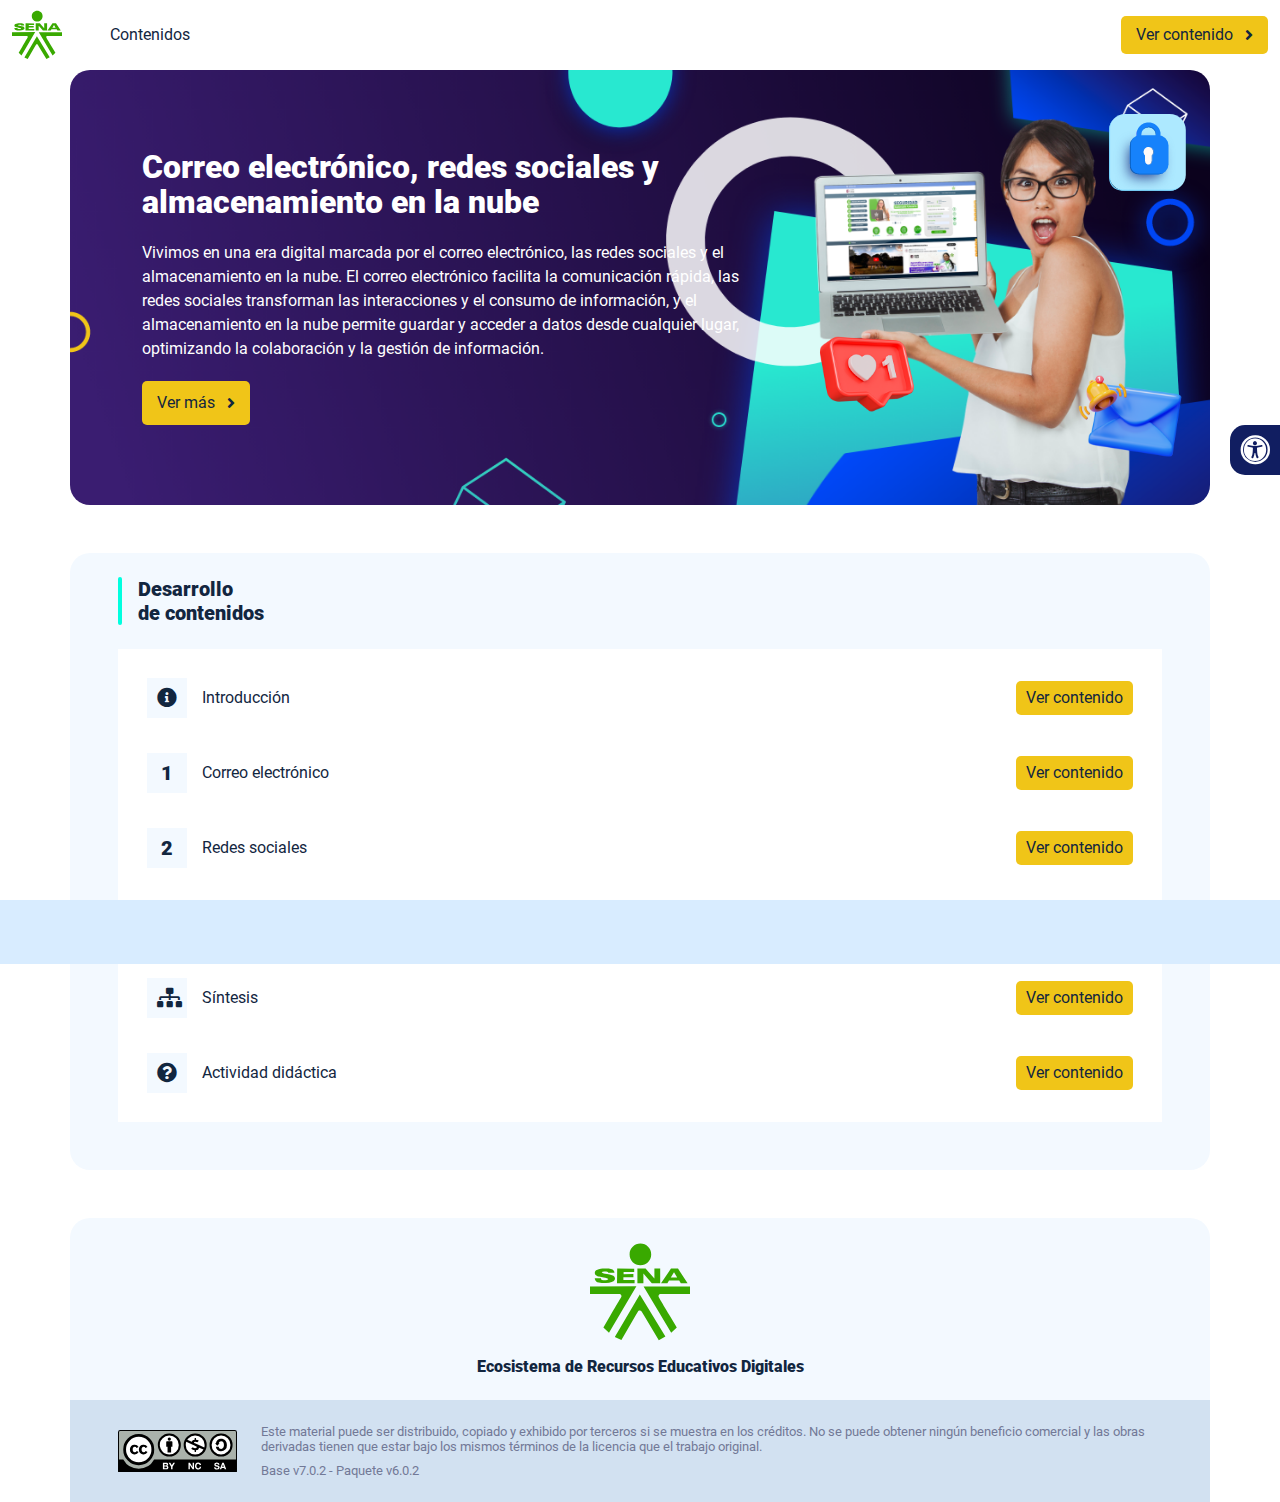
<file: index.html>
<!DOCTYPE html><html lang=""><head><meta charset="utf-8"><meta http-equiv="X-UA-Compatible" content="IE=edge"><meta name="viewport" content="width=device-width,initial-scale=1"><link rel="icon" href="favicon.ico"><title>Correo electrónico, redes sociales y almacenamiento en la nube</title><link href="css/chunk-110f1f0b.52141945.css" rel="prefetch"><link href="css/chunk-179248a2.52141945.css" rel="prefetch"><link href="css/chunk-2a9fce91.52141945.css" rel="prefetch"><link href="css/chunk-515a8379.da194529.css" rel="prefetch"><link href="css/chunk-59974754.a40274bd.css" rel="prefetch"><link href="css/chunk-5d1ce150.52141945.css" rel="prefetch"><link href="css/chunk-60cbc06b.09438581.css" rel="prefetch"><link href="css/chunk-623f2040.52141945.css" rel="prefetch"><link href="css/chunk-6a43ec24.52141945.css" rel="prefetch"><link href="css/chunk-6e1e538a.3ba0a060.css" rel="prefetch"><link href="css/chunk-6e613899.52141945.css" rel="prefetch"><link href="css/chunk-766a929b.3f6e7581.css" rel="prefetch"><link href="css/chunk-7794bb60.52141945.css" rel="prefetch"><link href="css/comple.42ceea7e.css" rel="prefetch"><link href="css/creditos.0fb9ba6f.css" rel="prefetch"><link href="css/glosario.e6608166.css" rel="prefetch"><link href="css/referencias.092f24f9.css" rel="prefetch"><link href="js/actividad.fe5365f6.js" rel="prefetch"><link href="js/chunk-0206bfa0.07f4fcb8.js" rel="prefetch"><link href="js/chunk-110f1f0b.c729ecf3.js" rel="prefetch"><link href="js/chunk-13a6037e.725eca6a.js" rel="prefetch"><link href="js/chunk-179248a2.0882ec97.js" rel="prefetch"><link href="js/chunk-18f95272.bb47be6d.js" rel="prefetch"><link href="js/chunk-2a9fce91.79146cce.js" rel="prefetch"><link href="js/chunk-2c06842c.f5617033.js" rel="prefetch"><link href="js/chunk-2d0c5615.01eba69d.js" rel="prefetch"><link href="js/chunk-2d0e96ec.ec734bee.js" rel="prefetch"><link href="js/chunk-2d208d90.ab67193c.js" rel="prefetch"><link href="js/chunk-2d21d0e2.f77c22e4.js" rel="prefetch"><link href="js/chunk-2d22c123.c9115eca.js" rel="prefetch"><link href="js/chunk-2e80bb9a.b3e4ecbc.js" rel="prefetch"><link href="js/chunk-319206de.06f535cf.js" rel="prefetch"><link href="js/chunk-36769079.0093655a.js" rel="prefetch"><link href="js/chunk-4cdd78c0.b1eae698.js" rel="prefetch"><link href="js/chunk-515a8379.471b9110.js" rel="prefetch"><link href="js/chunk-53ccb27e.03f89fab.js" rel="prefetch"><link href="js/chunk-55d286b8.69a8245e.js" rel="prefetch"><link href="js/chunk-59974754.d7b5c639.js" rel="prefetch"><link href="js/chunk-5d1ce150.33dbeb12.js" rel="prefetch"><link href="js/chunk-60cbc06b.e7f70342.js" rel="prefetch"><link href="js/chunk-623f2040.f9fac6f0.js" rel="prefetch"><link href="js/chunk-659152b8.3f7b8817.js" rel="prefetch"><link href="js/chunk-6a43ec24.3e891bb4.js" rel="prefetch"><link href="js/chunk-6e1e538a.034b6f92.js" rel="prefetch"><link href="js/chunk-6e613899.2a976d39.js" rel="prefetch"><link href="js/chunk-766a929b.1ae4942d.js" rel="prefetch"><link href="js/chunk-7794bb60.f954ae38.js" rel="prefetch"><link href="js/chunk-c796899c.ed37a8e2.js" rel="prefetch"><link href="js/chunk-e8a7823a.c0dd9220.js" rel="prefetch"><link href="js/chunk-fde47172.7ec6a62b.js" rel="prefetch"><link href="js/comple.bc4d8446.js" rel="prefetch"><link href="js/creditos.a69d078c.js" rel="prefetch"><link href="js/glosario.c1a6c03c.js" rel="prefetch"><link href="js/intro.934d5970.js" rel="prefetch"><link href="js/referencias.1243dc25.js" rel="prefetch"><link href="js/sintesis.395e4c66.js" rel="prefetch"><link href="js/tema1.f85df91a.js" rel="prefetch"><link href="js/tema2.47ffa90b.js" rel="prefetch"><link href="js/tema3.010572d7.js" rel="prefetch"><link href="css/app.24568ceb.css" rel="preload" as="style"><link href="css/chunk-vendors.3714d23d.css" rel="preload" as="style"><link href="js/app.1f8a5f5d.js" rel="preload" as="script"><link href="js/chunk-vendors.c120149a.js" rel="preload" as="script"><link href="css/chunk-vendors.3714d23d.css" rel="stylesheet"><link href="css/app.24568ceb.css" rel="stylesheet"></head><body><noscript><strong>We're sorry but Correo electrónico, redes sociales y almacenamiento en la nube doesn't work properly without JavaScript enabled. Please enable it to continue.</strong></noscript><div id="app"></div><script src="js/chunk-vendors.c120149a.js"></script><script src="js/app.1f8a5f5d.js"></script></body></html>
</file>
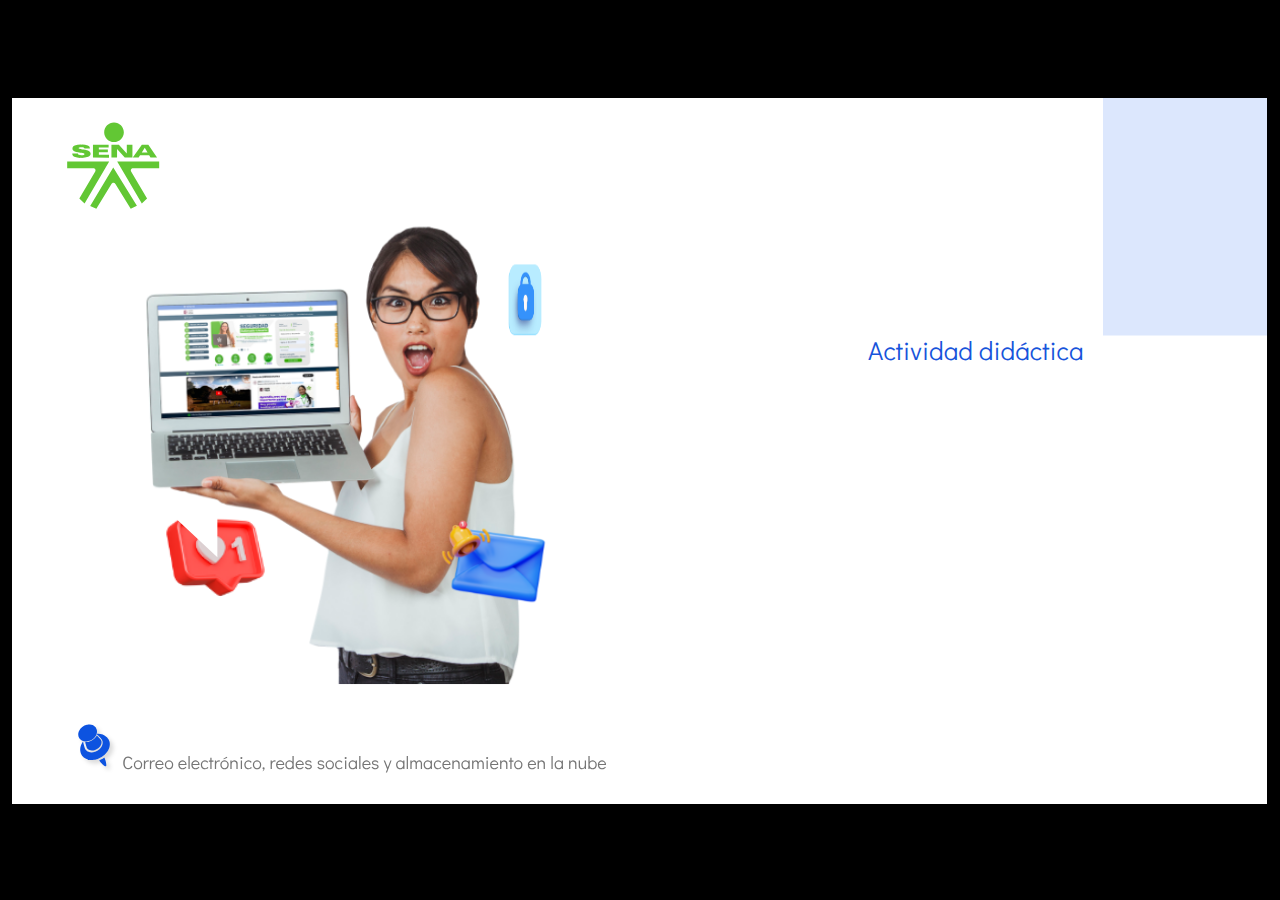
<file: actividades/index.html>
﻿<!doctype html>
<html lang="es">
<head>
  <meta charset="utf-8">
  <!-- Creado con Storyline 360 - http://www.articulate.com  -->
  <!-- version: 3.87.32265.0 -->
  <title>Actividad did&#225;ctica</title>
  <meta http-equiv="x-ua-compatible" content="IE=edge"/>
  <meta name="viewport" content="width=device-width,initial-scale=1,user-scalable=no,shrink-to-fit=no,minimal-ui"/>
  <meta name="apple-mobile-web-app-capable" content="yes"/>
  <style>
    html, body { height: 100%; padding: 0; margin: 0 }
    #app { height: 100%; width: 100%; }
  </style>

  <script>
    window.DS = {};
    window.globals = {
      DATA_PATH_BASE: '',
      HAS_FRAME: true,
      HAS_SLIDE: true,

      lmsPresent: false,
      tinCanPresent: false,
      cmi5Present: false,
      aoSupport: false,
      scale: 'show all',
      captureRc: false,
      browserSize: 'optimal',
      bgColor: '#000000',
      features: 'DropInBase,DropInInteractions,DropInMisc,DropInVectors,DropInVideo,LayerPresentAsDialog,MultipleQuizTracking,UpdatedThemeEditor',
      themeName: 'classic',
      preloaderColor: '#FFFFFF',
      suppressAnalytics: false,
      productChannel: 'stable',
      publishSource: 'storyline',
      aid: 'aid|5304b41d-7af7-4125-b8d1-83eb222823e2',
      cid: '04bfd34e-cd07-4569-9f02-371561cab23e',
      playerVersion: '3.87.32265.0',
      publishTimestamp: '2024-06-01T03:57:54.5558354Z',
      maxIosVideoElements: 10,
      connectionSettings: { mode: 'disabled' },
      hasFeature: function(feature) {
        return this.features.split(',').includes(feature);
      },
      
      parseParams: function(qs) {
        if (window.globals.parsedParams != null) {
          return window.globals.parsedParams;
        }
        qs = (qs || window.location.search.substr(1)).split('+').join(' ');
        var params = {},
            tokens,
            re = /[?&]?([^=]+)=([^&]*)/g;

        while (tokens = re.exec(qs)) {
          params[decodeURIComponent(tokens[1]).trim()] =
            decodeURIComponent(tokens[2]).trim();
        }
        window.globals.parsedParams = params;
        return params;
      }

    };
  </script>
  <script>
    var isIe11 = ('ActiveXObject' in window || window.MSBlobBuilder != null)
      && window.msCrypto != null && !window.ActiveXObject;
    if (isIe11) {
      window.globals.unsupportedBrowser = true;
      document.write(atob('[base64]'));
    }
  </script>

  <script>
    if (window.globals.hasFeature('MultiLanguageSupport')) {
      
      
    }
  </script>

  
  <script>window.THREE = { };</script>
  
</head>
<body style="background: #000000" class="cs-HTML theme-classic">
  <!-- 360 -->
  <script>!function(){var e,i=/iPhone/i,o=/iPod/i,n=/iPad/i,t=/\biOS-universal(?:.+)Mac\b/i,r=/\bAndroid(?:.+)Mobile\b/i,a=/Android/i,d=/(?:SD4930UR|\bSilk(?:.+)Mobile\b)/i,p=/Silk/i,l=/Windows Phone/i,u=/\bWindows(?:.+)ARM\b/i,b=/BlackBerry/i,s=/BB10/i,c=/Opera Mini/i,f=/\b(CriOS|Chrome)(?:.+)Mobile/i,h=/Mobile(?:.+)Firefox\b/i,v=function(e){return void 0!==e&&"MacIntel"===e.platform&&"number"==typeof e.maxTouchPoints&&e.maxTouchPoints>1&&"undefined"==typeof MSStream};e=function(e){var m={userAgent:"",platform:"",maxTouchPoints:0};e||"undefined"==typeof navigator?"string"==typeof e?m.userAgent=e:e&&e.userAgent&&(m={userAgent:e.userAgent,platform:e.platform,maxTouchPoints:e.maxTouchPoints||0}):m={userAgent:navigator.userAgent,platform:navigator.platform,maxTouchPoints:navigator.maxTouchPoints||0};var g=m.userAgent,y=g.split("[FBAN");void 0!==y[1]&&(g=y[0]),void 0!==(y=g.split("Twitter"))[1]&&(g=y[0]);var A=function(e){return function(i){return i.test(e)}}(g),w={apple:{phone:A(i)&&!A(l),ipod:A(o),tablet:!A(i)&&(A(n)||v(m))&&!A(l),universal:A(t),device:(A(i)||A(o)||A(n)||A(t)||v(m))&&!A(l)},amazon:{phone:A(d),tablet:!A(d)&&A(p),device:A(d)||A(p)},android:{phone:!A(l)&&A(d)||!A(l)&&A(r),tablet:!A(l)&&!A(d)&&!A(r)&&(A(p)||A(a)),device:!A(l)&&(A(d)||A(p)||A(r)||A(a))||A(/\bokhttp\b/i)},windows:{phone:A(l),tablet:A(u),device:A(l)||A(u)},other:{blackberry:A(b),blackberry10:A(s),opera:A(c),firefox:A(h),chrome:A(f),device:A(b)||A(s)||A(c)||A(h)||A(f)},any:!1,phone:!1,tablet:!1};return w.any=w.apple.device||w.android.device||w.windows.device||w.other.device,w.phone=w.apple.phone||w.android.phone||w.windows.phone,w.tablet=w.apple.tablet||w.android.tablet||w.windows.tablet,w}(),"object"==typeof exports&&"undefined"!=typeof module?module.exports=e:"function"==typeof define&&define.amd?define((function(){return e})):this.isMobile=e}();
    window.isMobile.apple.tablet = window.isMobile.apple.tablet ||
      (navigator.platform === 'MacIntel' && navigator.maxTouchPoints > 1);
    window.isMobile.apple.device = window.isMobile.apple.device || window.isMobile.apple.tablet;
    window.isMobile.tablet = window.isMobile.tablet || window.isMobile.apple.tablet;
    window.isMobile.any = window.isMobile.any || window.isMobile.apple.tablet;
  </script>

  <div id="focus-sink" tabindex="-1"></div>

  <div id="preso"></div>
  <script>
    (function() {

      var classTypes = [ 'desktop', 'mobile', 'phone', 'tablet' ];

      var addDeviceClasses = function(prefix, testObj) {
        var curr, i;
        for (i = 0; i < classTypes.length; i++) {
          curr = classTypes[i];
          if (testObj[curr]) {
            document.body.classList.add(prefix + curr);
          }
        }
      };

      var params = window.globals.parseParams(),
          isDevicePreview = params.devicepreview === '1',
          isPhoneOverride = params.deviceType === 'phone' || (isDevicePreview && params.phone == '1'),
          isTabletOverride = (params.deviceType === 'tablet' || isDevicePreview) && !isPhoneOverride,
          isMobileOverride = isPhoneOverride || isTabletOverride;

      var deviceView = {
        desktop: !window.isMobile.any && !isMobileOverride,
        mobile: window.isMobile.any || isMobileOverride,
        phone: isPhoneOverride || (window.isMobile.phone && !isTabletOverride),
        tablet: isTabletOverride || window.isMobile.tablet
      };

      window.globals.deviceView = deviceView;
      window.isMobile.desktop = !window.isMobile.any;
      window.isMobile.mobile = window.isMobile.any;

      addDeviceClasses('view-', deviceView);

    })();
  </script>
  
  <script src='story_content/triggers.js' type=text/javascript></script>
<script src='story_content/user.js' type=text/javascript></script>
  <div class="slide-loader"></div>

  <script>
    if (window.globals.deviceView.isMobile) { var doc = document, loader = doc.body.querySelector('.slide-loader'); [ 1, 2, 3 ].forEach(function(n) { var d = doc.createElement('div'); d.style.backgroundColor = window.globals.preloaderColor; d.classList.add('mobile-loader-dot'); d.classList.add('dot' + n); loader.appendChild(d); }); }
  </script>

  <div class="mobile-load-title-overlay" style="display: none">
    <div class="mobile-load-title">Actividad did&#225;ctica</div>
  </div>

  <div class="mobile-chrome-warning"></div>

  
<style>
  .warn-connection-dialog {
    display: none;
    background: transparent;
    pointer-events: all;
    position: fixed;
    left: 0;
    top: 0;
    width: 100%;
    height: 100%;
    z-index: 999;
  }

  .warn-connection-content {
    pointer-events: all;
    border-radius: 4px;
    background: white;
    border: 1px solid #E7E7E7;
    color: #333333;
    box-shadow: 0 2px 4px rgba(0, 0, 0, 0.25);
    transition: all 150ms ease-out;
    position: absolute;
    white-space: nowrap;
  }

  .view-phone.is-landscape .warn-connection-content {
    left: 23px;
    bottom: 23px;
  }

  .view-tablet.is-landscape .warn-connection-content {
    left: 50%;
    top: 20px;
    transform: translateX(-50%);
  }

  .view-mobile.is-portrait .warn-connection-content {
    transform: translate(-50%, calc(-100% - 15px));
  }

  .warn-connection-content p {
    display: inline-block;
    margin: 0 8px 0 0;
    line-height: 33px;
    font-size: 11px;
  }

  .warn-connection-content svg {
    position: relative;
    vertical-align: middle;
    margin: 0 2px 2px 8px;
  }

  .view-desktop .warn-connection-content {
    left: 1.5em;
    bottom: 1.5em;
  }

  .view-desktop .warn-connection-content p {
    font-size: 1.1em;
  }

  .is-offline .warn-connection-dialog {
    display: block;
  }

  .is-offline .cs-panel * {
    pointer-events: none !important;
  }

  .is-offline .cs-panel {
    pointer-events: all !important;
  }

  .is-offline #nav-controls * {
    pointer-events: none !important;
  }

  .is-offline #nav-controls {
    pointer-events: all !important;
  }
</style>

<div class="warn-connection-dialog" role="alertdialog" aria-modal="true" tabindex="0" aria-labelledby="warn-connection-message">
  <div class="warn-connection-content">
    <svg width="17" height="15" viewBox="0 0 17 15" xmlns="http://www.w3.org/2000/svg">
      <path fill="#8F0000" stroke="white" d="M16.07,12.98 L15.88,12.23 L9.51,1.21 C8.97,0.26,7.6,0.26,7.06,1.21 L0.69,12.23 C0.15,13.16,0.81,14.36,1.91,14.36 H14.65 C15.47,14.36,16.05,13.7,16.07,12.98 Z"/>
      <path fill="white" stroke="white" d="M8.58,5.5 C8.35,5.28,8.5,5.35,8.21,5.32 C8.09,5.35,7.97,5.49,7.96,5.67 C7.97,5.79,7.98,5.92,7.98,6.04 L7.98,6.04 C7.99,6.17,8,6.31,8.01,6.43 L8.01,6.44 C8.03,6.92,8.06,7.41,8.09,7.9 L8.09,7.9 C8.12,8.39,8.14,8.88,8.17,9.37 C8.17,9.39,8.18,9.42,8.2,9.44 C8.23,9.46,8.25,9.47,8.28,9.47 C8.31,9.47,8.34,9.46,8.35,9.44 C8.37,9.43,8.38,9.4,8.39,9.35 L8.39,9.34 C8.39,9.24,8.4,9.15,8.4,9.05 L8.4,9.05 C8.41,8.96,8.41,8.86,8.42,8.75 C8.43,8.44,8.45,8.12,8.47,7.81 L8.47,7.81 C8.49,7.49,8.51,7.18,8.53,6.87 C8.55,6.46,8.56,6.05,8.59,5.64 L8.6,5.62 C8.6,5.57,8.59,5.53,8.58,5.5 L8.21,5.32 Z"/>
      <circle fill="white" stroke="white" cx="8.3" cy="11.35" r="0.3"/>
    </svg>
    <p id="warn-connection-message">You are offline. Trying to reconnect...</p>
  </div>
</div>

<script>
  (function() {
    window.DS.connection = {
      warningShown: false,
      assets: {},
      loadingAssetGroup: false,
      retryDelay: 500
    };

    var connectionSettings = window.globals.connectionSettings || {};

    var useConnectionMessages = window.AbortController != null &&
      window.location.protocol != 'file:' &&
      connectionSettings.mode === 'normal';

    window.DS.connection.useConnectionMessages = useConnectionMessages;

    var assetCount = 0;
    var checkLoadedId;


    if (useConnectionMessages && connectionSettings != null) {
      var contentEl = document.querySelector('.warn-connection-content');
      var messageEl = contentEl.querySelector('p');

      if (connectionSettings.useDarkTheme) {
        contentEl.style.borderColor = '#BABBBA';
        contentEl.style.backgroundColor = '#282828';
        contentEl.style.color = '#FFFFFF';
      }

      if (connectionSettings.message != null) {
        messageEl.textContent = window.decodeURIComponent(connectionSettings.message);
      }
    }

    function checkAssetsReady() {
      for (var i in DS.connection.assets) {
        if (!DS.connection.assets[i].success) {
          return false;
        }
      }
      return true;
    }

    function stopAssetGroup() {
      if (!useConnectionMessages) { return; }

      assetCount = 0;

      DS.connection.oldAssetGroup = DS.connection.assets;
      DS.connection.assets = {};
      DS.connection.loadingAssetGroup = false;
      clearInterval(checkLoadedId);
    }

    function startAssetGroup() {
      if (!useConnectionMessages) { return; }
      var ticks = 0;
      clearInterval(checkLoadedId);
      checkLoadedId = setInterval(function() {
        var loaded = 0;
        if (assetCount === 0 && loaded === 0) {
          clearInterval(checkLoadedId);
          return;
        }

        for (var i in DS.connection.assets) {
          if (DS.connection.assets[i].success) {
            loaded++;
          }
        }

        if (assetCount === loaded && checkAssetsReady()) {
          for (var i in DS.connection.assets) {
            if (DS.connection.assets[i].action) {
              DS.connection.assets[i].action();
            }
          }
          hideWarning();
          stopAssetGroup();
        }
      }, 100)
    }

    function requiredAsset(url, action, retry, type) {
      if (!useConnectionMessages) { return; }
      if (DS.connection.assets[url]) { return; }

      DS.connection.assets[url] = {
        success: false, action: action, retry: retry, type: type
      };
      assetCount = Object.keys(DS.connection.assets).length;
      if (!DS.connection.loadingAssetGroup) {
        startAssetGroup();
      }
      DS.connection.loadingAssetGroup = true;
    }

    function assetLoaded(url) {
      if (!useConnectionMessages) { return; }
      if (DS.connection.assets[url]) {
        DS.connection.assets[url].success = true;
      }
    }

    function assetFailed(url) {
      if (!useConnectionMessages) { return; }
      if (!DS.connection.assets[url]) {
        if (/\.js$/.test(url) && url.indexOf('transcripts') === -1) {
          setTimeout(function() {
            if (DS.connection.lastSlideLoaded != null) {
              DS.connection.lastSlideLoaded();
            }
          }, DS.connection.retryDelay);
        }
        return;
      }
      if (!DS.connection.warningShown) { showWarning(); }
      if (DS.connection.assets[url].retry) {
        setTimeout(function() {
          if (!DS.connection.assets[url].success) {
            DS.connection.assets[url].retry()
          }
        }, DS.connection.retryDelay);
      }
    }

    function hideWarning() {
      document.body.classList.remove('is-offline');
      DS.connection.warningShown = false;
      enableKeys();
    }
    DS.connection.hideWarning = hideWarning

    function showWarning(btn) {
      document.body.classList.add('is-offline')
      DS.connection.warningShown = true;
      updateWarningPosition();
      disableKeys();
    }

    function updateWarningPosition() {
      if (!DS.connection.warningShown) {
        return;
      }

      var isPortrait = document.body.classList.contains('is-portrait');
      var isMobile = document.body.classList.contains('view-mobile');
      var warningEl = document.querySelector('.warn-connection-content');

      if (isPortrait && isMobile) {
        var slide = document.querySelector('.primary-slide');
        var slideRect = slide != null
          ? slide.getBoundingClientRect()
          : { top: window.innerHeight, left: 0, width: window.innerWidth };

        warningEl.style.top = `${slideRect.top}px`
        warningEl.style.left = `${slideRect.left + slideRect.width / 2}px`
      } else {
        warningEl.style.top = null;
        warningEl.style.left = null;
      }

      window.requestAnimationFrame(updateWarningPosition);
    }

    function onDisableKeyDown(e) {
      e.preventDefault();
      e.stopImmediatePropagation();
    }

    function onDisableKeyUp(e) {
      e.preventDefault();
      e.stopImmediatePropagation();
    }

    var accStyle = document.createElement('style');
    var warnDialogEl = document.querySelector('.warn-connection-dialog');

    function disableKeys() {
      if (DS.views && DS.views.nsStack && DS.views.nsStack.length === 1) {
        DS.views.nsStack[0].tabReachable = false
        DS.views.nsStack[0].updateTabIndex(true, true);
      }

      accStyle.innerHTML = '.acc-shadow-dom { display: none; }';
      document.body.appendChild(accStyle);

      warnDialogEl.parentNode.append(warnDialogEl);
      warnDialogEl.focus();
    }

    function enableKeys() {
      accStyle.remove();
      if (DS.views && DS.views.nsStack && DS.views.nsStack.length === 1 && DS.views.nsStack[0].name === '_frame') {
        DS.views.nsStack[0].tabReachable = true;
        DS.views.nsStack[0].updateTabIndex();
      }
    }

    // these will all be noops if the feature flag isn't set in
    // the data and `window.globals.features`
    DS.connection.requiredAsset = requiredAsset;
    DS.connection.assetLoaded = assetLoaded;
    DS.connection.assetFailed = assetFailed;
    DS.connection.stopAssetGroup = stopAssetGroup;
    DS.connection.startAssetGroup = startAssetGroup;
  })();
</script>


  <script>
    
    if (window.autoSpider && window.vInterfaceObject) {
      document.querySelector('.mobile-load-title-overlay').style.display = 'none';
    }
  </script>

  

  <link rel="stylesheet" href="html5/data/css/output.min.css" data-noprefix/>
</body>
<script src="html5/lib/scripts/bootstrapper.min.js"></script>
</html>
</file>
<file: css/chunk-110f1f0b.52141945.css>
.actividad[data-v-c4e6906c]{background-color:#f2f2f2}.horizontal-scroll__wrapper[data-v-c4e6906c]{overflow:hidden}.horizontal-scroll[data-v-c4e6906c]{display:flex;transition:transform .5s ease-in-out;align-items:center;flex-wrap:nowrap}.horizontal-scroll[data-v-c4e6906c]:not(.row){width:100%}.horizontal-scroll--item-fw[data-v-c4e6906c]>div{flex-grow:0;flex-shrink:0;width:100%;margin:0!important}
</file>
<file: css/chunk-179248a2.52141945.css>
.actividad[data-v-c4e6906c]{background-color:#f2f2f2}.horizontal-scroll__wrapper[data-v-c4e6906c]{overflow:hidden}.horizontal-scroll[data-v-c4e6906c]{display:flex;transition:transform .5s ease-in-out;align-items:center;flex-wrap:nowrap}.horizontal-scroll[data-v-c4e6906c]:not(.row){width:100%}.horizontal-scroll--item-fw[data-v-c4e6906c]>div{flex-grow:0;flex-shrink:0;width:100%;margin:0!important}
</file>
<file: css/chunk-2a9fce91.52141945.css>
.actividad[data-v-c4e6906c]{background-color:#f2f2f2}.horizontal-scroll__wrapper[data-v-c4e6906c]{overflow:hidden}.horizontal-scroll[data-v-c4e6906c]{display:flex;transition:transform .5s ease-in-out;align-items:center;flex-wrap:nowrap}.horizontal-scroll[data-v-c4e6906c]:not(.row){width:100%}.horizontal-scroll--item-fw[data-v-c4e6906c]>div{flex-grow:0;flex-shrink:0;width:100%;margin:0!important}
</file>
<file: css/chunk-515a8379.da194529.css>
.actividad{background-color:#f2f2f2}.banner-interno{position:relative}.banner-interno__fondo{position:absolute;top:0;bottom:-50px;left:0;right:0;background-color:#fff;background-size:cover;background-position:50%}.banner-interno__titulo{display:flex;align-items:center}.banner-interno__titulo__icono{display:block;width:32px;height:32px;border-radius:50%;background-color:#fff;position:relative}.banner-interno__titulo__icono i{color:#fff;position:absolute;left:50%;top:50%;transform:translate(-50%,-50%)}.banner-interno__titulo h1,.banner-interno__titulo h2,.banner-interno__titulo h3,.banner-interno__titulo h4,.banner-interno__titulo h5,.banner-interno__titulo h6{color:#fff;line-height:1.1em}
</file>
<file: css/chunk-59974754.a40274bd.css>
.actividad{background-color:#f2f2f2}.aside-menu{position:fixed;top:70px;min-height:calc(100vh - 70px);max-height:calc(100vh - 70px);background-color:#f3f9ff;transition:flex .5s ease-in-out,width .5s ease-in-out;overflow-x:hidden;z-index:100001;width:300px}.aside-menu__black-background{position:fixed;inset:0;top:70px;background:rgba(0,0,0,.8);cursor:pointer}.aside-menu a{color:#111e61}.aside-menu__content{width:300px;display:flex;flex-direction:column;justify-content:space-between;min-height:calc(100vh - 70px);max-height:calc(100vh - 70px);border-right:1px solid #d8ecff;position:absolute;background:#fff}@media (max-height:800px){.aside-menu__content{min-height:800px;max-height:800px;overflow-y:auto}}.aside-menu__header{padding:10px;text-align:center;background-color:#d8ecff}.aside-menu__header h4{margin:0}.aside-menu__menu{overflow-y:auto;flex-grow:1;list-style:none;padding-left:0;margin-bottom:0}.aside-menu__menu__item--active .aside-menu__menu__item__lnk,.aside-menu__menu__item--active .aside-menu__sec-menu__item__lnk{background-color:#d8ecff;font-weight:700}.aside-menu__menu__item--sub-menu:hover,.aside-menu__menu__item:hover,.aside-menu__sec-menu__item:hover{background-color:#d8ecff}.aside-menu__menu__item--sub-menu{padding-left:10px}.aside-menu__menu__item--sub-menu--active .aside-menu__menu__item__lnk,.aside-menu__menu__item--sub-menu--active .aside-menu__sec-menu__item__lnk{background-color:#d8ecff;font-weight:700;position:relative}.aside-menu__menu__item--sub-menu--active .aside-menu__menu__item__lnk:before,.aside-menu__menu__item--sub-menu--active .aside-menu__sec-menu__item__lnk:before{content:"";display:block;position:absolute;left:0;bottom:0;top:0;width:4px;border-radius:2px;background-color:#00ffdf}.aside-menu__menu__item__lnk,.aside-menu__sec-menu__item__lnk{display:flex;align-items:center;padding:10px 15px;line-height:1.1em}.aside-menu__menu__item__lnk i,.aside-menu__menu__item__lnk span,.aside-menu__sec-menu__item__lnk i,.aside-menu__sec-menu__item__lnk span{margin-right:10px}.aside-menu__menu__item__lnk i:last-child,.aside-menu__menu__item__lnk span:last-child,.aside-menu__sec-menu__item__lnk i:last-child,.aside-menu__sec-menu__item__lnk span:last-child{margin-right:0}.aside-menu__sec-menu{background-color:#d8ecff;padding:10px 0;flex-shrink:0;margin-bottom:0}.aside-menu__sec-menu__item{padding:10px 15px}.aside-menu__sec-menu__item__lnk{padding:0;border-radius:1em}.aside-menu__sec-menu__item__lnk i{display:block;width:2em;height:2em;padding:.5em 0;text-align:center;background-color:#fff;border-radius:50%}.aside-menu__sec-menu__item__lnk:hover{background-color:#fff}@media (max-width:576px){.aside-menu__sec-menu{padding-bottom:110px}}.main-menu-enter-active{animation:main-menu-open-animation .3s}.main-menu-enter-active .aside-menu__black-background{animation:main-menu-background-animation .3s}.main-menu-leave-active{animation:main-menu-open-animation .3s reverse}.main-menu-leave-active .aside-menu__black-background{animation:main-menu-background-animation .3s reverse}@keyframes main-menu-open-animation{0%{width:0}to{width:300px}}@keyframes main-menu-background-animation{0%{opacity:0}to{opacity:1}}
</file>
<file: css/chunk-5d1ce150.52141945.css>
.actividad[data-v-c4e6906c]{background-color:#f2f2f2}.horizontal-scroll__wrapper[data-v-c4e6906c]{overflow:hidden}.horizontal-scroll[data-v-c4e6906c]{display:flex;transition:transform .5s ease-in-out;align-items:center;flex-wrap:nowrap}.horizontal-scroll[data-v-c4e6906c]:not(.row){width:100%}.horizontal-scroll--item-fw[data-v-c4e6906c]>div{flex-grow:0;flex-shrink:0;width:100%;margin:0!important}
</file>
<file: css/chunk-60cbc06b.09438581.css>
.actividad[data-v-7e5a4120]{background-color:#f2f2f2}.header[data-v-7e5a4120]{position:sticky;top:0;padding-top:10px;padding-bottom:10px;background-color:#fff;z-index:10010;line-height:1.1em}.header__logo[data-v-7e5a4120]{width:50px}@media (max-width:576px){.header__componente-formativo[data-v-7e5a4120]{font-size:.8em}}.header__menu[data-v-7e5a4120]{cursor:pointer}.header__menu span[data-v-7e5a4120]{font-size:.7em;display:block;line-height:1em;text-align:center;color:#111e61}.header__menu__btn[data-v-7e5a4120]{width:30px;height:30px;position:relative;margin-bottom:4px}.header__menu__btn .line-1[data-v-7e5a4120],.header__menu__btn .line-2[data-v-7e5a4120],.header__menu__btn .line-3[data-v-7e5a4120]{height:4px;width:30px;background-color:#111e61;transform-origin:center center;position:absolute;left:0;border-radius:2px}.header__menu__btn .line-1[data-v-7e5a4120]{top:4px;animation:line-1-inactive-data-v-7e5a4120 .5s ease-in-out forwards}.header__menu__btn .line-2[data-v-7e5a4120]{top:13px;animation:line-2-inactive-data-v-7e5a4120 .5s ease-in-out forwards}.header__menu__btn .line-3[data-v-7e5a4120]{top:22px;animation:line-3-inactive-data-v-7e5a4120 .5s ease-in-out forwards}.header__menu__btn[data-v-7e5a4120]:hover{cursor:pointer}.header__menu__btn--open .line-1[data-v-7e5a4120]{animation:line-1-active-data-v-7e5a4120 .5s ease-in-out forwards}.header__menu__btn--open .line-2[data-v-7e5a4120]{animation:line-2-active-data-v-7e5a4120 .5s ease-in-out forwards}.header__menu__btn--open .line-3[data-v-7e5a4120]{animation:line-3-active-data-v-7e5a4120 .5s ease-in-out forwards}@keyframes line-1-active-data-v-7e5a4120{0%{transform:translate(0) rotate(0)}50%{transform:translateY(9px) rotate(0)}to{transform:translateY(9px) rotate(45deg)}}@keyframes line-2-active-data-v-7e5a4120{0%{transform:scale(1)}to{transform:scale(0)}}@keyframes line-3-active-data-v-7e5a4120{0%{transform:translate(0) rotate(0)}50%{transform:translateY(-9px) rotate(0)}to{transform:translateY(-9px) rotate(-45deg)}}@keyframes line-1-inactive-data-v-7e5a4120{0%{transform:translateY(9px) rotate(45deg)}50%{transform:translateY(9px) rotate(0)}to{transform:translate(0) rotate(0)}}@keyframes line-2-inactive-data-v-7e5a4120{0%{transform:scale(0)}to{transform:scale(1)}}@keyframes line-3-inactive-data-v-7e5a4120{0%{transform:translateY(-9px) rotate(-45deg)}50%{transform:translateY(-9px) rotate(0)}to{transform:translate(0) rotate(0)}}
</file>
<file: css/chunk-623f2040.52141945.css>
.actividad[data-v-c4e6906c]{background-color:#f2f2f2}.horizontal-scroll__wrapper[data-v-c4e6906c]{overflow:hidden}.horizontal-scroll[data-v-c4e6906c]{display:flex;transition:transform .5s ease-in-out;align-items:center;flex-wrap:nowrap}.horizontal-scroll[data-v-c4e6906c]:not(.row){width:100%}.horizontal-scroll--item-fw[data-v-c4e6906c]>div{flex-grow:0;flex-shrink:0;width:100%;margin:0!important}
</file>
<file: css/chunk-6a43ec24.52141945.css>
.actividad[data-v-c4e6906c]{background-color:#f2f2f2}.horizontal-scroll__wrapper[data-v-c4e6906c]{overflow:hidden}.horizontal-scroll[data-v-c4e6906c]{display:flex;transition:transform .5s ease-in-out;align-items:center;flex-wrap:nowrap}.horizontal-scroll[data-v-c4e6906c]:not(.row){width:100%}.horizontal-scroll--item-fw[data-v-c4e6906c]>div{flex-grow:0;flex-shrink:0;width:100%;margin:0!important}
</file>
<file: css/chunk-6e1e538a.3ba0a060.css>
.actividad[data-v-4f6b7c58]{background-color:#f2f2f2}.accesibilidad[data-v-4f6b7c58]{position:fixed;right:0;top:50vh;height:50px;background-color:#111e61;border-top-left-radius:15px;border-bottom-left-radius:15px;transform:translateY(-50%) translateX(100%) translateX(-50px);overflow:hidden;transition:transform .3s ease-in-out,height .3s ease-in-out}.accesibilidad[data-v-4f6b7c58]:hover{transform:translateY(-50%) translateX(0);height:12.75rem}.accesibilidad [data-v-4f6b7c58]{color:#fff}.accesibilidad__menu__content .accesibilidad__menu__item[data-v-4f6b7c58]{cursor:pointer}.accesibilidad__menu__content .accesibilidad__menu__item[data-v-4f6b7c58]:hover{background-color:#273685}.accesibilidad__menu__content .accesibilidad__menu__item[data-v-4f6b7c58]:last-child{border:none}.accesibilidad__menu__item[data-v-4f6b7c58]{display:flex;align-items:center;padding:10px;border-bottom:1px solid #273685;line-height:1em;-moz-user-select:none;user-select:none}.accesibilidad__menu i[data-v-4f6b7c58]{font-size:30px;font-style:normal;margin-right:10px;line-height:1em}.accesibilidad__menu img[data-v-4f6b7c58]{width:30px;margin-right:10px}
</file>
<file: css/chunk-6e613899.52141945.css>
.actividad[data-v-c4e6906c]{background-color:#f2f2f2}.horizontal-scroll__wrapper[data-v-c4e6906c]{overflow:hidden}.horizontal-scroll[data-v-c4e6906c]{display:flex;transition:transform .5s ease-in-out;align-items:center;flex-wrap:nowrap}.horizontal-scroll[data-v-c4e6906c]:not(.row){width:100%}.horizontal-scroll--item-fw[data-v-c4e6906c]>div{flex-grow:0;flex-shrink:0;width:100%;margin:0!important}
</file>
<file: css/chunk-766a929b.3f6e7581.css>
.actividad{background-color:#f2f2f2}.barra-avance{display:flex;align-items:center;justify-content:space-between;position:fixed;bottom:0;left:0;width:100%;padding:10px;background-color:#d8ecff;transition:transform .5s ease-in-out;z-index:100000}.barra-avance__barra{margin:0 20px;flex:1;position:relative;max-width:800px}.barra-avance__barra--amarilla,.barra-avance__barra--blanca{height:4px}.barra-avance__barra--amarilla:after,.barra-avance__barra--amarilla:before,.barra-avance__barra--blanca:after,.barra-avance__barra--blanca:before{content:"";display:block;width:10px;height:10px;border-radius:50%;position:absolute;top:50%}.barra-avance__barra--amarilla:before,.barra-avance__barra--blanca:before{left:0;transform:translate(-50%,-50%)}.barra-avance__barra--amarilla:after,.barra-avance__barra--blanca:after{right:0;transform:translate(50%,-50%)}.barra-avance__barra--blanca{background-color:#fff}.barra-avance__barra--blanca:after,.barra-avance__barra--blanca:before{background-color:#fff}.barra-avance__barra--amarilla{position:absolute;width:100%;top:0;background-color:#f0c518}.barra-avance__barra--amarilla:after,.barra-avance__barra--amarilla:before{background-color:#f0c518}.barra-avance__boton--regresar{background-color:#b0c0d2}.barra-avance__boton--regresar span{color:#111e61!important}.barra-avance__boton--disable{opacity:0;pointer-events:none}.barra-avance--open{transform:translateY(0)}.barra-avance--close{transform:translateY(100%)}
</file>
<file: css/chunk-7794bb60.52141945.css>
.actividad[data-v-c4e6906c]{background-color:#f2f2f2}.horizontal-scroll__wrapper[data-v-c4e6906c]{overflow:hidden}.horizontal-scroll[data-v-c4e6906c]{display:flex;transition:transform .5s ease-in-out;align-items:center;flex-wrap:nowrap}.horizontal-scroll[data-v-c4e6906c]:not(.row){width:100%}.horizontal-scroll--item-fw[data-v-c4e6906c]>div{flex-grow:0;flex-shrink:0;width:100%;margin:0!important}
</file>
<file: css/comple.42ceea7e.css>
.banner-interno{position:relative}.banner-interno__fondo{position:absolute;top:0;bottom:-50px;left:0;right:0;background-color:#fff;background-size:cover;background-position:50%}.banner-interno__titulo{display:flex;align-items:center}.banner-interno__titulo__icono{display:block;width:32px;height:32px;border-radius:50%;background-color:#fff;position:relative}.banner-interno__titulo__icono i{color:#fff;position:absolute;left:50%;top:50%;transform:translate(-50%,-50%)}.banner-interno__titulo h1,.banner-interno__titulo h2,.banner-interno__titulo h3,.banner-interno__titulo h4,.banner-interno__titulo h5,.banner-interno__titulo h6{color:#fff;line-height:1.1em}.actividad{background-color:#f2f2f2}.complementario__enlaces{display:flex;justify-content:center;flex-wrap:wrap}.complementario__enlaces a{margin:0 5px}.complementario__btn{font-size:1.5em;line-height:1em}table{width:calc(100% - 1px);min-width:800px}table thead{background-color:#d8ecff}table thead th{border-color:#d8ecff}table td,table th{padding:25px 20px;text-align:center}
</file>
<file: css/creditos.0fb9ba6f.css>
.banner-interno{position:relative}.banner-interno__fondo{position:absolute;top:0;bottom:-50px;left:0;right:0;background-color:#fff;background-size:cover;background-position:50%}.banner-interno__titulo{display:flex;align-items:center}.banner-interno__titulo__icono{display:block;width:32px;height:32px;border-radius:50%;background-color:#fff;position:relative}.banner-interno__titulo__icono i{color:#fff;position:absolute;left:50%;top:50%;transform:translate(-50%,-50%)}.banner-interno__titulo h1,.banner-interno__titulo h2,.banner-interno__titulo h3,.banner-interno__titulo h4,.banner-interno__titulo h5,.banner-interno__titulo h6{color:#fff;line-height:1.1em}.actividad{background-color:#f2f2f2}.creditos-vista .tarjeta.credito{background-color:#d2e1f1}.creditos{color:#727997;overflow-x:auto}.creditos__item{min-width:490px}.creditos p{line-height:1.3em;margin-bottom:0;color:#727997}.creditos__titulo{font-weight:700;background-color:#d2e1f1;padding:5px 10px;border-top-radius:5px;border-top-left-radius:5px;border-top-right-radius:5px}.creditos table td,.creditos table th{border-color:#d2e1f1}
</file>
<file: css/glosario.e6608166.css>
.banner-interno{position:relative}.banner-interno__fondo{position:absolute;top:0;bottom:-50px;left:0;right:0;background-color:#fff;background-size:cover;background-position:50%}.banner-interno__titulo{display:flex;align-items:center}.banner-interno__titulo__icono{display:block;width:32px;height:32px;border-radius:50%;background-color:#fff;position:relative}.banner-interno__titulo__icono i{color:#fff;position:absolute;left:50%;top:50%;transform:translate(-50%,-50%)}.banner-interno__titulo h1,.banner-interno__titulo h2,.banner-interno__titulo h3,.banner-interno__titulo h4,.banner-interno__titulo h5,.banner-interno__titulo h6{color:#fff;line-height:1.1em}.actividad{background-color:#f2f2f2}.glosario__letra-item{display:flex}.glosario__letra-item__texto{padding-top:5px}.glosario__letra-item__letra__icono{width:32px;height:32px;position:relative;line-height:1em;border-radius:50%;background-color:#d2e1f1}.glosario__letra-item__letra__icono span{position:absolute;left:50%;top:50%;transform:translate(-50%,-50%);font-size:1.1em;font-weight:900}
</file>
<file: css/referencias.092f24f9.css>
.banner-interno{position:relative}.banner-interno__fondo{position:absolute;top:0;bottom:-50px;left:0;right:0;background-color:#fff;background-size:cover;background-position:50%}.banner-interno__titulo{display:flex;align-items:center}.banner-interno__titulo__icono{display:block;width:32px;height:32px;border-radius:50%;background-color:#fff;position:relative}.banner-interno__titulo__icono i{color:#fff;position:absolute;left:50%;top:50%;transform:translate(-50%,-50%)}.banner-interno__titulo h1,.banner-interno__titulo h2,.banner-interno__titulo h3,.banner-interno__titulo h4,.banner-interno__titulo h5,.banner-interno__titulo h6{color:#fff;line-height:1.1em}.actividad{background-color:#f2f2f2}.referencias__item:last-child hr{display:none}.referencias__item a{color:#2196f3;text-decoration:underline;overflow-wrap:break-word}
</file>
<file: css/app.24568ceb.css>
*{box-sizing:inherit}:after,:before{box-sizing:inherit}html{height:100%;line-height:1.15;box-sizing:border-box;-webkit-font-smoothing:antialiased;-moz-osx-font-smoothing:grayscale;-webkit-text-size-adjust:100%;-ms-text-size-adjust:100%;text-rendering:optimizeLegibility}a,abbr,acronym,address,applet,article,aside,audio,b,big,blockquote,body,canvas,caption,center,cite,code,dd,del,details,dfn,div,dl,dt,em,embed,fieldset,figcaption,figure,footer,form,h1,h2,h3,h4,h5,h6,header,hgroup,html,i,iframe,img,ins,kbd,label,legend,li,mark,menu,nav,object,ol,output,p,pre,q,ruby,s,samp,section,small,span,strike,strong,sub,summary,sup,table,tbody,td,tfoot,th,thead,time,tr,tt,u,ul,var,video{margin:0;padding:0;border:0;outline:0;background:transparent;vertical-align:baseline}article,aside,details,figcaption,figure,footer,header,main,menu,nav,section,summary{display:block}[hidden],template{display:none}hr{box-sizing:content-box;height:0;border-bottom:1px solid #e8e8e8;border-left:0;border-right:0;border-top:0;margin:1.5em 0;overflow:visible}[hidden]{display:none}a{font-family:Roboto,sans-serif;font-size:1em;font-weight:400;text-decoration:none;color:#12263f;background-color:transparent;transition:all .15s ease-in-out;-webkit-text-decoration-skip:objects}a:active,a:hover{outline-width:0}a:active,a:focus,a:hover{color:#000}[type=button],[type=reset],[type=submit],button{-moz-appearance:none;appearance:none;cursor:pointer;display:inline-block;vertical-align:middle;border:0;border-radius:5px;color:#12263f;background-color:#f0c518;font-family:Roboto,sans-serif;font-weight:400;font-size:1em;-webkit-font-smoothing:antialiased;line-height:1em;white-space:nowrap;text-decoration:none;text-transform:none;padding:.75em 1.5em;margin:0;-moz-user-select:none;user-select:none;overflow:visible;transition:background-color .15s ease-in-out}[type=button]:focus,[type=button]:hover,[type=reset]:focus,[type=reset]:hover,[type=submit]:focus,[type=submit]:hover,button:focus,button:hover{background-color:#f0c518;color:#12263f}[type=button]:disabled,[type=reset]:disabled,[type=submit]:disabled,button:disabled{cursor:not-allowed;opacity:.5}[type=button]:disabled:hover,[type=reset]:disabled:hover,[type=submit]:disabled:hover,button:disabled:hover{background-color:#f0c518}input,select,textarea{margin:0;display:block;font-family:Roboto,sans-serif;font-size:16px}input{overflow:visible}[type=color],[type=date],[type=datetime-local],[type=datetime],[type=email],[type=month],[type=number],[type=password],[type=search],[type=tel],[type=text],[type=time],[type=url],[type=week],input:not([type]),select,select[multiple],textarea{background-color:#fff;border:1px solid #e8e8e8;border-radius:5px;box-shadow:inset 0 1px 3px rgba(0,0,0,.06);box-sizing:inherit;margin-bottom:.75em;padding:.5em;transition:border-color .15s ease-in-out;width:100%}[type=color]:hover,[type=date]:hover,[type=datetime-local]:hover,[type=datetime]:hover,[type=email]:hover,[type=month]:hover,[type=number]:hover,[type=password]:hover,[type=search]:hover,[type=tel]:hover,[type=text]:hover,[type=time]:hover,[type=url]:hover,[type=week]:hover,input:not([type]):hover,select:hover,select[multiple]:hover,textarea:hover{border-color:shade(#e8e8e8,20%)}[type=color]:focus,[type=date]:focus,[type=datetime-local]:focus,[type=datetime]:focus,[type=email]:focus,[type=month]:focus,[type=number]:focus,[type=password]:focus,[type=search]:focus,[type=tel]:focus,[type=text]:focus,[type=time]:focus,[type=url]:focus,[type=week]:focus,input:not([type]):focus,select:focus,select[multiple]:focus,textarea:focus{border-color:#00ffdf;box-shadow:inset 0 1px 3px rgba(0,0,0,.06),0 0 5px rgba(48,24,93,.7);outline:none}[type=color]:disabled,[type=date]:disabled,[type=datetime-local]:disabled,[type=datetime]:disabled,[type=email]:disabled,[type=month]:disabled,[type=number]:disabled,[type=password]:disabled,[type=search]:disabled,[type=tel]:disabled,[type=text]:disabled,[type=time]:disabled,[type=url]:disabled,[type=week]:disabled,input:not([type]):disabled,select:disabled,select[multiple]:disabled,textarea:disabled{background-color:shade(#fff,5%);cursor:not-allowed}[type=color]:disabled:hover,[type=date]:disabled:hover,[type=datetime-local]:disabled:hover,[type=datetime]:disabled:hover,[type=email]:disabled:hover,[type=month]:disabled:hover,[type=number]:disabled:hover,[type=password]:disabled:hover,[type=search]:disabled:hover,[type=tel]:disabled:hover,[type=text]:disabled:hover,[type=time]:disabled:hover,[type=url]:disabled:hover,[type=week]:disabled:hover,input:not([type]):disabled:hover,select:disabled:hover,select[multiple]:disabled:hover,textarea:disabled:hover{border:1px solid #e8e8e8}select{text-transform:none;max-width:100%;border-radius:5px}::-webkit-file-upload-button{background-color:#f0c518;border:none;cursor:pointer;color:#12263f;border-radius:5px;padding:.75em 1.5em}::-webkit-file-upload-button:hover{background-color:#f0c518}optgroup{font-weight:700}fieldset{border:1px solid #e8e8e8;background-color:transparent;padding:1.5em;-webkit-margin-start:0;-webkit-margin-end:0;-webkit-padding-before:1.5em;-webkit-padding-start:1.5em;-webkit-padding-end:1.5em;-webkit-padding-after:1.5em}legend{box-sizing:border-box;color:inherit;display:table;max-width:100%;padding:0;white-space:normal;font-weight:600;-webkit-padding-start:0;-webkit-padding-end:0}label,legend{margin-bottom:.375em}label{display:block;font-size:1em;font-family:Roboto,sans-serif;font-weight:900}textarea{overflow:auto;resize:vertical}[type=checkbox],[type=radio]{box-sizing:border-box;padding:0;display:inline;margin-right:.375em}[type=number]::-webkit-inner-spin-button,[type=number]::-webkit-outer-spin-button{height:auto}[type=search]{-webkit-appearance:textfield;outline-offset:-2px}[type=search]::-webkit-search-cancel-button,[type=search]::-webkit-search-decoration{-webkit-appearance:none;-moz-appearance:none}::-moz-placeholder{color:#999}::placeholder{color:#999}::-webkit-file-upload-button{-webkit-appearance:button;-moz-appearance:button;font:inherit}[type=file]{margin-bottom:.75em;width:100%}[type=button],[type=reset],[type=submit],button{-webkit-appearance:button}[type=button]::-moz-focus-inner,[type=reset]::-moz-focus-inner,[type=submit]::-moz-focus-inner,button::-moz-focus-inner{border-style:none;padding:0}[type=button]:-moz-focusring,[type=reset]:-moz-focusring,[type=submit]:-moz-focusring,button:-moz-focusring{outline:1px dotted ButtonText}progress{vertical-align:baseline}ol,ul{list-style:none;margin-bottom:1em}dt{font-weight:700}figure,img,picture,svg{margin:0;width:100%;max-width:100%}figcaption{display:block;background-color:#e8e8e8;padding:.75em 1.5em;font-size:.8em;font-weight:700}img,svg{display:block;border-style:none}svg:not(:root){overflow:hidden}audio,canvas,progress,video{display:inline-block}audio:not([controls]){display:none;height:0}template{display:none}table{border-collapse:collapse;border-spacing:0;table-layout:fixed;width:100%}td,th,tr{vertical-align:middle}td,th{border:1px solid #e8e8e8;padding:.75em}th{font-size:.875em;line-height:1.2}td{line-height:1.5}body{font-size:16px;font-weight:400;line-height:1.5}body,h1,h2,h3,h4,h5,h6{color:#12263f;font-family:Roboto,sans-serif}h1,h2,h3,h4,h5,h6{font-weight:900;line-height:1.2;margin:0 0 .75em}h1{font-size:2em}h2{font-size:1.5em}h3{font-size:1.25em}h4{font-size:1.125em}h5{font-size:1em}h6{font-size:.875em}p{font-family:Roboto,sans-serif;font-size:1em;font-weight:400;line-height:1.5;color:#12263f;margin-bottom:1em}b,strong{font-weight:700}dfn,em,i{font-style:italic}br{line-height:2em}u{text-decoration:underline}code,kbd,pre,samp{color:#727997;font-family:Lucida Console,Courier New,monospace;font-size:1em}sub,sup{font-size:75%;line-height:0;position:relative;vertical-align:baseline}sub{bottom:-.25em}sup{top:-.5em}small{font-size:80%}mark{background-color:#ffeb3b;color:#000}abbr[title]{border-bottom:none;text-decoration:underline;text-decoration:underline dotted}blockquote,q{quotes:none}::selection{background:#2196f3!important;color:#fff!important;text-shadow:none}::-moz-selection{background:#2196f3!important;color:#fff!important;text-shadow:none}img::selection{background:transparent}img::-moz-selection{background:transparent}body{-webkit-tap-highlight-color:#2196F3!important}details,menu{display:block}summary{display:list-item}@media print{*{background:transparent!important;color:#000!important;box-shadow:none!important;text-shadow:none!important}:after,:before,:first-letter,:first-line{background:transparent!important;color:#000!important;box-shadow:none!important;text-shadow:none!important}a,a:visited{text-decoration:underline}a[href]:after{content:" (" attr(href) ")"}a abbr[title]:after{content:" (" attr(title) ")"}a[href^="#"]:after,a[href^="javascript:"]:after{content:""}blockquote,pre{border:1px solid #999;page-break-inside:avoid}thead{display:table-header-group}img,tr{page-break-inside:avoid}img{max-width:100%!important}h2,h3,p{orphans:3;widows:3}h2,h3{page-break-after:avoid}}[data-aos][data-aos][data-aos-duration="50"],body[data-aos-duration="50"] [data-aos]{transition-duration:50ms}[data-aos][data-aos][data-aos-delay="50"],body[data-aos-delay="50"] [data-aos]{transition-delay:0s}[data-aos][data-aos][data-aos-delay="50"].aos-animate,body[data-aos-delay="50"] [data-aos].aos-animate{transition-delay:50ms}[data-aos][data-aos][data-aos-duration="100"],body[data-aos-duration="100"] [data-aos]{transition-duration:.1s}[data-aos][data-aos][data-aos-delay="100"],body[data-aos-delay="100"] [data-aos]{transition-delay:0s}[data-aos][data-aos][data-aos-delay="100"].aos-animate,body[data-aos-delay="100"] [data-aos].aos-animate{transition-delay:.1s}[data-aos][data-aos][data-aos-duration="150"],body[data-aos-duration="150"] [data-aos]{transition-duration:.15s}[data-aos][data-aos][data-aos-delay="150"],body[data-aos-delay="150"] [data-aos]{transition-delay:0s}[data-aos][data-aos][data-aos-delay="150"].aos-animate,body[data-aos-delay="150"] [data-aos].aos-animate{transition-delay:.15s}[data-aos][data-aos][data-aos-duration="200"],body[data-aos-duration="200"] [data-aos]{transition-duration:.2s}[data-aos][data-aos][data-aos-delay="200"],body[data-aos-delay="200"] [data-aos]{transition-delay:0s}[data-aos][data-aos][data-aos-delay="200"].aos-animate,body[data-aos-delay="200"] [data-aos].aos-animate{transition-delay:.2s}[data-aos][data-aos][data-aos-duration="250"],body[data-aos-duration="250"] [data-aos]{transition-duration:.25s}[data-aos][data-aos][data-aos-delay="250"],body[data-aos-delay="250"] [data-aos]{transition-delay:0s}[data-aos][data-aos][data-aos-delay="250"].aos-animate,body[data-aos-delay="250"] [data-aos].aos-animate{transition-delay:.25s}[data-aos][data-aos][data-aos-duration="300"],body[data-aos-duration="300"] [data-aos]{transition-duration:.3s}[data-aos][data-aos][data-aos-delay="300"],body[data-aos-delay="300"] [data-aos]{transition-delay:0s}[data-aos][data-aos][data-aos-delay="300"].aos-animate,body[data-aos-delay="300"] [data-aos].aos-animate{transition-delay:.3s}[data-aos][data-aos][data-aos-duration="350"],body[data-aos-duration="350"] [data-aos]{transition-duration:.35s}[data-aos][data-aos][data-aos-delay="350"],body[data-aos-delay="350"] [data-aos]{transition-delay:0s}[data-aos][data-aos][data-aos-delay="350"].aos-animate,body[data-aos-delay="350"] [data-aos].aos-animate{transition-delay:.35s}[data-aos][data-aos][data-aos-duration="400"],body[data-aos-duration="400"] [data-aos]{transition-duration:.4s}[data-aos][data-aos][data-aos-delay="400"],body[data-aos-delay="400"] [data-aos]{transition-delay:0s}[data-aos][data-aos][data-aos-delay="400"].aos-animate,body[data-aos-delay="400"] [data-aos].aos-animate{transition-delay:.4s}[data-aos][data-aos][data-aos-duration="450"],body[data-aos-duration="450"] [data-aos]{transition-duration:.45s}[data-aos][data-aos][data-aos-delay="450"],body[data-aos-delay="450"] [data-aos]{transition-delay:0s}[data-aos][data-aos][data-aos-delay="450"].aos-animate,body[data-aos-delay="450"] [data-aos].aos-animate{transition-delay:.45s}[data-aos][data-aos][data-aos-duration="500"],body[data-aos-duration="500"] [data-aos]{transition-duration:.5s}[data-aos][data-aos][data-aos-delay="500"],body[data-aos-delay="500"] [data-aos]{transition-delay:0s}[data-aos][data-aos][data-aos-delay="500"].aos-animate,body[data-aos-delay="500"] [data-aos].aos-animate{transition-delay:.5s}[data-aos][data-aos][data-aos-duration="550"],body[data-aos-duration="550"] [data-aos]{transition-duration:.55s}[data-aos][data-aos][data-aos-delay="550"],body[data-aos-delay="550"] [data-aos]{transition-delay:0s}[data-aos][data-aos][data-aos-delay="550"].aos-animate,body[data-aos-delay="550"] [data-aos].aos-animate{transition-delay:.55s}[data-aos][data-aos][data-aos-duration="600"],body[data-aos-duration="600"] [data-aos]{transition-duration:.6s}[data-aos][data-aos][data-aos-delay="600"],body[data-aos-delay="600"] [data-aos]{transition-delay:0s}[data-aos][data-aos][data-aos-delay="600"].aos-animate,body[data-aos-delay="600"] [data-aos].aos-animate{transition-delay:.6s}[data-aos][data-aos][data-aos-duration="650"],body[data-aos-duration="650"] [data-aos]{transition-duration:.65s}[data-aos][data-aos][data-aos-delay="650"],body[data-aos-delay="650"] [data-aos]{transition-delay:0s}[data-aos][data-aos][data-aos-delay="650"].aos-animate,body[data-aos-delay="650"] [data-aos].aos-animate{transition-delay:.65s}[data-aos][data-aos][data-aos-duration="700"],body[data-aos-duration="700"] [data-aos]{transition-duration:.7s}[data-aos][data-aos][data-aos-delay="700"],body[data-aos-delay="700"] [data-aos]{transition-delay:0s}[data-aos][data-aos][data-aos-delay="700"].aos-animate,body[data-aos-delay="700"] [data-aos].aos-animate{transition-delay:.7s}[data-aos][data-aos][data-aos-duration="750"],body[data-aos-duration="750"] [data-aos]{transition-duration:.75s}[data-aos][data-aos][data-aos-delay="750"],body[data-aos-delay="750"] [data-aos]{transition-delay:0s}[data-aos][data-aos][data-aos-delay="750"].aos-animate,body[data-aos-delay="750"] [data-aos].aos-animate{transition-delay:.75s}[data-aos][data-aos][data-aos-duration="800"],body[data-aos-duration="800"] [data-aos]{transition-duration:.8s}[data-aos][data-aos][data-aos-delay="800"],body[data-aos-delay="800"] [data-aos]{transition-delay:0s}[data-aos][data-aos][data-aos-delay="800"].aos-animate,body[data-aos-delay="800"] [data-aos].aos-animate{transition-delay:.8s}[data-aos][data-aos][data-aos-duration="850"],body[data-aos-duration="850"] [data-aos]{transition-duration:.85s}[data-aos][data-aos][data-aos-delay="850"],body[data-aos-delay="850"] [data-aos]{transition-delay:0s}[data-aos][data-aos][data-aos-delay="850"].aos-animate,body[data-aos-delay="850"] [data-aos].aos-animate{transition-delay:.85s}[data-aos][data-aos][data-aos-duration="900"],body[data-aos-duration="900"] [data-aos]{transition-duration:.9s}[data-aos][data-aos][data-aos-delay="900"],body[data-aos-delay="900"] [data-aos]{transition-delay:0s}[data-aos][data-aos][data-aos-delay="900"].aos-animate,body[data-aos-delay="900"] [data-aos].aos-animate{transition-delay:.9s}[data-aos][data-aos][data-aos-duration="950"],body[data-aos-duration="950"] [data-aos]{transition-duration:.95s}[data-aos][data-aos][data-aos-delay="950"],body[data-aos-delay="950"] [data-aos]{transition-delay:0s}[data-aos][data-aos][data-aos-delay="950"].aos-animate,body[data-aos-delay="950"] [data-aos].aos-animate{transition-delay:.95s}[data-aos][data-aos][data-aos-duration="1000"],body[data-aos-duration="1000"] [data-aos]{transition-duration:1s}[data-aos][data-aos][data-aos-delay="1000"],body[data-aos-delay="1000"] [data-aos]{transition-delay:0s}[data-aos][data-aos][data-aos-delay="1000"].aos-animate,body[data-aos-delay="1000"] [data-aos].aos-animate{transition-delay:1s}[data-aos][data-aos][data-aos-duration="1050"],body[data-aos-duration="1050"] [data-aos]{transition-duration:1.05s}[data-aos][data-aos][data-aos-delay="1050"],body[data-aos-delay="1050"] [data-aos]{transition-delay:0s}[data-aos][data-aos][data-aos-delay="1050"].aos-animate,body[data-aos-delay="1050"] [data-aos].aos-animate{transition-delay:1.05s}[data-aos][data-aos][data-aos-duration="1100"],body[data-aos-duration="1100"] [data-aos]{transition-duration:1.1s}[data-aos][data-aos][data-aos-delay="1100"],body[data-aos-delay="1100"] [data-aos]{transition-delay:0s}[data-aos][data-aos][data-aos-delay="1100"].aos-animate,body[data-aos-delay="1100"] [data-aos].aos-animate{transition-delay:1.1s}[data-aos][data-aos][data-aos-duration="1150"],body[data-aos-duration="1150"] [data-aos]{transition-duration:1.15s}[data-aos][data-aos][data-aos-delay="1150"],body[data-aos-delay="1150"] [data-aos]{transition-delay:0s}[data-aos][data-aos][data-aos-delay="1150"].aos-animate,body[data-aos-delay="1150"] [data-aos].aos-animate{transition-delay:1.15s}[data-aos][data-aos][data-aos-duration="1200"],body[data-aos-duration="1200"] [data-aos]{transition-duration:1.2s}[data-aos][data-aos][data-aos-delay="1200"],body[data-aos-delay="1200"] [data-aos]{transition-delay:0s}[data-aos][data-aos][data-aos-delay="1200"].aos-animate,body[data-aos-delay="1200"] [data-aos].aos-animate{transition-delay:1.2s}[data-aos][data-aos][data-aos-duration="1250"],body[data-aos-duration="1250"] [data-aos]{transition-duration:1.25s}[data-aos][data-aos][data-aos-delay="1250"],body[data-aos-delay="1250"] [data-aos]{transition-delay:0s}[data-aos][data-aos][data-aos-delay="1250"].aos-animate,body[data-aos-delay="1250"] [data-aos].aos-animate{transition-delay:1.25s}[data-aos][data-aos][data-aos-duration="1300"],body[data-aos-duration="1300"] [data-aos]{transition-duration:1.3s}[data-aos][data-aos][data-aos-delay="1300"],body[data-aos-delay="1300"] [data-aos]{transition-delay:0s}[data-aos][data-aos][data-aos-delay="1300"].aos-animate,body[data-aos-delay="1300"] [data-aos].aos-animate{transition-delay:1.3s}[data-aos][data-aos][data-aos-duration="1350"],body[data-aos-duration="1350"] [data-aos]{transition-duration:1.35s}[data-aos][data-aos][data-aos-delay="1350"],body[data-aos-delay="1350"] [data-aos]{transition-delay:0s}[data-aos][data-aos][data-aos-delay="1350"].aos-animate,body[data-aos-delay="1350"] [data-aos].aos-animate{transition-delay:1.35s}[data-aos][data-aos][data-aos-duration="1400"],body[data-aos-duration="1400"] [data-aos]{transition-duration:1.4s}[data-aos][data-aos][data-aos-delay="1400"],body[data-aos-delay="1400"] [data-aos]{transition-delay:0s}[data-aos][data-aos][data-aos-delay="1400"].aos-animate,body[data-aos-delay="1400"] [data-aos].aos-animate{transition-delay:1.4s}[data-aos][data-aos][data-aos-duration="1450"],body[data-aos-duration="1450"] [data-aos]{transition-duration:1.45s}[data-aos][data-aos][data-aos-delay="1450"],body[data-aos-delay="1450"] [data-aos]{transition-delay:0s}[data-aos][data-aos][data-aos-delay="1450"].aos-animate,body[data-aos-delay="1450"] [data-aos].aos-animate{transition-delay:1.45s}[data-aos][data-aos][data-aos-duration="1500"],body[data-aos-duration="1500"] [data-aos]{transition-duration:1.5s}[data-aos][data-aos][data-aos-delay="1500"],body[data-aos-delay="1500"] [data-aos]{transition-delay:0s}[data-aos][data-aos][data-aos-delay="1500"].aos-animate,body[data-aos-delay="1500"] [data-aos].aos-animate{transition-delay:1.5s}[data-aos][data-aos][data-aos-duration="1550"],body[data-aos-duration="1550"] [data-aos]{transition-duration:1.55s}[data-aos][data-aos][data-aos-delay="1550"],body[data-aos-delay="1550"] [data-aos]{transition-delay:0s}[data-aos][data-aos][data-aos-delay="1550"].aos-animate,body[data-aos-delay="1550"] [data-aos].aos-animate{transition-delay:1.55s}[data-aos][data-aos][data-aos-duration="1600"],body[data-aos-duration="1600"] [data-aos]{transition-duration:1.6s}[data-aos][data-aos][data-aos-delay="1600"],body[data-aos-delay="1600"] [data-aos]{transition-delay:0s}[data-aos][data-aos][data-aos-delay="1600"].aos-animate,body[data-aos-delay="1600"] [data-aos].aos-animate{transition-delay:1.6s}[data-aos][data-aos][data-aos-duration="1650"],body[data-aos-duration="1650"] [data-aos]{transition-duration:1.65s}[data-aos][data-aos][data-aos-delay="1650"],body[data-aos-delay="1650"] [data-aos]{transition-delay:0s}[data-aos][data-aos][data-aos-delay="1650"].aos-animate,body[data-aos-delay="1650"] [data-aos].aos-animate{transition-delay:1.65s}[data-aos][data-aos][data-aos-duration="1700"],body[data-aos-duration="1700"] [data-aos]{transition-duration:1.7s}[data-aos][data-aos][data-aos-delay="1700"],body[data-aos-delay="1700"] [data-aos]{transition-delay:0s}[data-aos][data-aos][data-aos-delay="1700"].aos-animate,body[data-aos-delay="1700"] [data-aos].aos-animate{transition-delay:1.7s}[data-aos][data-aos][data-aos-duration="1750"],body[data-aos-duration="1750"] [data-aos]{transition-duration:1.75s}[data-aos][data-aos][data-aos-delay="1750"],body[data-aos-delay="1750"] [data-aos]{transition-delay:0s}[data-aos][data-aos][data-aos-delay="1750"].aos-animate,body[data-aos-delay="1750"] [data-aos].aos-animate{transition-delay:1.75s}[data-aos][data-aos][data-aos-duration="1800"],body[data-aos-duration="1800"] [data-aos]{transition-duration:1.8s}[data-aos][data-aos][data-aos-delay="1800"],body[data-aos-delay="1800"] [data-aos]{transition-delay:0s}[data-aos][data-aos][data-aos-delay="1800"].aos-animate,body[data-aos-delay="1800"] [data-aos].aos-animate{transition-delay:1.8s}[data-aos][data-aos][data-aos-duration="1850"],body[data-aos-duration="1850"] [data-aos]{transition-duration:1.85s}[data-aos][data-aos][data-aos-delay="1850"],body[data-aos-delay="1850"] [data-aos]{transition-delay:0s}[data-aos][data-aos][data-aos-delay="1850"].aos-animate,body[data-aos-delay="1850"] [data-aos].aos-animate{transition-delay:1.85s}[data-aos][data-aos][data-aos-duration="1900"],body[data-aos-duration="1900"] [data-aos]{transition-duration:1.9s}[data-aos][data-aos][data-aos-delay="1900"],body[data-aos-delay="1900"] [data-aos]{transition-delay:0s}[data-aos][data-aos][data-aos-delay="1900"].aos-animate,body[data-aos-delay="1900"] [data-aos].aos-animate{transition-delay:1.9s}[data-aos][data-aos][data-aos-duration="1950"],body[data-aos-duration="1950"] [data-aos]{transition-duration:1.95s}[data-aos][data-aos][data-aos-delay="1950"],body[data-aos-delay="1950"] [data-aos]{transition-delay:0s}[data-aos][data-aos][data-aos-delay="1950"].aos-animate,body[data-aos-delay="1950"] [data-aos].aos-animate{transition-delay:1.95s}[data-aos][data-aos][data-aos-duration="2000"],body[data-aos-duration="2000"] [data-aos]{transition-duration:2s}[data-aos][data-aos][data-aos-delay="2000"],body[data-aos-delay="2000"] [data-aos]{transition-delay:0s}[data-aos][data-aos][data-aos-delay="2000"].aos-animate,body[data-aos-delay="2000"] [data-aos].aos-animate{transition-delay:2s}[data-aos][data-aos][data-aos-duration="2050"],body[data-aos-duration="2050"] [data-aos]{transition-duration:2.05s}[data-aos][data-aos][data-aos-delay="2050"],body[data-aos-delay="2050"] [data-aos]{transition-delay:0s}[data-aos][data-aos][data-aos-delay="2050"].aos-animate,body[data-aos-delay="2050"] [data-aos].aos-animate{transition-delay:2.05s}[data-aos][data-aos][data-aos-duration="2100"],body[data-aos-duration="2100"] [data-aos]{transition-duration:2.1s}[data-aos][data-aos][data-aos-delay="2100"],body[data-aos-delay="2100"] [data-aos]{transition-delay:0s}[data-aos][data-aos][data-aos-delay="2100"].aos-animate,body[data-aos-delay="2100"] [data-aos].aos-animate{transition-delay:2.1s}[data-aos][data-aos][data-aos-duration="2150"],body[data-aos-duration="2150"] [data-aos]{transition-duration:2.15s}[data-aos][data-aos][data-aos-delay="2150"],body[data-aos-delay="2150"] [data-aos]{transition-delay:0s}[data-aos][data-aos][data-aos-delay="2150"].aos-animate,body[data-aos-delay="2150"] [data-aos].aos-animate{transition-delay:2.15s}[data-aos][data-aos][data-aos-duration="2200"],body[data-aos-duration="2200"] [data-aos]{transition-duration:2.2s}[data-aos][data-aos][data-aos-delay="2200"],body[data-aos-delay="2200"] [data-aos]{transition-delay:0s}[data-aos][data-aos][data-aos-delay="2200"].aos-animate,body[data-aos-delay="2200"] [data-aos].aos-animate{transition-delay:2.2s}[data-aos][data-aos][data-aos-duration="2250"],body[data-aos-duration="2250"] [data-aos]{transition-duration:2.25s}[data-aos][data-aos][data-aos-delay="2250"],body[data-aos-delay="2250"] [data-aos]{transition-delay:0s}[data-aos][data-aos][data-aos-delay="2250"].aos-animate,body[data-aos-delay="2250"] [data-aos].aos-animate{transition-delay:2.25s}[data-aos][data-aos][data-aos-duration="2300"],body[data-aos-duration="2300"] [data-aos]{transition-duration:2.3s}[data-aos][data-aos][data-aos-delay="2300"],body[data-aos-delay="2300"] [data-aos]{transition-delay:0s}[data-aos][data-aos][data-aos-delay="2300"].aos-animate,body[data-aos-delay="2300"] [data-aos].aos-animate{transition-delay:2.3s}[data-aos][data-aos][data-aos-duration="2350"],body[data-aos-duration="2350"] [data-aos]{transition-duration:2.35s}[data-aos][data-aos][data-aos-delay="2350"],body[data-aos-delay="2350"] [data-aos]{transition-delay:0s}[data-aos][data-aos][data-aos-delay="2350"].aos-animate,body[data-aos-delay="2350"] [data-aos].aos-animate{transition-delay:2.35s}[data-aos][data-aos][data-aos-duration="2400"],body[data-aos-duration="2400"] [data-aos]{transition-duration:2.4s}[data-aos][data-aos][data-aos-delay="2400"],body[data-aos-delay="2400"] [data-aos]{transition-delay:0s}[data-aos][data-aos][data-aos-delay="2400"].aos-animate,body[data-aos-delay="2400"] [data-aos].aos-animate{transition-delay:2.4s}[data-aos][data-aos][data-aos-duration="2450"],body[data-aos-duration="2450"] [data-aos]{transition-duration:2.45s}[data-aos][data-aos][data-aos-delay="2450"],body[data-aos-delay="2450"] [data-aos]{transition-delay:0s}[data-aos][data-aos][data-aos-delay="2450"].aos-animate,body[data-aos-delay="2450"] [data-aos].aos-animate{transition-delay:2.45s}[data-aos][data-aos][data-aos-duration="2500"],body[data-aos-duration="2500"] [data-aos]{transition-duration:2.5s}[data-aos][data-aos][data-aos-delay="2500"],body[data-aos-delay="2500"] [data-aos]{transition-delay:0s}[data-aos][data-aos][data-aos-delay="2500"].aos-animate,body[data-aos-delay="2500"] [data-aos].aos-animate{transition-delay:2.5s}[data-aos][data-aos][data-aos-duration="2550"],body[data-aos-duration="2550"] [data-aos]{transition-duration:2.55s}[data-aos][data-aos][data-aos-delay="2550"],body[data-aos-delay="2550"] [data-aos]{transition-delay:0s}[data-aos][data-aos][data-aos-delay="2550"].aos-animate,body[data-aos-delay="2550"] [data-aos].aos-animate{transition-delay:2.55s}[data-aos][data-aos][data-aos-duration="2600"],body[data-aos-duration="2600"] [data-aos]{transition-duration:2.6s}[data-aos][data-aos][data-aos-delay="2600"],body[data-aos-delay="2600"] [data-aos]{transition-delay:0s}[data-aos][data-aos][data-aos-delay="2600"].aos-animate,body[data-aos-delay="2600"] [data-aos].aos-animate{transition-delay:2.6s}[data-aos][data-aos][data-aos-duration="2650"],body[data-aos-duration="2650"] [data-aos]{transition-duration:2.65s}[data-aos][data-aos][data-aos-delay="2650"],body[data-aos-delay="2650"] [data-aos]{transition-delay:0s}[data-aos][data-aos][data-aos-delay="2650"].aos-animate,body[data-aos-delay="2650"] [data-aos].aos-animate{transition-delay:2.65s}[data-aos][data-aos][data-aos-duration="2700"],body[data-aos-duration="2700"] [data-aos]{transition-duration:2.7s}[data-aos][data-aos][data-aos-delay="2700"],body[data-aos-delay="2700"] [data-aos]{transition-delay:0s}[data-aos][data-aos][data-aos-delay="2700"].aos-animate,body[data-aos-delay="2700"] [data-aos].aos-animate{transition-delay:2.7s}[data-aos][data-aos][data-aos-duration="2750"],body[data-aos-duration="2750"] [data-aos]{transition-duration:2.75s}[data-aos][data-aos][data-aos-delay="2750"],body[data-aos-delay="2750"] [data-aos]{transition-delay:0s}[data-aos][data-aos][data-aos-delay="2750"].aos-animate,body[data-aos-delay="2750"] [data-aos].aos-animate{transition-delay:2.75s}[data-aos][data-aos][data-aos-duration="2800"],body[data-aos-duration="2800"] [data-aos]{transition-duration:2.8s}[data-aos][data-aos][data-aos-delay="2800"],body[data-aos-delay="2800"] [data-aos]{transition-delay:0s}[data-aos][data-aos][data-aos-delay="2800"].aos-animate,body[data-aos-delay="2800"] [data-aos].aos-animate{transition-delay:2.8s}[data-aos][data-aos][data-aos-duration="2850"],body[data-aos-duration="2850"] [data-aos]{transition-duration:2.85s}[data-aos][data-aos][data-aos-delay="2850"],body[data-aos-delay="2850"] [data-aos]{transition-delay:0s}[data-aos][data-aos][data-aos-delay="2850"].aos-animate,body[data-aos-delay="2850"] [data-aos].aos-animate{transition-delay:2.85s}[data-aos][data-aos][data-aos-duration="2900"],body[data-aos-duration="2900"] [data-aos]{transition-duration:2.9s}[data-aos][data-aos][data-aos-delay="2900"],body[data-aos-delay="2900"] [data-aos]{transition-delay:0s}[data-aos][data-aos][data-aos-delay="2900"].aos-animate,body[data-aos-delay="2900"] [data-aos].aos-animate{transition-delay:2.9s}[data-aos][data-aos][data-aos-duration="2950"],body[data-aos-duration="2950"] [data-aos]{transition-duration:2.95s}[data-aos][data-aos][data-aos-delay="2950"],body[data-aos-delay="2950"] [data-aos]{transition-delay:0s}[data-aos][data-aos][data-aos-delay="2950"].aos-animate,body[data-aos-delay="2950"] [data-aos].aos-animate{transition-delay:2.95s}[data-aos][data-aos][data-aos-duration="3000"],body[data-aos-duration="3000"] [data-aos]{transition-duration:3s}[data-aos][data-aos][data-aos-delay="3000"],body[data-aos-delay="3000"] [data-aos]{transition-delay:0s}[data-aos][data-aos][data-aos-delay="3000"].aos-animate,body[data-aos-delay="3000"] [data-aos].aos-animate{transition-delay:3s}[data-aos]{pointer-events:none}[data-aos].aos-animate{pointer-events:auto}[data-aos][data-aos][data-aos-easing=linear],body[data-aos-easing=linear] [data-aos]{transition-timing-function:cubic-bezier(.25,.25,.75,.75)}[data-aos][data-aos][data-aos-easing=ease],body[data-aos-easing=ease] [data-aos]{transition-timing-function:ease}[data-aos][data-aos][data-aos-easing=ease-in],body[data-aos-easing=ease-in] [data-aos]{transition-timing-function:ease-in}[data-aos][data-aos][data-aos-easing=ease-out],body[data-aos-easing=ease-out] [data-aos]{transition-timing-function:ease-out}[data-aos][data-aos][data-aos-easing=ease-in-out],body[data-aos-easing=ease-in-out] [data-aos]{transition-timing-function:ease-in-out}[data-aos][data-aos][data-aos-easing=ease-in-back],body[data-aos-easing=ease-in-back] [data-aos]{transition-timing-function:cubic-bezier(.6,-.28,.735,.045)}[data-aos][data-aos][data-aos-easing=ease-out-back],body[data-aos-easing=ease-out-back] [data-aos]{transition-timing-function:cubic-bezier(.175,.885,.32,1.275)}[data-aos][data-aos][data-aos-easing=ease-in-out-back],body[data-aos-easing=ease-in-out-back] [data-aos]{transition-timing-function:cubic-bezier(.68,-.55,.265,1.55)}[data-aos][data-aos][data-aos-easing=ease-in-sine],body[data-aos-easing=ease-in-sine] [data-aos]{transition-timing-function:cubic-bezier(.47,0,.745,.715)}[data-aos][data-aos][data-aos-easing=ease-out-sine],body[data-aos-easing=ease-out-sine] [data-aos]{transition-timing-function:cubic-bezier(.39,.575,.565,1)}[data-aos][data-aos][data-aos-easing=ease-in-out-sine],body[data-aos-easing=ease-in-out-sine] [data-aos]{transition-timing-function:cubic-bezier(.445,.05,.55,.95)}[data-aos][data-aos][data-aos-easing=ease-in-quad],body[data-aos-easing=ease-in-quad] [data-aos]{transition-timing-function:cubic-bezier(.55,.085,.68,.53)}[data-aos][data-aos][data-aos-easing=ease-out-quad],body[data-aos-easing=ease-out-quad] [data-aos]{transition-timing-function:cubic-bezier(.25,.46,.45,.94)}[data-aos][data-aos][data-aos-easing=ease-in-out-quad],body[data-aos-easing=ease-in-out-quad] [data-aos]{transition-timing-function:cubic-bezier(.455,.03,.515,.955)}[data-aos][data-aos][data-aos-easing=ease-in-cubic],body[data-aos-easing=ease-in-cubic] [data-aos]{transition-timing-function:cubic-bezier(.55,.085,.68,.53)}[data-aos][data-aos][data-aos-easing=ease-out-cubic],body[data-aos-easing=ease-out-cubic] [data-aos]{transition-timing-function:cubic-bezier(.25,.46,.45,.94)}[data-aos][data-aos][data-aos-easing=ease-in-out-cubic],body[data-aos-easing=ease-in-out-cubic] [data-aos]{transition-timing-function:cubic-bezier(.455,.03,.515,.955)}[data-aos][data-aos][data-aos-easing=ease-in-quart],body[data-aos-easing=ease-in-quart] [data-aos]{transition-timing-function:cubic-bezier(.55,.085,.68,.53)}[data-aos][data-aos][data-aos-easing=ease-out-quart],body[data-aos-easing=ease-out-quart] [data-aos]{transition-timing-function:cubic-bezier(.25,.46,.45,.94)}[data-aos][data-aos][data-aos-easing=ease-in-out-quart],body[data-aos-easing=ease-in-out-quart] [data-aos]{transition-timing-function:cubic-bezier(.455,.03,.515,.955)}@media screen{html:not(.no-js) [data-aos^=fade][data-aos^=fade]{opacity:0;transition-property:opacity,transform}html:not(.no-js) [data-aos^=fade][data-aos^=fade].aos-animate{opacity:1;transform:none}html:not(.no-js) [data-aos=fade-up]{transform:translate3d(0,100px,0)}html:not(.no-js) [data-aos=fade-down]{transform:translate3d(0,-100px,0)}html:not(.no-js) [data-aos=fade-right]{transform:translate3d(-100px,0,0)}html:not(.no-js) [data-aos=fade-left]{transform:translate3d(100px,0,0)}html:not(.no-js) [data-aos=fade-up-right]{transform:translate3d(-100px,100px,0)}html:not(.no-js) [data-aos=fade-up-left]{transform:translate3d(100px,100px,0)}html:not(.no-js) [data-aos=fade-down-right]{transform:translate3d(-100px,-100px,0)}html:not(.no-js) [data-aos=fade-down-left]{transform:translate3d(100px,-100px,0)}html:not(.no-js) [data-aos^=zoom][data-aos^=zoom]{opacity:0;transition-property:opacity,transform}html:not(.no-js) [data-aos^=zoom][data-aos^=zoom].aos-animate{opacity:1;transform:translateZ(0) scale(1)}html:not(.no-js) [data-aos=zoom-in]{transform:scale(.6)}html:not(.no-js) [data-aos=zoom-in-up]{transform:translate3d(0,100px,0) scale(.6)}html:not(.no-js) [data-aos=zoom-in-down]{transform:translate3d(0,-100px,0) scale(.6)}html:not(.no-js) [data-aos=zoom-in-right]{transform:translate3d(-100px,0,0) scale(.6)}html:not(.no-js) [data-aos=zoom-in-left]{transform:translate3d(100px,0,0) scale(.6)}html:not(.no-js) [data-aos=zoom-out]{transform:scale(1.2)}html:not(.no-js) [data-aos=zoom-out-up]{transform:translate3d(0,100px,0) scale(1.2)}html:not(.no-js) [data-aos=zoom-out-down]{transform:translate3d(0,-100px,0) scale(1.2)}html:not(.no-js) [data-aos=zoom-out-right]{transform:translate3d(-100px,0,0) scale(1.2)}html:not(.no-js) [data-aos=zoom-out-left]{transform:translate3d(100px,0,0) scale(1.2)}html:not(.no-js) [data-aos^=flip][data-aos^=flip]{backface-visibility:hidden;transition-property:transform}html:not(.no-js) [data-aos=flip-left]{transform:perspective(2500px) rotateY(-100deg)}html:not(.no-js) [data-aos=flip-left].aos-animate{transform:perspective(2500px) rotateY(0)}html:not(.no-js) [data-aos=flip-right]{transform:perspective(2500px) rotateY(100deg)}html:not(.no-js) [data-aos=flip-right].aos-animate{transform:perspective(2500px) rotateY(0)}html:not(.no-js) [data-aos=flip-up]{transform:perspective(2500px) rotateX(-100deg)}html:not(.no-js) [data-aos=flip-up].aos-animate{transform:perspective(2500px) rotateX(0)}html:not(.no-js) [data-aos=flip-down]{transform:perspective(2500px) rotateX(100deg)}html:not(.no-js) [data-aos=flip-down].aos-animate{transform:perspective(2500px) rotateX(0)}}.actividad{background-color:#f2f2f2}.acordion{position:relative}.acordion__header{display:flex;align-items:center;margin-bottom:25px;cursor:pointer;justify-content:space-between}.acordion__accion__btn--a,.acordion__accion__btn--b{width:40px;height:40px;border-radius:50%;position:relative}.acordion__accion__btn--a i,.acordion__accion__btn--b i{position:absolute;top:50%;left:50%;transform:translate(-50%,-50%)}.acordion__accion__btn--a{background-color:#fff;box-shadow:0 3px 5px 0 rgba(17,30,97,.3)}.acordion__accion__btn--b{border:1px solid #111e61}.acordion__contenido{overflow:hidden;transition:height .5s ease-in-out}.acordion .indicador__container{transform:translateY(15px)}.bloque-texto-a{position:relative}.bloque-texto-a:before{content:"";display:block;position:absolute;top:0;bottom:0;left:50%;right:0}.bloque-texto-a>div{position:relative}.bloque-texto-a__texto{background-color:#fff}.bloque-texto-a.color-primario{background-color:#cbb9ed}.bloque-texto-a.color-primario:before{background-color:#3a1d71}.bloque-texto-a.color-secundario{background-color:#d8b3fa}.bloque-texto-a.color-secundario:before{background-color:#a854f3}.bloque-texto-a.color-acento-contenido{background-color:#80ffef}.bloque-texto-a.color-acento-contenido:before{background-color:#00ffdf}.bloque-texto-a.color-acento-botones{background-color:#f9e9a8}.bloque-texto-a.color-acento-botones:before{background-color:#f0c518}.bloque-texto-b{position:relative}.bloque-texto-b:before{content:"";display:block;position:absolute;top:40%;bottom:0;left:35%;right:0}.bloque-texto-b__texto{position:relative}.bloque-texto-b__texto *{display:inline}.bloque-texto-b i{font-size:2.5em;color:#00ffdf}.bloque-texto-b i:first-of-type{margin-right:15px}.bloque-texto-b i:last-of-type{margin-left:15px;vertical-align:text-top}.bloque-texto-b.color-primario:before{background-color:#3a1d71}.bloque-texto-b.color-secundario:before{background-color:#a854f3}.bloque-texto-b.color-acento-contenido:before{background-color:#00ffdf}.bloque-texto-b.color-acento-botones:before{background-color:#f0c518}.bloque-texto-c i{font-size:2.5em;color:#00ffdf}.bloque-texto-c:after{content:"";display:block;width:30px;height:30px;background-color:#00ffdf;position:relative;left:calc(100% - 30px)}.bloque-texto-c.color-primario{background-color:#3a1d71}.bloque-texto-c.color-secundario{background-color:#a854f3}.bloque-texto-c.color-acento-contenido{background-color:#00ffdf}.bloque-texto-c.color-acento-botones{background-color:#f0c518}.bloque-texto-d{border-top:1px solid #00ffdf;position:relative}.bloque-texto-d:before{content:"";display:block;position:absolute;top:40%;bottom:0;left:35%;right:0}.bloque-texto-d__texto{position:relative}.bloque-texto-d__texto *{display:inline}.bloque-texto-d i{font-size:2.5em;color:#00ffdf}.bloque-texto-d i:first-of-type{margin-right:15px}.bloque-texto-d i:last-of-type{margin-left:15px;vertical-align:text-top}.bloque-texto-d__autor,.bloque-texto-e__autor{text-align:right;position:relative}.bloque-texto-d.color-primario:before{background-color:#3a1d71}.bloque-texto-d.color-secundario:before{background-color:#a854f3}.bloque-texto-d.color-acento-contenido:before{background-color:#00ffdf}.bloque-texto-d.color-acento-botones:before{background-color:#f0c518}.bloque-texto-e__texto *{display:inline}.bloque-texto-e i{font-size:2.5em;color:#00ffdf}.bloque-texto-e i:first-of-type{margin-right:15px}.bloque-texto-e i:last-of-type{margin-left:15px;vertical-align:text-top}.bloque-texto-e.color-primario{background-color:#3a1d71}.bloque-texto-e.color-secundario{background-color:#a854f3}.bloque-texto-e.color-acento-contenido{background-color:#00ffdf}.bloque-texto-e.color-acento-botones{background-color:#f0c518}.bloque-texto-f{display:flex;flex-direction:column;position:relative;padding-bottom:50px}.bloque-texto-f:before{content:"";display:block;position:absolute;top:0;left:0;right:0;bottom:50px}.bloque-texto-f__comillas{position:static}.bloque-texto-f__comillas i{position:absolute;font-size:2.5em;color:#00ffdf}.bloque-texto-f__comillas i:first-of-type{margin-right:15px;top:0;left:40px;transform:translate(-50%,-50%)}.bloque-texto-f__comillas i:last-of-type{margin-left:15px;vertical-align:text-top;top:calc(100% - 50px);right:10px;margin:0;transform:translate(-50%,-50%)}.bloque-texto-f__texto{position:relative}.bloque-texto-f__texto *{display:inline}.bloque-texto-f__autor{text-align:center;position:relative}.bloque-texto-f__avatar{position:relative;height:50px}.bloque-texto-f__avatar__img{background-color:#fff;position:absolute;top:0;left:50%;transform:translateX(-50%);width:100px;border-radius:50%;overflow:hidden;border:5px solid #fff;box-shadow:0 0 10px 0 rgba(0,0,0,.3)}.bloque-texto-f.color-primario:before{background-color:#3a1d71}.bloque-texto-f.color-secundario:before{background-color:#a854f3}.bloque-texto-f.color-acento-contenido:before{background-color:#00ffdf}.bloque-texto-f.color-acento-botones:before{background-color:#f0c518}.bloque-texto-g{position:relative;display:flex;justify-content:flex-end}.bloque-texto-g__img{width:50%;position:absolute;top:0;left:0;bottom:0;background-position:50%;background-size:cover}.bloque-texto-g__texto{position:relative;width:60%;background-color:hsla(0,0%,100%,.95)}.bloque-texto-g__texto *{display:inline}.bloque-texto-g--inverso{justify-content:flex-start}.bloque-texto-g--inverso .bloque-texto-g__img{left:auto;right:0}@media (max-width:992px){.bloque-texto-g{padding-top:40%!important}.bloque-texto-g__img{width:100%;height:50%}.bloque-texto-g__texto{width:100%}}@media (max-width:576px){.bloque-texto-g{padding-top:200px!important}.bloque-texto-g__img{height:250px}}.bloque-texto-g.color-primario{background-color:#3a1d71}.bloque-texto-g.color-secundario{background-color:#a854f3}.bloque-texto-g.color-acento-contenido{background-color:#00ffdf}.bloque-texto-g.color-acento-botones{background-color:#f0c518}.tabs-a__tab{display:block;width:100%;text-align:left;background-color:#d8ecff;padding:15px 20px;border-radius:5px;color:#111e61;line-height:1.2em}.tabs-a__tab__text{overflow:hidden;text-overflow:ellipsis}.tabs-a__tab:last-child{margin-bottom:0!important}.tabs-a__tab:active,.tabs-a__tab:focus,.tabs-a__tab:hover{color:#111e61}.tabs-a__tab__selected{font-weight:700}@media (min-width:992px){.tabs-a__tab__selected{position:relative}.tabs-a__tab__selected:before{content:"";display:block;position:absolute;right:0;top:50%;width:15px;height:15px;transform:translate(5px,-50%) rotate(45deg);background-color:#f0c518}}.tabs-a__content-item{opacity:0}.tabs-a__content-item--active{animation:tab-content-active .5s ease-in-out forwards}.tabs-a.color-primario .tabs-a__tab:active,.tabs-a.color-primario .tabs-a__tab:focus,.tabs-a.color-primario .tabs-a__tab:hover{background-color:#3a1d71;color:#fff}.tabs-a.color-primario .tabs-a__tab__selected{background-color:#3a1d71;color:#fff}.tabs-a.color-primario .tabs-a__tab__selected:before{background-color:#3a1d71}.tabs-a.color-secundario .tabs-a__tab:active,.tabs-a.color-secundario .tabs-a__tab:focus,.tabs-a.color-secundario .tabs-a__tab:hover{background-color:#a854f3;color:#12263f}.tabs-a.color-secundario .tabs-a__tab__selected{background-color:#a854f3;color:#12263f}.tabs-a.color-secundario .tabs-a__tab__selected:before{background-color:#a854f3}.tabs-a.color-acento-contenido .tabs-a__tab:active,.tabs-a.color-acento-contenido .tabs-a__tab:focus,.tabs-a.color-acento-contenido .tabs-a__tab:hover{background-color:#00ffdf;color:#fff}.tabs-a.color-acento-contenido .tabs-a__tab__selected{background-color:#00ffdf;color:#fff}.tabs-a.color-acento-contenido .tabs-a__tab__selected:before{background-color:#00ffdf}.tabs-a.color-acento-botones .tabs-a__tab:active,.tabs-a.color-acento-botones .tabs-a__tab:focus,.tabs-a.color-acento-botones .tabs-a__tab:hover{background-color:#f0c518;color:#12263f}.tabs-a.color-acento-botones .tabs-a__tab__selected{background-color:#f0c518;color:#12263f}.tabs-a.color-acento-botones .tabs-a__tab__selected:before{background-color:#f0c518}@keyframes tab-content-active{0%{opacity:0}to{opacity:1}}.tabs-b{border-bottom:1px solid #afafaf}.tabs-b__tab{display:flex;flex-direction:column;align-items:center;padding:20px;background-color:#f6f6f6;border-right:2px solid #afafaf;border-bottom:2px solid #afafaf;cursor:pointer}.tabs-b__tab:active,.tabs-b__tab:focus,.tabs-b__tab:hover{background-color:#e8e8e8}.tabs-b__tab:last-child{border-right:none}.tabs-b__tab__icon{width:50px;margin-bottom:20px}.tabs-b__tab__title{text-align:center;font-size:.875em;line-height:1.1em;display:flex;height:100%;align-items:center}.tabs-b__tab--active{background-color:transparent;border-top:5px solid!important;border-bottom:none}.tabs-b__tab--active:active,.tabs-b__tab--active:focus,.tabs-b__tab--active:hover{background-color:transparent}.tabs-b__tab--active .tabs-b__tab__title{font-weight:700}@media (min-width:576px) and (max-width:992px){.tabs-b__tab{border-top:2px solid #afafaf}.tabs-b__tab:first-child{border-left:2px solid #afafaf}.tabs-b__tab:last-child{border-right:2px solid #afafaf}.tabs-b__tab:nth-child(4){border-left:2px solid #afafaf}.tabs-b__tab:nth-child(n+4){border-top:none}.tabs-b__tab--active:nth-child(-n+3){border-bottom:2px solid #afafaf}}@media (max-width:576px){.tabs-b__tab:last-child{border-right:2px solid #afafaf}.tabs-b__tab:nth-child(-n+2){border-top:2px solid #afafaf}.tabs-b__tab:nth-child(odd){border-left:2px solid #afafaf}}.tabs-b.color-primario .tabs-b__tab--active{border-top-color:#3a1d71!important}.tabs-b.color-secundario .tabs-b__tab--active{border-top-color:#a854f3!important}.tabs-b.color-acento-contenido .tabs-b__tab--active{border-top-color:#00ffdf!important}.tabs-b.color-acento-botones .tabs-b__tab--active{border-top-color:#f0c518!important}.tabs-c{border-bottom:1px solid #afafaf}.tabs-c__header{margin-bottom:15px}.tabs-c__tab{border-bottom:4px solid #e8e8e8;line-height:1.2;text-align:center;display:flex;align-items:center;justify-content:center;position:relative}.tabs-c__tab:after,.tabs-c__tab:before{content:"";display:block;position:absolute;transform:translate(-50%,-50%)}.tabs-c__tab:after{width:2px;height:20px;top:50%;right:-2px;background-color:#e8e8e8}.tabs-c__tab:last-child:after{display:none}@media (min-width:992px) and (max-width:1200px){.tabs-c__tab:nth-child(3n):after{display:none}}@media (min-width:576px) and (max-width:992px){.tabs-c__tab:nth-child(2n):after{display:none}}@media (max-width:576px){.tabs-c__tab:after{display:none}}.tabs-c__tab--active{border-bottom:4px solid!important}.tabs-c__tab--active:before{width:0;height:0;border-left:10px solid transparent;border-right:10px solid transparent;border-top:10px solid;left:50%;top:calc(100% + 6px)}.tabs-c__tab--active:active,.tabs-c__tab--active:focus,.tabs-c__tab--active:hover{background-color:transparent}.tabs-c__tab--active .tabs-b__tab__title{font-weight:700}.tabs-c.color-primario .tabs-c__tab--active{border-bottom-color:#3a1d71!important}.tabs-c.color-primario .tabs-c__tab--active:before{border-top-color:#3a1d71}.tabs-c.color-secundario .tabs-c__tab--active{border-bottom-color:#a854f3!important}.tabs-c.color-secundario .tabs-c__tab--active:before{border-top-color:#a854f3}.tabs-c.color-acento-contenido .tabs-c__tab--active{border-bottom-color:#00ffdf!important}.tabs-c.color-acento-contenido .tabs-c__tab--active:before{border-top-color:#00ffdf}.tabs-c.color-acento-botones .tabs-c__tab--active{border-bottom-color:#f0c518!important}.tabs-c.color-acento-botones .tabs-c__tab--active:before{border-top-color:#f0c518}.fade-enter-active,.fade-leave-active{transition:opacity .5s}.fade-enter,.fade-leave-to{opacity:0}table *{line-height:1.2}table caption{margin-top:5px;color:#12263f;font-size:.8em;background-color:#e8e8e8;padding:.75em 1.5em;font-weight:700}.tabla-a{overflow-x:auto}.tabla-a table{min-width:700px}.tabla-a thead{border-top:5px solid;color:#111e61;background-color:#e8e8e8}.tabla-a th{border-color:#e8e8e8;font-weight:700;text-align:center;font-size:1.125em}.tabla-a.color-primario thead{border-color:#3a1d71}.tabla-a.color-secundario thead{border-color:#a854f3}.tabla-a.color-acento-contenido thead{border-color:#00ffdf}.tabla-a.color-acento-botones thead{border-color:#f0c518}.tabla-b,.tabla-c{overflow-x:auto}.tabla-b__header{background-color:#00ffdf;padding:15px;text-align:center;position:sticky;left:0}.tabla-b__header *{color:#fff}.tabla-b table,.tabla-c table{table-layout:auto;min-width:700px}.tabla-b tr:nth-child(2n),.tabla-c tr:nth-child(2n){background-color:hsla(0,0%,91%,.4)}.tabla-b td,.tabla-b th,.tabla-c td,.tabla-c th{border:none;padding:20px 40px}.tabla-b th,.tabla-c th{width:200px;border-right:1px solid #e8e8e8}.color-primario.tabla-c .tabla-b__header,.tabla-b.color-primario .tabla-b__header{background-color:#3a1d71}.color-primario.tabla-c .tabla-b__header *,.tabla-b.color-primario .tabla-b__header *{color:#fff}.color-secundario.tabla-c .tabla-b__header,.tabla-b.color-secundario .tabla-b__header{background-color:#a854f3}.color-secundario.tabla-c .tabla-b__header *,.tabla-b.color-secundario .tabla-b__header *{color:#12263f}.color-acento-contenido.tabla-c .tabla-b__header,.tabla-b.color-acento-contenido .tabla-b__header{background-color:#00ffdf}.color-acento-contenido.tabla-c .tabla-b__header *,.tabla-b.color-acento-contenido .tabla-b__header *{color:#fff}.color-acento-botones.tabla-c .tabla-b__header,.tabla-b.color-acento-botones .tabla-b__header{background-color:#f0c518}.color-acento-botones.tabla-c .tabla-b__header *,.tabla-b.color-acento-botones .tabla-b__header *{color:#12263f}.tabla-c{box-shadow:0 0 10px 0 rgba(0,0,0,.25)}.tabla-c table{border-radius:10px;border-collapse:collapse}.tabla-c caption{border-radius:0}.tabla-c td,.tabla-c th{border:none;padding:20px}.tabla-c th{width:16%}.tabla-c th+td{width:36%}.tabla-c td{width:16%}.tabla-c td:first-child{width:36%}.linea-tiempo-a{position:relative;padding:30px 0}.linea-tiempo-a__row{display:flex;align-items:center;margin-bottom:90px;position:relative;cursor:pointer}.linea-tiempo-a__row:after,.linea-tiempo-a__row:before{content:"";display:block;top:50%;left:50%;width:40px;height:40px;border-radius:50%;position:absolute;transform:translate(-50%,-50%)}.linea-tiempo-a__row:after{width:20px;height:20px;background:#d2e1f1}.linea-tiempo-a__row:nth-child(2n){flex-direction:row-reverse}.linea-tiempo-a__row:nth-child(2n) .linea-tiempo-a__content{text-align:left}.linea-tiempo-a__row:nth-child(2n) .linea-tiempo-a__text{align-items:flex-start;margin-right:0;margin-left:80px}.linea-tiempo-a__row:nth-child(2n) .linea-tiempo-a__icon{justify-content:flex-end}.linea-tiempo-a__row:nth-child(2n) .linea-tiempo-a__icon__container{margin-left:0;margin-right:50px}.linea-tiempo-a__row:nth-child(2n) .linea-tiempo-a__icon__container:before{left:auto;right:0;transform:translate(35%,-50%) rotate(45deg)}.linea-tiempo-a__row:nth-child(2n):hover .linea-tiempo-a__icon__container{transform:scale(1.3) translateX(-15px)}.linea-tiempo-a__row:nth-child(2n):hover .linea-tiempo-a__text{transform:translateX(-30px)}.linea-tiempo-a__row:hover .linea-tiempo-a__icon__container{transform:scale(1.3) translateX(15px)}.linea-tiempo-a__row:hover .linea-tiempo-a__text{transform:translateX(30px)}.linea-tiempo-a__row:last-child{margin-bottom:0}.linea-tiempo-a__content{width:50%;text-align:right}.linea-tiempo-a__content span{display:block;margin:0;max-width:250px;line-height:1.1em}.linea-tiempo-a__text{display:flex;flex-direction:column;align-items:flex-end;margin-right:80px;transition:transform .3s ease-in-out}.linea-tiempo-a__icon{display:flex}.linea-tiempo-a__icon__container{position:relative;width:130px;height:130px;background:#00ffdf;border-radius:50%;margin-left:50px;transition:transform .3s ease-in-out;display:flex;justify-content:center;align-items:center}.linea-tiempo-a__icon__container:before{content:"";display:block;top:50%;left:0;width:30px;height:30px;position:absolute;background:#00ffdf;transform:translate(-35%,-50%) rotate(45deg)}.linea-tiempo-a__icon__container span{position:relative;text-align:center;font-weight:900}.linea-tiempo-a__icon img{width:60px;position:absolute;top:50%;left:50%;transform:translate(-50%,-50%)}.linea-tiempo-a:before{content:"";display:block;top:0;left:50%;width:10px;height:100%;border-radius:5px;position:absolute;background:#d2e1f1;transform:translate(-50%)}@media screen and (max-width:768px){.linea-tiempo-a__row:nth-child(2n) .linea-tiempo-a__text{margin-left:40px}.linea-tiempo-a__row:nth-child(2n):hover .linea-tiempo-a__icon__container{transform:scale(1.3) translateX(-5px)}.linea-tiempo-a__row:nth-child(2n):hover .linea-tiempo-a__text{transform:translateX(-10px)}.linea-tiempo-a__row:hover .linea-tiempo-a__icon__container{transform:scale(1.3) translateX(5px)}.linea-tiempo-a__row:hover .linea-tiempo-a__text{transform:translateX(10px)}.linea-tiempo-a__text{margin-right:40px}}@media screen and (max-width:450px){.linea-tiempo-a__content span{font-size:16px}.linea-tiempo-a__icon__container{width:100px;height:100px}.linea-tiempo-a__icon__container span{font-size:16px}.linea-tiempo-a__icon__inner{width:100%;height:100%}.linea-tiempo-a__icon__inner:after{width:70px;height:70px}.linea-tiempo-a__icon img{width:40px}}.linea-tiempo-a.color-primario .linea-tiempo-a__row:before{background-color:#3a1d71}.linea-tiempo-a.color-primario .linea-tiempo-a__icon__container{background-color:#3a1d71;color:#fff}.linea-tiempo-a.color-primario .linea-tiempo-a__icon__container:before{background-color:#3a1d71}.linea-tiempo-a.color-secundario .linea-tiempo-a__row:before{background-color:#a854f3}.linea-tiempo-a.color-secundario .linea-tiempo-a__icon__container{background-color:#a854f3;color:#12263f}.linea-tiempo-a.color-secundario .linea-tiempo-a__icon__container:before{background-color:#a854f3}.linea-tiempo-a.color-acento-contenido .linea-tiempo-a__row:before{background-color:#00ffdf}.linea-tiempo-a.color-acento-contenido .linea-tiempo-a__icon__container{background-color:#00ffdf;color:#fff}.linea-tiempo-a.color-acento-contenido .linea-tiempo-a__icon__container:before{background-color:#00ffdf}.linea-tiempo-a.color-acento-botones .linea-tiempo-a__row:before{background-color:#f0c518}.linea-tiempo-a.color-acento-botones .linea-tiempo-a__icon__container{background-color:#f0c518;color:#12263f}.linea-tiempo-a.color-acento-botones .linea-tiempo-a__icon__container:before{background-color:#f0c518}.linea-tiempo-b{position:relative}.linea-tiempo-b__icon{padding-top:100%;border-radius:50%;position:relative}.linea-tiempo-b__icon:after{content:"";display:block;width:15px;height:4px;position:absolute;left:100%;top:50%;transform:translateY(-50%)}.linea-tiempo-b__icon img{position:absolute;width:80%;top:50%;left:50%;transform:translate(-50%,-50%)}.linea-tiempo-b__row{margin-bottom:50px}.linea-tiempo-b__row:last-child{margin-bottom:0}@media (min-width:768px){.linea-tiempo-b__row:nth-child(odd){flex-direction:row-reverse}.linea-tiempo-b__row:nth-child(odd) .linea-tiempo-b__content{text-align:right}.linea-tiempo-b__row:nth-child(odd) .linea-tiempo-b__icon:after{right:100%;left:auto}}.linea-tiempo-b__line{margin-left:calc(50% - 2px)}.linea-tiempo-b__line:after{content:"";display:block;position:absolute;border-left:4px dotted #727997;top:0;bottom:0}.linea-tiempo-b.color-primario .linea-tiempo-b__icon{background-color:#3a1d71}.linea-tiempo-b.color-primario .linea-tiempo-b__icon:after{background-color:#3a1d71}.linea-tiempo-b.color-secundario .linea-tiempo-b__icon{background-color:#a854f3}.linea-tiempo-b.color-secundario .linea-tiempo-b__icon:after{background-color:#a854f3}.linea-tiempo-b.color-acento-contenido .linea-tiempo-b__icon{background-color:#00ffdf}.linea-tiempo-b.color-acento-contenido .linea-tiempo-b__icon:after{background-color:#00ffdf}.linea-tiempo-b.color-acento-botones .linea-tiempo-b__icon{background-color:#f0c518}.linea-tiempo-b.color-acento-botones .linea-tiempo-b__icon:after{background-color:#f0c518}.linea-tiempo-c{display:flex;flex-direction:column}.linea-tiempo-c__header{display:flex;align-items:center}.linea-tiempo-c__header__items{display:flex;flex:auto}.linea-tiempo-c__header__items .horizontal-scroll{align-items:flex-end!important}.linea-tiempo-c__header__item{display:flex;flex-direction:column;align-items:center;cursor:pointer}.linea-tiempo-c__header__item__year{line-height:1.1em;text-align:center;margin-bottom:10px}.linea-tiempo-c__header__item__line-container{width:100%;display:flex;align-items:center}.linea-tiempo-c__header__item__line-container:after,.linea-tiempo-c__header__item__line-container:before{content:"";display:block;width:50%;height:3px;background-color:#ccc}.linea-tiempo-c__header__item__dot{min-width:20px;max-width:20px;min-height:20px;max-height:20px;border:3px solid #ccc;border-radius:50%}.linea-tiempo-c__header__item--active .linea-tiempo-c__header__item__year{font-weight:900}.linea-tiempo-c__header__item--active .linea-tiempo-c__header__item__line-container:before{background-color:#00ffdf}.linea-tiempo-c__header__item--active .linea-tiempo-c__header__item__dot{border-color:#00ffdf;position:relative}.linea-tiempo-c__header__item--active .linea-tiempo-c__header__item__dot:after{content:"";display:block;width:9px;height:9px;background-color:#00ffdf;border-radius:50%;position:absolute;left:50%;top:50%;transform:translate(-50%,-50%)}.linea-tiempo-c__header__item--before .linea-tiempo-c__header__item__line-container:after,.linea-tiempo-c__header__item--before .linea-tiempo-c__header__item__line-container:before{background-color:#00ffdf}.linea-tiempo-c__header__item--before .linea-tiempo-c__header__item__dot{border-color:#00ffdf}.linea-tiempo-c__header__item:first-child .linea-tiempo-c__header__item__line-container:before{background-color:transparent!important}.linea-tiempo-c__header__item:last-child .linea-tiempo-c__header__item__line-container:after{background-color:transparent!important}.linea-tiempo-c__header__btn,.linea-tiempo-c__header__btn--left,.linea-tiempo-c__header__btn--right,.pasos-b__header__btn--left,.pasos-b__header__btn--right{min-width:50px;max-width:50px;min-height:50px;max-height:50px;flex:auto;border-radius:50%;border:2px solid #ccc;background-color:#fff;position:relative;cursor:pointer;transition:border-color .2s ease-in-out}.linea-tiempo-c__header__btn--left i,.linea-tiempo-c__header__btn--right i,.linea-tiempo-c__header__btn i,.pasos-b__header__btn--left i,.pasos-b__header__btn--right i{position:absolute;left:50%;top:50%;transform:translate(-45%,-45%);font-size:1.3em;display:block;line-height:1em}.linea-tiempo-c__header__btn--left:hover,.linea-tiempo-c__header__btn--right:hover,.linea-tiempo-c__header__btn:hover,.pasos-b__header__btn--left:hover,.pasos-b__header__btn--right:hover{border-color:#00ffdf}@media (max-width:768px){.linea-tiempo-c__header__items{flex-wrap:wrap;justify-content:center}.linea-tiempo-c__header__item{flex:none;min-width:25%;margin-bottom:10px}}@media (max-width:576px){.linea-tiempo-c__header__btn,.linea-tiempo-c__header__btn--left,.linea-tiempo-c__header__btn--right,.pasos-b__header__btn--left,.pasos-b__header__btn--right{min-width:30px;max-width:30px;min-height:30px;max-height:30px}}.linea-tiempo-c.color-primario .linea-tiempo-c__header__item--active .linea-tiempo-c__header__item__line-container:before{background-color:#3a1d71}.linea-tiempo-c.color-primario .linea-tiempo-c__header__item--active .linea-tiempo-c__header__item__dot{border-color:#3a1d71}.linea-tiempo-c.color-primario .linea-tiempo-c__header__item--active .linea-tiempo-c__header__item__dot:after{background-color:#3a1d71}.linea-tiempo-c.color-primario .linea-tiempo-c__header__item--before .linea-tiempo-c__header__item__line-container:after,.linea-tiempo-c.color-primario .linea-tiempo-c__header__item--before .linea-tiempo-c__header__item__line-container:before{background-color:#3a1d71}.linea-tiempo-c.color-primario .linea-tiempo-c__header__item--before .linea-tiempo-c__header__item__dot{border-color:#3a1d71}.linea-tiempo-c.color-secundario .linea-tiempo-c__header__item--active .linea-tiempo-c__header__item__line-container:before{background-color:#a854f3}.linea-tiempo-c.color-secundario .linea-tiempo-c__header__item--active .linea-tiempo-c__header__item__dot{border-color:#a854f3}.linea-tiempo-c.color-secundario .linea-tiempo-c__header__item--active .linea-tiempo-c__header__item__dot:after{background-color:#a854f3}.linea-tiempo-c.color-secundario .linea-tiempo-c__header__item--before .linea-tiempo-c__header__item__line-container:after,.linea-tiempo-c.color-secundario .linea-tiempo-c__header__item--before .linea-tiempo-c__header__item__line-container:before{background-color:#a854f3}.linea-tiempo-c.color-secundario .linea-tiempo-c__header__item--before .linea-tiempo-c__header__item__dot{border-color:#a854f3}.linea-tiempo-c.color-acento-contenido .linea-tiempo-c__header__item--active .linea-tiempo-c__header__item__line-container:before{background-color:#00ffdf}.linea-tiempo-c.color-acento-contenido .linea-tiempo-c__header__item--active .linea-tiempo-c__header__item__dot{border-color:#00ffdf}.linea-tiempo-c.color-acento-contenido .linea-tiempo-c__header__item--active .linea-tiempo-c__header__item__dot:after{background-color:#00ffdf}.linea-tiempo-c.color-acento-contenido .linea-tiempo-c__header__item--before .linea-tiempo-c__header__item__line-container:after,.linea-tiempo-c.color-acento-contenido .linea-tiempo-c__header__item--before .linea-tiempo-c__header__item__line-container:before{background-color:#00ffdf}.linea-tiempo-c.color-acento-contenido .linea-tiempo-c__header__item--before .linea-tiempo-c__header__item__dot{border-color:#00ffdf}.linea-tiempo-c.color-acento-botones .linea-tiempo-c__header__item--active .linea-tiempo-c__header__item__line-container:before{background-color:#f0c518}.linea-tiempo-c.color-acento-botones .linea-tiempo-c__header__item--active .linea-tiempo-c__header__item__dot{border-color:#f0c518}.linea-tiempo-c.color-acento-botones .linea-tiempo-c__header__item--active .linea-tiempo-c__header__item__dot:after{background-color:#f0c518}.linea-tiempo-c.color-acento-botones .linea-tiempo-c__header__item--before .linea-tiempo-c__header__item__line-container:after,.linea-tiempo-c.color-acento-botones .linea-tiempo-c__header__item--before .linea-tiempo-c__header__item__line-container:before{background-color:#f0c518}.linea-tiempo-c.color-acento-botones .linea-tiempo-c__header__item--before .linea-tiempo-c__header__item__dot{border-color:#f0c518}.linea-tiempo-c .indicador__container{transform:translateY(10px)}.linea-tiempo-d__item--selected .linea-tiempo-d__item__content__title,.linea-tiempo-d__item--selected .linea-tiempo-d__item__number{font-weight:700}.linea-tiempo-d__item__col-number{display:flex;flex-direction:column}.linea-tiempo-d__item__dots{flex:1;display:flex;justify-content:center;padding:5px 0}.linea-tiempo-d__item__dots:after{content:"";display:block;width:0;height:100%;border-left:5px dotted #d8ecff}.linea-tiempo-d__item__number{justify-content:center;min-width:40px;transition:background-color .3s ease-in-out,color .3s ease-in-out}.linea-tiempo-d__item__content__title,.linea-tiempo-d__item__number{display:flex;align-items:center;height:40px;cursor:pointer}.linea-tiempo-d__item__content__title:hover{font-weight:700}.linea-tiempo-d__item__content__slot{overflow:hidden;transition:height .5s ease-in-out}.linea-tiempo-d .tarjeta{border-radius:5px}.linea-tiempo-d.color-primario .linea-tiempo-d__item--selected .linea-tiempo-d__item__number{background-color:#3a1d71;color:#fff}.linea-tiempo-d.color-secundario .linea-tiempo-d__item--selected .linea-tiempo-d__item__number{background-color:#a854f3;color:#12263f}.linea-tiempo-d.color-acento-contenido .linea-tiempo-d__item--selected .linea-tiempo-d__item__number{background-color:#00ffdf;color:#fff}.linea-tiempo-d.color-acento-botones .linea-tiempo-d__item--selected .linea-tiempo-d__item__number{background-color:#f0c518;color:#12263f}.linea-tiempo-e{width:100%;position:relative}.linea-tiempo-e:before{content:"";position:absolute;top:0;bottom:0;left:25%;width:5px;background:#ddd;transform:translateX(-50%)}.linea-tiempo-e__item{display:flex;position:relative;padding:25px 0}.linea-tiempo-e__item__header{margin-bottom:.5em;width:25%;padding-right:30px;text-align:right;position:relative}.linea-tiempo-e__item__header:before{content:"";position:absolute;width:20px;height:20px;border-radius:50%;border:5px solid;background-color:#fff;top:20px;right:-20px;z-index:99;transform:translateX(-50%)}.linea-tiempo-e__item__body{width:75%;padding-left:30px}@media (max-width:576px){.linea-tiempo-e:before{display:none}.linea-tiempo-e .linea-tiempo-e__item{flex-direction:column}.linea-tiempo-e .linea-tiempo-e__item__header{width:100%;text-align:left;padding:0;margin-bottom:15px}.linea-tiempo-e .linea-tiempo-e__item__header:before{display:none}.linea-tiempo-e .linea-tiempo-e__item__body{width:100%;padding:0}}.linea-tiempo-e.color-primario .linea-tiempo-e__item__header:before{border-color:#3a1d71}.linea-tiempo-e.color-secundario .linea-tiempo-e__item__header:before{border-color:#a854f3}.linea-tiempo-e.color-acento-contenido .linea-tiempo-e__item__header:before{border-color:#00ffdf}.linea-tiempo-e.color-acento-botones .linea-tiempo-e__item__header:before{border-color:#f0c518}.anexo{display:block;background-color:#f3f9ff;position:relative;margin-left:30px;padding:20px;padding-left:50px;white-space:normal;text-align:left;border-radius:10px}.anexo *{line-height:1.2;color:#2196f3}.anexo p{margin-bottom:0}.anexo__icono{width:45px;position:absolute;left:-15px;top:0}.anexo:active,.anexo:focus,.anexo:hover{background-color:#daecff}.pasos-a,.pasos-a__numero{position:relative}.pasos-a__numero{align-self:stretch}.pasos-a__numero:after{content:"";position:absolute;border-left:3px solid;z-index:1}.pasos-a .bottom:after{height:50%;left:50%;top:50%}.pasos-a .full:after{height:100%;left:50%}.pasos-a .top:after{height:50%;left:50%;top:0}.pasos-a__linea div{padding:0;height:40px}.pasos-a__linea .hor-line{border-top:3px solid;margin:0;top:17px;position:relative}.pasos-a__linea__esquina{display:flex;overflow:hidden}.pasos-a__linea__esquina__linea{border:3px solid;width:100%;position:relative;border-radius:15px}.pasos-a__linea .top-right{left:50%;top:-50%}.pasos-a__linea .left-bottom{left:calc(-50% + 3px);top:calc(50% - 3px)}.pasos-a__linea .top-left{left:calc(-50% + 3px);top:-50%}.pasos-a__linea .right-bottom{left:50%;top:calc(50% - 3px)}.pasos-a__circle{width:50px;height:50px;min-width:50px;border-radius:50%;z-index:2;position:relative}.pasos-a__circle div{position:absolute;top:50%;left:50%;transform:translate(-50%,-50%)}.pasos-a.color-primario .pasos-a__numero:after{border-left-color:#3a1d71}.pasos-a.color-primario .pasos-a__linea .hor-line{border-top-color:#3a1d71}.pasos-a.color-primario .pasos-a__linea__esquina__linea{border-color:#3a1d71}.pasos-a.color-primario .pasos-a__circle{background-color:#3a1d71}.pasos-a.color-primario .pasos-a__circle div{color:#fff}.pasos-a.color-secundario .pasos-a__numero:after{border-left-color:#a854f3}.pasos-a.color-secundario .pasos-a__linea .hor-line{border-top-color:#a854f3}.pasos-a.color-secundario .pasos-a__linea__esquina__linea{border-color:#a854f3}.pasos-a.color-secundario .pasos-a__circle{background-color:#a854f3}.pasos-a.color-secundario .pasos-a__circle div{color:#12263f}.pasos-a.color-acento-contenido .pasos-a__numero:after{border-left-color:#00ffdf}.pasos-a.color-acento-contenido .pasos-a__linea .hor-line{border-top-color:#00ffdf}.pasos-a.color-acento-contenido .pasos-a__linea__esquina__linea{border-color:#00ffdf}.pasos-a.color-acento-contenido .pasos-a__circle{background-color:#00ffdf}.pasos-a.color-acento-contenido .pasos-a__circle div{color:#fff}.pasos-a.color-acento-botones .pasos-a__numero:after{border-left-color:#f0c518}.pasos-a.color-acento-botones .pasos-a__linea .hor-line{border-top-color:#f0c518}.pasos-a.color-acento-botones .pasos-a__linea__esquina__linea{border-color:#f0c518}.pasos-a.color-acento-botones .pasos-a__circle{background-color:#f0c518}.pasos-a.color-acento-botones .pasos-a__circle div{color:#12263f}.pasos-b{flex-direction:column}.pasos-b,.pasos-b__header{display:flex}.pasos-b__header__items{display:flex;flex:auto}.pasos-b__header__item{display:flex;flex-direction:column;align-items:center}.pasos-b__header__item__tittle{text-align:center;line-height:1.1em}.pasos-b__header__item__line-container{width:100%;display:flex;align-items:center;margin-bottom:10px}.pasos-b__header__item__line-container:after,.pasos-b__header__item__line-container:before{content:"";display:block;width:50%;height:3px;background-color:#ccc}.pasos-b__header__item__dot{min-width:40px;max-width:40px;min-height:40px;max-height:40px;border:3px solid #ccc;border-radius:50%;position:relative}.pasos-b__header__item__dot i,.pasos-b__header__item__dot span{display:block;position:absolute;left:50%;top:50%;transform:translate(-50%,-50%);line-height:1em}.pasos-b__header__item__dot i{color:#fff;display:none}.pasos-b__header__item--active .pasos-b__header__item__tittle{font-weight:900}.pasos-b__header__item--active .pasos-b__header__item__line-container:before{background-color:#6ec071}.pasos-b__header__item--active .pasos-b__header__item__dot{position:relative}.pasos-b__header__item--active .pasos-b__header__item__dot span{color:#fff}.pasos-b__header__item--before .pasos-b__header__item__line-container:after,.pasos-b__header__item--before .pasos-b__header__item__line-container:before{background-color:#6ec071}.pasos-b__header__item--before .pasos-b__header__item__dot{border-color:#6ec071;background-color:#6ec071}.pasos-b__header__item--before .pasos-b__header__item__dot span{display:none}.pasos-b__header__item--before .pasos-b__header__item__dot i{display:block}.pasos-b__header__item:first-child .pasos-b__header__item__line-container:before{background-color:transparent}.pasos-b__header__item:last-child .pasos-b__header__item__line-container:after{background-color:transparent}.pasos-b__header__btn{min-width:50px;max-width:50px;min-height:50px;max-height:50px;flex:auto;border-radius:50%;border:2px solid #ccc;background-color:#fff;position:relative;cursor:pointer;transition:border-color .2s ease-in-out}.pasos-b__header__btn i{position:absolute;left:50%;top:50%;transform:translate(-45%,-45%);font-size:1.3em;display:block;line-height:1em}.pasos-b__header__btn:hover{border-color:#00ffdf}.pasos-b__header .horizontal-scroll{align-items:baseline!important}@media (max-width:768px){.pasos-b__header__items{flex-wrap:wrap;justify-content:center}.pasos-b__header__item{flex:none;min-width:25%;margin-bottom:10px}}@media (max-width:576px){.pasos-b__header__btn{min-width:30px;max-width:30px;min-height:30px;max-height:30px}}.pasos-b.color-primario .pasos-b__header__item--active .pasos-b__header__item__dot{border-color:#3a1d71;background-color:#3a1d71}.pasos-b.color-primario .pasos-b__header__item--active .pasos-b__header__item__dot span{color:#fff}.pasos-b.color-secundario .pasos-b__header__item--active .pasos-b__header__item__dot{border-color:#a854f3;background-color:#a854f3}.pasos-b.color-secundario .pasos-b__header__item--active .pasos-b__header__item__dot span{color:#12263f}.pasos-b.color-acento-contenido .pasos-b__header__item--active .pasos-b__header__item__dot{border-color:#00ffdf;background-color:#00ffdf}.pasos-b.color-acento-contenido .pasos-b__header__item--active .pasos-b__header__item__dot span{color:#fff}.pasos-b.color-acento-botones .pasos-b__header__item--active .pasos-b__header__item__dot{border-color:#f0c518;background-color:#f0c518}.pasos-b.color-acento-botones .pasos-b__header__item--active .pasos-b__header__item__dot span{color:#12263f}.pasos-b .indicador__container{transform:translateY(15px)}.video{position:relative;padding-top:56.25%}.video iframe{position:absolute;top:0;left:0;width:100%;height:100%}.imagen-titulo,.imagen-titulo--der,.imagen-titulo--izq{position:relative}.imagen-titulo--der:before,.imagen-titulo--izq:before,.imagen-titulo:before{content:"";display:block;position:absolute;width:50%;height:70%;bottom:-10px;border-radius:10px}.imagen-titulo--der figure,.imagen-titulo--izq figure,.imagen-titulo figure{position:relative}.imagen-titulo__titulo{position:absolute;bottom:10%;background-color:#a854f3;padding:10px}.imagen-titulo--der{margin-right:10px}.imagen-titulo--der:before{right:-10px}.imagen-titulo--der .imagen-titulo__titulo{right:0}.imagen-titulo--izq{margin-left:10px}.imagen-titulo--izq:before{left:-10px}.imagen-titulo--izq .imagen-titulo__titulo{left:0}.color-primario.imagen-titulo--der:before,.color-primario.imagen-titulo--izq:before,.imagen-titulo.color-primario:before{background-color:#3a1d71}.color-primario.imagen-titulo--der .imagen-titulo__titulo,.color-primario.imagen-titulo--izq .imagen-titulo__titulo,.imagen-titulo.color-primario .imagen-titulo__titulo{background-color:#3a1d71}.color-primario.imagen-titulo--der .imagen-titulo__titulo *,.color-primario.imagen-titulo--izq .imagen-titulo__titulo *,.imagen-titulo.color-primario .imagen-titulo__titulo *{color:#fff}.color-secundario.imagen-titulo--der:before,.color-secundario.imagen-titulo--izq:before,.imagen-titulo.color-secundario:before{background-color:#a854f3}.color-secundario.imagen-titulo--der .imagen-titulo__titulo,.color-secundario.imagen-titulo--izq .imagen-titulo__titulo,.imagen-titulo.color-secundario .imagen-titulo__titulo{background-color:#a854f3}.color-secundario.imagen-titulo--der .imagen-titulo__titulo *,.color-secundario.imagen-titulo--izq .imagen-titulo__titulo *,.imagen-titulo.color-secundario .imagen-titulo__titulo *{color:#12263f}.color-acento-contenido.imagen-titulo--der:before,.color-acento-contenido.imagen-titulo--izq:before,.imagen-titulo.color-acento-contenido:before{background-color:#00ffdf}.color-acento-contenido.imagen-titulo--der .imagen-titulo__titulo,.color-acento-contenido.imagen-titulo--izq .imagen-titulo__titulo,.imagen-titulo.color-acento-contenido .imagen-titulo__titulo{background-color:#00ffdf}.color-acento-contenido.imagen-titulo--der .imagen-titulo__titulo *,.color-acento-contenido.imagen-titulo--izq .imagen-titulo__titulo *,.imagen-titulo.color-acento-contenido .imagen-titulo__titulo *{color:#fff}.color-acento-botones.imagen-titulo--der:before,.color-acento-botones.imagen-titulo--izq:before,.imagen-titulo.color-acento-botones:before{background-color:#f0c518}.color-acento-botones.imagen-titulo--der .imagen-titulo__titulo,.color-acento-botones.imagen-titulo--izq .imagen-titulo__titulo,.imagen-titulo.color-acento-botones .imagen-titulo__titulo{background-color:#f0c518}.color-acento-botones.imagen-titulo--der .imagen-titulo__titulo *,.color-acento-botones.imagen-titulo--izq .imagen-titulo__titulo *,.imagen-titulo.color-acento-botones .imagen-titulo__titulo *{color:#12263f}.tarjeta{border-radius:20px}.tarjeta--container>.tarjeta{border-radius:0}.tarjeta--container>.tarjeta:first-child{border-top-left-radius:20px;border-bottom-left-radius:20px}.tarjeta--container>.tarjeta:last-child{border-top-right-radius:20px;border-bottom-right-radius:20px}.tarjeta--blanca{background-color:#fff}.tarjeta--gris{background-color:#f6f6f6}.tarjeta--azul{background-color:#d8ecff}.tarjeta--boton{border-radius:20px;background-color:#f6f6f6;cursor:pointer;transition:background-color .3s ease-in-out}.tarjeta--boton.color-primario:active,.tarjeta--boton.color-primario:focus,.tarjeta--boton.color-primario:hover{background-color:#3a1d71}.tarjeta--boton.color-primario:active *,.tarjeta--boton.color-primario:focus *,.tarjeta--boton.color-primario:hover *{color:#fff}.tarjeta--boton.color-secundario:active,.tarjeta--boton.color-secundario:focus,.tarjeta--boton.color-secundario:hover{background-color:#a854f3}.tarjeta--boton.color-secundario:active *,.tarjeta--boton.color-secundario:focus *,.tarjeta--boton.color-secundario:hover *{color:#12263f}.tarjeta--boton.color-acento-contenido:active,.tarjeta--boton.color-acento-contenido:focus,.tarjeta--boton.color-acento-contenido:hover{background-color:#00ffdf}.tarjeta--boton.color-acento-contenido:active *,.tarjeta--boton.color-acento-contenido:focus *,.tarjeta--boton.color-acento-contenido:hover *{color:#fff}.tarjeta--boton.color-acento-botones:active,.tarjeta--boton.color-acento-botones:focus,.tarjeta--boton.color-acento-botones:hover{background-color:#f0c518}.tarjeta--boton.color-acento-botones:active *,.tarjeta--boton.color-acento-botones:focus *,.tarjeta--boton.color-acento-botones:hover *{color:#12263f}.tarjeta--tabla{background-color:#d8ecff}.tarjeta--tabla:nth-child(2n){background-color:#f3f9ff}.tarjeta.color-primario{background-color:#3a1d71}.tarjeta.color-primario *{color:#fff}.tarjeta.color-primario--borde{background-color:#bca5e8;color:#12263f;border:4px solid #3a1d71}.tarjeta.color-secundario{background-color:#a854f3}.tarjeta.color-secundario *{color:#12263f}.tarjeta.color-secundario--borde{background-color:#fff;color:#12263f;border:4px solid #a854f3}.tarjeta.color-acento-contenido{background-color:#00ffdf}.tarjeta.color-acento-contenido *{color:#fff}.tarjeta.color-acento-contenido--borde{background-color:#fff;color:#12263f;border:4px solid #00ffdf}.tarjeta.color-acento-botones{background-color:#f0c518}.tarjeta.color-acento-botones *{color:#12263f}.tarjeta.color-acento-botones--borde{background-color:#fff;color:#12263f;border:4px solid #f0c518}.tarjeta-avatar{height:100%;position:relative;padding-top:75px}.tarjeta-avatar>img{position:absolute;left:50%;top:0;transform:translateX(-50%);display:block;width:150px;margin:0 auto}.tarjeta-avatar .tarjeta{display:inline-block;padding-top:60px!important;height:100%}.tarjeta-avatar-b{display:flex}.tarjeta-avatar-b__img{min-width:20%;max-width:20%;position:relative;display:flex;align-items:center}.tarjeta-avatar-b .tarjeta{width:100%;margin-left:-10%;padding-left:10%}.tarjeta-numerada{border:2px solid;border-radius:20px;position:relative;margin-left:30px}.tarjeta-numerada__numero{border-radius:60px;width:60px;height:60px;display:inline-block;position:absolute;left:0;top:25px;transform:translateX(-50%)}.tarjeta-numerada__numero div{position:absolute;left:50%;top:50%;transform:translate(-50%,-50%)}.tarjeta-numerada.color-primario{border-color:#3a1d71}.tarjeta-numerada.color-primario .tarjeta-numerada__numero{background-color:#3a1d71}.tarjeta-numerada.color-primario .tarjeta-numerada__numero div{color:#fff}.tarjeta-numerada.color-secundario{border-color:#a854f3}.tarjeta-numerada.color-secundario .tarjeta-numerada__numero{background-color:#a854f3}.tarjeta-numerada.color-secundario .tarjeta-numerada__numero div{color:#12263f}.tarjeta-numerada.color-acento-contenido{border-color:#00ffdf}.tarjeta-numerada.color-acento-contenido .tarjeta-numerada__numero{background-color:#00ffdf}.tarjeta-numerada.color-acento-contenido .tarjeta-numerada__numero div{color:#fff}.tarjeta-numerada.color-acento-botones{border-color:#f0c518}.tarjeta-numerada.color-acento-botones .tarjeta-numerada__numero{background-color:#f0c518}.tarjeta-numerada.color-acento-botones .tarjeta-numerada__numero div{color:#12263f}.tarjeta-flip{background-color:transparent!important;perspective:1000px;height:100%}.tarjeta-flip.tarjeta .tarjeta-flip__contenido,.tarjeta-flip.tarjeta .tarjeta-flip__img{border-radius:20px;overflow:hidden}.tarjeta-flip__contenedor{position:relative;width:100%;height:100%;transition:transform .5s ease-in-out;transform-style:preserve-3d}.tarjeta-flip:hover .tarjeta-flip__contenedor{transform:rotateY(180deg)}.tarjeta-flip__contenido,.tarjeta-flip__img{backface-visibility:hidden}.tarjeta-flip__img{position:absolute;inset:0;background-size:cover;background-position:50%}.tarjeta-flip__contenido{transform:rotateY(180deg);height:100%}.tarjeta-flip.color-primario .tarjeta-flip__img{background-color:#3a1d71}.tarjeta-flip.color-primario .tarjeta-flip__contenido{background-color:#3a1d71;color:#fff}.tarjeta-flip.color-secundario .tarjeta-flip__img{background-color:#a854f3}.tarjeta-flip.color-secundario .tarjeta-flip__contenido{background-color:#a854f3;color:#12263f}.tarjeta-flip.color-acento-contenido .tarjeta-flip__img{background-color:#00ffdf}.tarjeta-flip.color-acento-contenido .tarjeta-flip__contenido{background-color:#00ffdf;color:#fff}.tarjeta-flip.color-acento-botones .tarjeta-flip__img{background-color:#f0c518}.tarjeta-flip.color-acento-botones .tarjeta-flip__contenido{background-color:#f0c518;color:#12263f}.tarjeta-slide{height:100%;position:relative;overflow:hidden}.tarjeta-slide__img{position:absolute;inset:0;background-size:cover;background-position:50%;transform:translate(0);transition:transform .3s ease-in-out}.tarjeta-slide.arriba:hover .tarjeta-slide__img{transform:translateY(-100%)}.tarjeta-slide.abajo:hover .tarjeta-slide__img{transform:translateY(100%)}.tarjeta-slide.izquierda:hover .tarjeta-slide__img{transform:translate(-100%)}.tarjeta-slide.derecha:hover .tarjeta-slide__img{transform:translate(100%)}.tarjeta-slide.color-primario .tarjeta-slide__img{background-color:#3a1d71}.tarjeta-slide.color-secundario .tarjeta-slide__img{background-color:#a854f3}.tarjeta-slide.color-acento-contenido .tarjeta-slide__img{background-color:#00ffdf}.tarjeta-slide.color-acento-botones .tarjeta-slide__img{background-color:#f0c518}.tarjeta-avatar-slide{overflow-x:hidden}.tarjeta-avatar-slide:hover .tarjeta-avatar-slide__img{transform:translateX(-50%)}.tarjeta-avatar-slide__img{display:flex;width:200%;position:relative;transition:transform .3s ease-in-out}.tarjeta-avatar-slide__img__item{flex:1;display:flex;justify-content:center}.slyder-a{position:relative}.slyder-a__btn--atrs,.slyder-a__btn--sigt{width:50px;height:50px;background-color:#fff;border-radius:50%;background-image:url(../img/arrow.813beb4d.svg);background-repeat:no-repeat;background-size:16px 24px;background-position:50%;border:1px solid #d8ecff;top:50%;z-index:10000;opacity:.7;box-shadow:0 0 0 0 rgba(0,0,0,.3);transition:opacity .3s ease-in-out,box-shadow .3s ease-in-out;cursor:pointer}.slyder-a__btn--atrs:hover,.slyder-a__btn--sigt:hover{opacity:1;box-shadow:0 0 5px 0 rgba(0,0,0,.3);border-color:#fff}.slyder-a__bullets{display:flex;z-index:10000}.slyder-a__bullets__item{width:15px;height:15px;background-color:#fff;border-radius:50%;box-shadow:0 0 5px 0 transparent;margin:0 10px;cursor:pointer;opacity:.7;transition:opacity .3s ease-in-out,box-shadow .3s ease-in-out;border:1px solid #d8ecff}.slyder-a__bullets__item--active{background-color:#727997;border-color:#727997;opacity:1}.slyder-a__bullets__item:hover{opacity:1;box-shadow:0 0 5px 0 rgba(0,0,0,.3);border-color:#727997}.slyder-a__tipo-a{position:absolute;inset:0}.slyder-a__tipo-a .slyder-a__btn--atrs,.slyder-a__tipo-a .slyder-a__btn--sigt{position:absolute}.slyder-a__tipo-a .slyder-a__btn--sigt{transform:translateY(-50%) rotate(-90deg);right:15px}.slyder-a__tipo-a .slyder-a__btn--sigt .indicador__container{transform:translateY(15px) rotate(90deg)}.slyder-a__tipo-a .slyder-a__btn--atrs{transform:translateY(-50%) rotate(90deg);left:15px}.slyder-a__tipo-a .slyder-a__bullets{position:absolute;bottom:50px;left:50%;transform:translateX(-50%)}.slyder-a__tipo-b{position:relative;display:flex;justify-content:space-between;align-items:center}.slyder-a__tipo-b .slyder-a__btn--sigt{transform:rotate(-90deg);right:15px}.slyder-a__tipo-b .slyder-a__btn--sigt .indicador__container{transform:rotate(90deg)}.slyder-a__tipo-b .slyder-a__btn--atrs{transform:rotate(90deg);left:15px}.slyder-a__tipo-b .slyder-a__bullets{position:relative}.slyder-a__tipo-b .hide{opacity:0;pointer-events:none}.slyder-b__img,.slyder-c__img{border-radius:10px;overflow:hidden}.slyder-c__content__header{align-items:center;justify-content:space-between}.slyder-c .indicador__container{transform:translateX(-15px)}.slyder-d__imagen{position:relative}.slyder-d__content{position:absolute;bottom:0}.slyder-d__content__card{background-color:#fff}@media (max-width:768px){.slyder-d__content{position:relative}}.slyder-d .indicador__container{transform:translateY(5px)}.slyder__action{display:flex;align-items:center;justify-content:flex-end}.slyder__btn{display:block;width:30px;height:30px;position:relative;background-color:#e8e8e8;margin-left:15px}.slyder__btn i{position:absolute;top:50%;left:50%;transform:translate(-50%,-50%)}.slyder__btn:hover{background-color:#b0c0d2}.slyder-f{display:flex}.slyder-f__main{width:84%}.slyder-f__main .horizontal-scroll{align-items:stretch!important}.slyder-f__btn{width:8%;display:flex;align-items:center;justify-content:center;cursor:pointer}.slyder-f__btn i{font-size:4rem}.slyder-f__slyde>.tarjeta{height:100%}.modal-a{pointer-events:none}.modal-a__content{position:fixed;top:50%;left:50%;background-color:#fff;width:90%;max-width:1300px;max-height:100vh;overflow-y:auto;z-index:110001;border-radius:20px;transform:translate(-50%,-50%) scale(0);transition:transform .3s ease-in-out}.modal-a__fondo{position:fixed;background-color:rgba(0,0,0,.9);top:0;left:0;bottom:0;right:0;opacity:0;z-index:110000;transition:opacity .3s ease-in-out;cursor:pointer}.modal-a__close-btn{position:absolute;width:30px;height:30px;top:10px;right:10px;border-radius:50%;cursor:pointer}.modal-a__close-btn i{font-size:1.5em;position:absolute;top:50%;left:50%;transform:translate(-50%,-50%)}.modal-a--abierto{pointer-events:auto}.modal-a--abierto .modal-a__content{transform:translate(-50%,-50%) scale(1)}.modal-a--abierto .modal-a__fondo{opacity:1}.img-infografica,.img-infografica-b{position:relative}.img-infografica-b__item,.img-infografica__item{position:absolute;cursor:pointer;transform:translate(-50%,-50%);width:2.5%}.img-infografica-b__item:hover .img-infografica-b__item__tooltip,.img-infografica-b__item:hover .img-infografica__item__tooltip,.img-infografica__item:hover .img-infografica-b__item__tooltip,.img-infografica__item:hover .img-infografica__item__tooltip{opacity:1}.img-infografica-b__item__tooltip,.img-infografica__item__tooltip{position:absolute;bottom:calc(100% + 5px);left:50%;transform:translateX(-50%);background-color:#ccc;padding:10px;width:150px;opacity:0;transition:opacity .3s ease-in-out;pointer-events:none}.img-infografica-b__item__tooltip span,.img-infografica__item__tooltip span{display:block;text-align:center;line-height:1em}.img-infografica-b__item__dot,.img-infografica__item__dot{position:relative;width:100%;padding-top:100%}.img-infografica-b__item__dot i,.img-infografica__item__dot i{position:absolute;top:50%;left:50%;transform:translate(-50%,-50%)}.img-infografica-b__item__dot:after,.img-infografica-b__item__dot:before,.img-infografica__item__dot:after,.img-infografica__item__dot:before{content:"";display:block;width:100%;height:100%;border-radius:50%;position:absolute;top:0;left:0;transition:transform .3s ease-in-out,opacity .3s ease-in-out;opacity:.7}.img-infografica-b__item__dot:after,.img-infografica__item__dot:after{animation:pulse 2s infinite;pointer-events:none}.img-infografica-b__item__numero,.img-infografica__item__numero{position:absolute;left:50%;top:50%;transform:translate(-50%,-50%);font-weight:700;line-height:1em}.img-infografica-b__card,.img-infografica__card{position:absolute;width:300px;opacity:0;pointer-events:none;transition:opacity .3s ease-in-out,transform .3s ease-in-out;transform:translateY(-10px);cursor:pointer}.img-infografica-b__card--selected,.img-infografica__card--selected{opacity:1;transform:translateY(0);pointer-events:auto}.img-infografica-b__indicador,.img-infografica__indicador{position:absolute}.img-infografica-b.color-primario .img-infografica-b__item__dot i,.img-infografica-b.color-primario .img-infografica__item__dot i,.img-infografica.color-primario .img-infografica-b__item__dot i,.img-infografica.color-primario .img-infografica__item__dot i{color:#fff}.img-infografica-b.color-primario .img-infografica-b__item__dot:after,.img-infografica-b.color-primario .img-infografica-b__item__dot:before,.img-infografica-b.color-primario .img-infografica__item__dot:after,.img-infografica-b.color-primario .img-infografica__item__dot:before,.img-infografica.color-primario .img-infografica-b__item__dot:after,.img-infografica.color-primario .img-infografica-b__item__dot:before,.img-infografica.color-primario .img-infografica__item__dot:after,.img-infografica.color-primario .img-infografica__item__dot:before{background-color:#3a1d71}.img-infografica-b.color-primario .img-infografica__item__numero,.img-infografica.color-primario .img-infografica__item__numero{color:#fff}.img-infografica-b.color-secundario .img-infografica-b__item__dot i,.img-infografica-b.color-secundario .img-infografica__item__dot i,.img-infografica.color-secundario .img-infografica-b__item__dot i,.img-infografica.color-secundario .img-infografica__item__dot i{color:#12263f}.img-infografica-b.color-secundario .img-infografica-b__item__dot:after,.img-infografica-b.color-secundario .img-infografica-b__item__dot:before,.img-infografica-b.color-secundario .img-infografica__item__dot:after,.img-infografica-b.color-secundario .img-infografica__item__dot:before,.img-infografica.color-secundario .img-infografica-b__item__dot:after,.img-infografica.color-secundario .img-infografica-b__item__dot:before,.img-infografica.color-secundario .img-infografica__item__dot:after,.img-infografica.color-secundario .img-infografica__item__dot:before{background-color:#a854f3}.img-infografica-b.color-secundario .img-infografica__item__numero,.img-infografica.color-secundario .img-infografica__item__numero{color:#12263f}.img-infografica-b.color-acento-contenido .img-infografica-b__item__dot i,.img-infografica-b.color-acento-contenido .img-infografica__item__dot i,.img-infografica.color-acento-contenido .img-infografica-b__item__dot i,.img-infografica.color-acento-contenido .img-infografica__item__dot i{color:#fff}.img-infografica-b.color-acento-contenido .img-infografica-b__item__dot:after,.img-infografica-b.color-acento-contenido .img-infografica-b__item__dot:before,.img-infografica-b.color-acento-contenido .img-infografica__item__dot:after,.img-infografica-b.color-acento-contenido .img-infografica__item__dot:before,.img-infografica.color-acento-contenido .img-infografica-b__item__dot:after,.img-infografica.color-acento-contenido .img-infografica-b__item__dot:before,.img-infografica.color-acento-contenido .img-infografica__item__dot:after,.img-infografica.color-acento-contenido .img-infografica__item__dot:before{background-color:#00ffdf}.img-infografica-b.color-acento-contenido .img-infografica__item__numero,.img-infografica.color-acento-contenido .img-infografica__item__numero{color:#fff}.img-infografica-b.color-acento-botones .img-infografica-b__item__dot i,.img-infografica-b.color-acento-botones .img-infografica__item__dot i,.img-infografica.color-acento-botones .img-infografica-b__item__dot i,.img-infografica.color-acento-botones .img-infografica__item__dot i{color:#12263f}.img-infografica-b.color-acento-botones .img-infografica-b__item__dot:after,.img-infografica-b.color-acento-botones .img-infografica-b__item__dot:before,.img-infografica-b.color-acento-botones .img-infografica__item__dot:after,.img-infografica-b.color-acento-botones .img-infografica__item__dot:before,.img-infografica.color-acento-botones .img-infografica-b__item__dot:after,.img-infografica.color-acento-botones .img-infografica-b__item__dot:before,.img-infografica.color-acento-botones .img-infografica__item__dot:after,.img-infografica.color-acento-botones .img-infografica__item__dot:before{background-color:#f0c518}.img-infografica-b.color-acento-botones .img-infografica__item__numero,.img-infografica.color-acento-botones .img-infografica__item__numero{color:#12263f}@media (max-width:768px){.img-infografica-b__item,.img-infografica__item{width:5%}}.img-infografica-b--open .img-infografica-b__img{position:absolute;width:100%}.img-infografica-b__modal{background-color:rgba(0,0,0,.9);animation:entrada-modal .2s ease-in-out forwards}.img-infografica-b__modal__contenido div>*{color:#fff!important}.img-infografica-b__modal__btn-cerrar{position:absolute;right:10px;top:10px;padding:5px;cursor:pointer}.img-infografica-b__modal__btn-cerrar i{display:block;line-height:.8em;font-size:1.5rem;color:#fff}@media (max-width:1200px){.img-infografica-b__modal__btn-cerrar{right:0;top:0}.img-infografica-b__modal__btn-cerrar i{font-size:1rem}}.img-infografica-b.color-primario .img-infografica-b__item__numero,.img-infografica-b.color-primario .img-infografica-b__item__numero i{color:#fff}.img-infografica-b.color-secundario .img-infografica-b__item__numero,.img-infografica-b.color-secundario .img-infografica-b__item__numero i{color:#12263f}.img-infografica-b.color-acento-contenido .img-infografica-b__item__numero,.img-infografica-b.color-acento-contenido .img-infografica-b__item__numero i{color:#fff}.img-infografica-b.color-acento-botones .img-infografica-b__item__numero,.img-infografica-b.color-acento-botones .img-infografica-b__item__numero i{color:#12263f}@keyframes pulse{0%{transform:scale(1);opacity:0}10%{opacity:.7}to{transform:scale(2);opacity:0}}@keyframes entrada-modal{0%{transform:scale(.9);opacity:0}to{transform:scale(1);opacity:1}}.indicador__container{position:relative;z-index:1001}.indicador--click,.indicador--hover{position:absolute;top:50%;left:50%;pointer-events:none;z-index:1001}.indicador--click:after,.indicador--hover:after{content:"";display:block;position:absolute;width:50px;height:50px;z-index:1001;background-image:url(../img/puntero.0121b65a.svg)}.indicador--sm{transform:scale(.6)}.indicador--hover:after{animation:indicador-hover 5s infinite}.indicador--click:after{animation:indicador-click 5s infinite}.indicador--click:before{content:"";display:block;position:absolute;width:10px;height:10px;top:0;left:0;border:1px solid #000;border-radius:50%;animation:indicador-onda 5s infinite}.indicador--left .indicador--hover:after{animation:indicador-hover-left 5s infinite}.indicador--left .indicador--click:after{animation:indicador-click-left 5s infinite}@keyframes indicador-hover{0%{transform:translatex(150px);opacity:0}30%{transform:translatex(0);opacity:1}55%{transform:translatex(0);opacity:1}65%{transform:translatex(0);opacity:0}to{transform:translatex(0);opacity:0}}@keyframes indicador-hover-left{0%{transform:translatex(-150px);opacity:0}30%{transform:translatex(0);opacity:1}55%{transform:translatex(0);opacity:1}65%{transform:translatex(0);opacity:0}to{transform:translatex(0);opacity:0}}@keyframes indicador-click{0%{transform:translatex(150px);opacity:0}20%{transform:translatex(0);opacity:1}23%{transform:scale(.9)}27%{transform:scale(1)}30%{transform:translatex(0);opacity:1}40%{transform:translatex(0);opacity:1}50%{transform:translatex(0);opacity:0}to{transform:translatex(0);opacity:0}}@keyframes indicador-click-left{0%{transform:translatex(-150px);opacity:0}20%{transform:translatex(0);opacity:1}23%{transform:scale(.9)}27%{transform:scale(1)}30%{transform:translatex(0);opacity:1}40%{transform:translatex(0);opacity:1}50%{transform:translatex(0);opacity:0}to{transform:translatex(0);opacity:0}}@keyframes indicador-onda{0%{opacity:0}20%{transform:scale(.5);opacity:0}23%{transform:scale(.5);opacity:1}30%{transform:scale(5);opacity:0}to{opacity:0}}.zoom,.zoom__img{position:relative}.zoom__img{cursor:crosshair}.zoom__lens{background:#fff;border-radius:50%;position:absolute;border:2px solid #fff;pointer-events:none;transition:transform .25s ease-in-out,opacity .2s ease;opacity:0;transform-origin:50% 50%;overflow:hidden;z-index:100}.zoom__lens:before{content:"";position:absolute;margin:auto;left:0;top:0;right:0;bottom:0;width:100%;height:100%;border-radius:50%;display:none}.zoom__lens img{position:absolute;left:0;top:0;transition:opacity .25s ease;display:initial;width:auto;max-width:none}.zoom__lens.show{opacity:1}.audio{width:34px;height:34px;display:flex;align-items:center;justify-content:center}.audio__btn{border-radius:50%;width:100%;display:block;padding:0;transition-property:background-color,transform;transition-duration:.2s}.audio__btn:hover{transform:scale(1.1)}.audio .spinner-border{border-right-color:transparent!important}.audio.color-primario .audio__btn,.tarjeta-audio.color-primario .audio__btn,.tarjeta-dialogo.color-primario .audio__btn{background-color:#3a1d71}.audio.color-primario .audio__btn:hover,.tarjeta-audio.color-primario .audio__btn:hover,.tarjeta-dialogo.color-primario .audio__btn:hover{background-color:#251348}.audio.color-primario .spinner-border,.tarjeta-audio.color-primario .spinner-border,.tarjeta-dialogo.color-primario .spinner-border{border-color:#3a1d71}.audio.color-secundario .audio__btn,.tarjeta-audio.color-secundario .audio__btn,.tarjeta-dialogo.color-secundario .audio__btn{background-color:#a854f3}.audio.color-secundario .audio__btn:hover,.tarjeta-audio.color-secundario .audio__btn:hover,.tarjeta-dialogo.color-secundario .audio__btn:hover{background-color:#9024f0}.audio.color-secundario .spinner-border,.tarjeta-audio.color-secundario .spinner-border,.tarjeta-dialogo.color-secundario .spinner-border{border-color:#a854f3}.audio.color-acento-contenido .audio__btn,.tarjeta-audio.color-acento-contenido .audio__btn,.tarjeta-dialogo.color-acento-contenido .audio__btn{background-color:#00ffdf}.audio.color-acento-contenido .audio__btn:hover,.tarjeta-audio.color-acento-contenido .audio__btn:hover,.tarjeta-dialogo.color-acento-contenido .audio__btn:hover{background-color:#00ccb2}.audio.color-acento-contenido .spinner-border,.tarjeta-audio.color-acento-contenido .spinner-border,.tarjeta-dialogo.color-acento-contenido .spinner-border{border-color:#00ffdf}.audio.color-acento-botones .audio__btn,.tarjeta-audio.color-acento-botones .audio__btn,.tarjeta-dialogo.color-acento-botones .audio__btn{background-color:#f0c518}.audio.color-acento-botones .audio__btn:hover,.tarjeta-audio.color-acento-botones .audio__btn:hover,.tarjeta-dialogo.color-acento-botones .audio__btn:hover{background-color:#c8a30d}.audio.color-acento-botones .spinner-border,.tarjeta-audio.color-acento-botones .spinner-border,.tarjeta-dialogo.color-acento-botones .spinner-border{border-color:#f0c518}.audio.color-adicional-1 .audio__btn,.tarjeta-audio.color-adicional-1 .audio__btn,.tarjeta-dialogo.color-adicional-1 .audio__btn{background-color:#cddc39}.audio.color-adicional-1 .audio__btn:hover,.tarjeta-audio.color-adicional-1 .audio__btn:hover,.tarjeta-dialogo.color-adicional-1 .audio__btn:hover{background-color:#b2c022}.audio.color-adicional-1 .spinner-border,.tarjeta-audio.color-adicional-1 .spinner-border,.tarjeta-dialogo.color-adicional-1 .spinner-border{border-color:#cddc39}.audio.color-adicional-2 .audio__btn,.tarjeta-audio.color-adicional-2 .audio__btn,.tarjeta-dialogo.color-adicional-2 .audio__btn{background-color:#00bcd4}.audio.color-adicional-2 .audio__btn:hover,.tarjeta-audio.color-adicional-2 .audio__btn:hover,.tarjeta-dialogo.color-adicional-2 .audio__btn:hover{background-color:#008fa1}.audio.color-adicional-2 .spinner-border,.tarjeta-audio.color-adicional-2 .spinner-border,.tarjeta-dialogo.color-adicional-2 .spinner-border{border-color:#00bcd4}.tarjeta-audio{border:2px solid;padding:.65em .7em .7em 1.5em;border-radius:30px;min-height:60px}.tarjeta-audio__input input[type=range]{-webkit-appearance:none;cursor:ew-resize;border:none;width:100%;border-radius:5px;background-repeat:no-repeat!important;height:4px}.tarjeta-audio__input input[type=range]::-webkit-slider-runnable-track{-webkit-appearance:none;height:4px}.tarjeta-audio__input input[type=range]::-webkit-slider-thumb{-webkit-appearance:none;width:10px;height:10px;margin-top:-3px;border-radius:50%}.tarjeta-audio__input input[type=range]::-moz-range-thumb{-webkit-appearance:none;width:10px;height:10px;border:none}.tarjeta-audio.color-primario{border-color:#3a1d71}.tarjeta-audio.color-primario .tarjeta-audio__texto{color:#3a1d71}.tarjeta-audio.color-primario .tarjeta-audio__input input[type=range]{background:rgba(58,29,113,.2);background-image:linear-gradient(#3a1d71,#3a1d71)}.tarjeta-audio.color-primario .tarjeta-audio__input input[type=range]::-webkit-slider-runnable-track{background:rgba(58,29,113,.2)}.tarjeta-audio.color-primario .tarjeta-audio__input input[type=range]::-webkit-slider-thumb{background-color:#3a1d71}.tarjeta-audio.color-primario .tarjeta-audio__input input[type=range]::-moz-range-thumb{background-color:#3a1d71}.tarjeta-audio.color-secundario{border-color:#a854f3}.tarjeta-audio.color-secundario .tarjeta-audio__texto{color:#a854f3}.tarjeta-audio.color-secundario .tarjeta-audio__input input[type=range]{background:rgba(168,84,243,.2);background-image:linear-gradient(#a854f3,#a854f3)}.tarjeta-audio.color-secundario .tarjeta-audio__input input[type=range]::-webkit-slider-runnable-track{background:rgba(168,84,243,.2)}.tarjeta-audio.color-secundario .tarjeta-audio__input input[type=range]::-webkit-slider-thumb{background-color:#a854f3}.tarjeta-audio.color-secundario .tarjeta-audio__input input[type=range]::-moz-range-thumb{background-color:#a854f3}.tarjeta-audio.color-acento-contenido{border-color:#00ffdf}.tarjeta-audio.color-acento-contenido .tarjeta-audio__texto{color:#00ffdf}.tarjeta-audio.color-acento-contenido .tarjeta-audio__input input[type=range]{background:rgba(0,255,223,.2);background-image:linear-gradient(#00ffdf,#00ffdf)}.tarjeta-audio.color-acento-contenido .tarjeta-audio__input input[type=range]::-webkit-slider-runnable-track{background:rgba(0,255,223,.2)}.tarjeta-audio.color-acento-contenido .tarjeta-audio__input input[type=range]::-webkit-slider-thumb{background-color:#00ffdf}.tarjeta-audio.color-acento-contenido .tarjeta-audio__input input[type=range]::-moz-range-thumb{background-color:#00ffdf}.tarjeta-audio.color-acento-botones{border-color:#f0c518}.tarjeta-audio.color-acento-botones .tarjeta-audio__texto{color:#f0c518}.tarjeta-audio.color-acento-botones .tarjeta-audio__input input[type=range]{background:rgba(240,197,24,.2);background-image:linear-gradient(#f0c518,#f0c518)}.tarjeta-audio.color-acento-botones .tarjeta-audio__input input[type=range]::-webkit-slider-runnable-track{background:rgba(240,197,24,.2)}.tarjeta-audio.color-acento-botones .tarjeta-audio__input input[type=range]::-webkit-slider-thumb{background-color:#f0c518}.tarjeta-audio.color-acento-botones .tarjeta-audio__input input[type=range]::-moz-range-thumb{background-color:#f0c518}.dialogo{border:2px solid;border-radius:10px;overflow:hidden}.dialogo,.dialogo__chat{background-color:#f8f9ff}.dialogo__chat{overflow-y:scroll;overflow-x:hidden;border-radius:10px;height:450px;margin-right:1.5rem;padding-top:.5rem;padding-right:1.5rem}.dialogo__chat::-webkit-scrollbar{width:10px}.dialogo__chat::-webkit-scrollbar-track{border-radius:10px;background-color:#e5e5e5}.dialogo__chat::-webkit-scrollbar-thumb{background-color:#b4bfd8;height:20px;border-radius:10px}.dialogo__chat::-webkit-scrollbar-thumb:hover{background-color:#00ffdf}.dialogo__chat::-webkit-scrollbar-thumb:active{background-color:#00ffdf}@media only screen and (max-width:768px){.dialogo__chat{height:300px;margin-right:0;padding-right:.5rem}.dialogo__chat .dialogo__chat__item{margin-right:0}}@media only screen and (max-width:450px){.dialogo__chat{height:250px}}.dialogo__chat__item{display:flex;align-items:flex-start}.dialogo__chat__item__person{text-align:center;margin-right:1em}.dialogo__chat__item__person img{width:50px;height:50px;border-radius:50%}.dialogo__chat__item__message{display:inline-block}.dialogo__chat__item__message__bubble{text-align:left;padding:1em;border-radius:10px;background-color:#fff;box-shadow:0 2px 10px 0 rgba(0,0,0,.2);position:relative}.dialogo__chat__item__message__bubble--tail:before{content:"";position:absolute;top:0;left:0;width:13px;height:13px;transform:translate(-5px,20px) rotate(45deg);background-color:#fff}@media (max-width:768px){.dialogo__chat__item__message__bubble{padding:.5em}}.dialogo__chat__item__message__text span{line-height:1.4em}.dialogo__chat__item__message__text__drop{border-bottom:2px solid #3a1d71;background-color:#e1e8ff;border-radius:3px 3px 0 0;min-height:1.8em;vertical-align:baseline;text-align:center}.dialogo__chat__item__message__text__drop.is-active{border-color:#4caf50}.dialogo__chat__item__message__text__drop__response{padding:0 .2em}.dialogo__chat__item__message__text__drop__default{display:inline-block;min-width:50px}.dialogo__chat__item__message__text__esp .dialogo__chat__item__message__text__drop{border-bottom-color:transparent;background-color:#e6e6e6}.dialogo__chat__item__message__text__esp *{color:#666}.dialogo__chat__item__message__translate-btn{padding:.3rem .6rem .4rem .6rem;border-radius:0 0 7px 7px;color:#fff;line-height:1em}.dialogo__chat__item.borde .dialogo__chat__item__message__bubble{border:2px solid}.dialogo__chat__item.borde .dialogo__chat__item__message__bubble--tail:before{border-bottom:2px solid;border-left:2px solid;transform:translate(-8px,20px) rotate(45deg)}.dialogo__chat__item.color-primario .dialogo__chat__item__message__bubble{border-color:#3a1d71}.dialogo__chat__item.color-primario button{background-color:#3a1d71;color:#fff}.dialogo__chat__item.color-primario button:hover{background-color:#6432c2}.dialogo__chat__item.color-primario.borde .dialogo__chat__item__message__bubble--tail{border-color:#3a1d71}.dialogo__chat__item.color-primario.borde .dialogo__chat__item__message__bubble--tail:before{border-color:#3a1d71}.dialogo__chat__item.color-secundario .dialogo__chat__item__message__bubble{border-color:#a854f3}.dialogo__chat__item.color-secundario button{background-color:#a854f3;color:#12263f}.dialogo__chat__item.color-secundario button:hover{background-color:#d8b3fa}.dialogo__chat__item.color-secundario.borde .dialogo__chat__item__message__bubble--tail{border-color:#a854f3}.dialogo__chat__item.color-secundario.borde .dialogo__chat__item__message__bubble--tail:before{border-color:#a854f3}.dialogo__chat__item.color-acento-contenido .dialogo__chat__item__message__bubble{border-color:#00ffdf}.dialogo__chat__item.color-acento-contenido button{background-color:#00ffdf;color:#fff}.dialogo__chat__item.color-acento-contenido button:hover{background-color:#66ffec}.dialogo__chat__item.color-acento-contenido.borde .dialogo__chat__item__message__bubble--tail{border-color:#00ffdf}.dialogo__chat__item.color-acento-contenido.borde .dialogo__chat__item__message__bubble--tail:before{border-color:#00ffdf}.dialogo__chat__item.color-acento-botones .dialogo__chat__item__message__bubble{border-color:#f0c518}.dialogo__chat__item.color-acento-botones button{background-color:#f0c518;color:#12263f}.dialogo__chat__item.color-acento-botones button:hover{background-color:#f6dd78}.dialogo__chat__item.color-acento-botones.borde .dialogo__chat__item__message__bubble--tail{border-color:#f0c518}.dialogo__chat__item.color-acento-botones.borde .dialogo__chat__item__message__bubble--tail:before{border-color:#f0c518}.dialogo__chat__item.color-adicional-1 .dialogo__chat__item__message__bubble{border-color:#cddc39}.dialogo__chat__item.color-adicional-1 button{background-color:#cddc39;color:#12263f}.dialogo__chat__item.color-adicional-1 button:hover{background-color:#e3eb90}.dialogo__chat__item.color-adicional-1.borde .dialogo__chat__item__message__bubble--tail{border-color:#cddc39}.dialogo__chat__item.color-adicional-1.borde .dialogo__chat__item__message__bubble--tail:before{border-color:#cddc39}.dialogo__chat__item.color-adicional-2 .dialogo__chat__item__message__bubble{border-color:#00bcd4}.dialogo__chat__item.color-adicional-2 button{background-color:#00bcd4;color:#fff}.dialogo__chat__item.color-adicional-2 button:hover{background-color:#3be9ff}.dialogo__chat__item.color-adicional-2.borde .dialogo__chat__item__message__bubble--tail{border-color:#00bcd4}.dialogo__chat__item.color-adicional-2.borde .dialogo__chat__item__message__bubble--tail:before{border-color:#00bcd4}.dialogo__chat .dialogo__chat__item:nth-child(2n){flex-direction:row-reverse}.dialogo__chat .dialogo__chat__item:nth-child(2n) .dialogo__chat__item__person{margin-right:0;margin-left:1em}.dialogo__chat .dialogo__chat__item:nth-child(2n) .dialogo__chat__item__message__container{text-align:right}.dialogo__chat .dialogo__chat__item:nth-child(2n) .dialogo__chat__item__message__bubble:before{left:auto;right:0;transform:translate(5px,20px) rotate(45deg)}.dialogo__chat.borde{border:2px solid}.dialogo__chat--no-scroll{overflow-y:auto;height:auto}.dialogo__chat.color-primario{border-color:#3a1d71}.dialogo__chat.color-primario button{background-color:#3a1d71;color:#fff}.dialogo__chat.color-primario button:hover{background-color:#6432c2}.dialogo__chat.color-secundario{border-color:#a854f3}.dialogo__chat.color-secundario button{background-color:#a854f3;color:#12263f}.dialogo__chat.color-secundario button:hover{background-color:#d8b3fa}.dialogo__chat.color-acento-contenido{border-color:#00ffdf}.dialogo__chat.color-acento-contenido button{background-color:#00ffdf;color:#fff}.dialogo__chat.color-acento-contenido button:hover{background-color:#66ffec}.dialogo__chat.color-acento-botones{border-color:#f0c518}.dialogo__chat.color-acento-botones button{background-color:#f0c518;color:#12263f}.dialogo__chat.color-acento-botones button:hover{background-color:#f6dd78}.dialogo__chat.color-adicional-1{border-color:#cddc39}.dialogo__chat.color-adicional-1 button{background-color:#cddc39;color:#12263f}.dialogo__chat.color-adicional-1 button:hover{background-color:#e3eb90}.dialogo__chat.color-adicional-2{border-color:#00bcd4}.dialogo__chat.color-adicional-2 button{background-color:#00bcd4;color:#fff}.dialogo__chat.color-adicional-2 button:hover{background-color:#3be9ff}.dialogo__words{display:flex;flex-direction:column}.dialogo__words__content{flex:1 0 0%;display:flex;flex-direction:column}@media only screen and (max-width:768px){.dialogo__words__content{flex-direction:column-reverse}}.dialogo__words__word{display:inline-block;padding:.2em .4em;margin:.2em;cursor:grab;box-shadow:0 2px 3px rgba(0,0,0,.15)}.dialogo__words__word.grabbing{cursor:grabbing;cursor:-webkit-grabbing}.dialogo__words__word.touch-drag{position:fixed;opacity:.7}.dialogo__score{border-radius:10px}.dialogo__score .approved{background-color:#e2f3d5}.dialogo__score .disapproved{background-color:#fbb9be}.dialogo.color-primario{border-color:#3a1d71}.dialogo.color-primario button{background-color:#3a1d71;color:#fff}.dialogo.color-primario button:hover{background-color:#6432c2}.dialogo.color-primario .dialogo__header{background-color:#3a1d71}.dialogo.color-primario .dialogo__header *{color:#fff}.dialogo.color-primario .dialogo__words__word{background-color:#bca5e8;color:#3a1d71}.dialogo.color-secundario{border-color:#a854f3}.dialogo.color-secundario button{background-color:#a854f3;color:#12263f}.dialogo.color-secundario button:hover{background-color:#d8b3fa}.dialogo.color-secundario .dialogo__header{background-color:#a854f3}.dialogo.color-secundario .dialogo__header *{color:#12263f}.dialogo.color-secundario .dialogo__words__word{background-color:#fff;color:#a854f3}.dialogo.color-acento-contenido{border-color:#00ffdf}.dialogo.color-acento-contenido button{background-color:#00ffdf;color:#fff}.dialogo.color-acento-contenido button:hover{background-color:#66ffec}.dialogo.color-acento-contenido .dialogo__header{background-color:#00ffdf}.dialogo.color-acento-contenido .dialogo__header *{color:#fff}.dialogo.color-acento-contenido .dialogo__words__word{background-color:#fff;color:#00ffdf}.dialogo.color-acento-botones{border-color:#f0c518}.dialogo.color-acento-botones button{background-color:#f0c518;color:#12263f}.dialogo.color-acento-botones button:hover{background-color:#f6dd78}.dialogo.color-acento-botones .dialogo__header{background-color:#f0c518}.dialogo.color-acento-botones .dialogo__header *{color:#12263f}.dialogo.color-acento-botones .dialogo__words__word{background-color:#fff;color:#f0c518}.dialogo.color-adicional-1{border-color:#cddc39}.dialogo.color-adicional-1 button{background-color:#cddc39;color:#12263f}.dialogo.color-adicional-1 button:hover{background-color:#e3eb90}.dialogo.color-adicional-1 .dialogo__header{background-color:#cddc39}.dialogo.color-adicional-1 .dialogo__header *{color:#12263f}.dialogo.color-adicional-1 .dialogo__words__word{background-color:#fff;color:#cddc39}.dialogo.color-adicional-2{border-color:#00bcd4}.dialogo.color-adicional-2 button{background-color:#00bcd4;color:#fff}.dialogo.color-adicional-2 button:hover{background-color:#3be9ff}.dialogo.color-adicional-2 .dialogo__header{background-color:#00bcd4}.dialogo.color-adicional-2 .dialogo__header *{color:#fff}.dialogo.color-adicional-2 .dialogo__words__word{background-color:#d4faff;color:#00bcd4}.dialogoChat{border-radius:10px;overflow:hidden;border:2px solid #00ffdf}.dialogoChat__chat{overflow-y:scroll;overflow-x:hidden;height:450px;margin-right:1.5rem;padding-top:.5rem;padding-right:1.5rem}.dialogoChat__chat::-webkit-scrollbar{width:10px}.dialogoChat__chat::-webkit-scrollbar-track{border-radius:10px;background-color:#e5e5e5}.dialogoChat__chat::-webkit-scrollbar-thumb{background-color:#b4bfd8;height:20px;border-radius:10px}.dialogoChat__chat::-webkit-scrollbar-thumb:hover{background-color:#00ffdf}.dialogoChat__chat::-webkit-scrollbar-thumb:active{background-color:#00ffdf}@media only screen and (max-width:768px){.dialogoChat__chat{height:300px;margin-right:0;padding-right:.5rem}.dialogoChat__chat .dialogoChat__chat__item{margin-right:0}}@media only screen and (max-width:450px){.dialogoChat__chat{height:250px}}.dialogoChat__chat__item{display:flex;align-items:flex-start}.dialogoChat__chat__item__person{text-align:center;margin-right:1em}.dialogoChat__chat__item__person img{width:50px;height:50px;border-radius:50%}.dialogoChat__chat__item__message{display:inline-block}.dialogoChat__chat__item__message__bubble{text-align:left;padding:1em;border-radius:10px;background-color:#fff;box-shadow:0 2px 10px 0 rgba(0,0,0,.2);position:relative}.dialogoChat__chat__item__message__bubble:before{content:"";position:absolute;top:0;left:0;width:15px;height:15px;transform:translate(-5px,20px) rotate(45deg);background-color:#fff}@media (max-width:768px){.dialogoChat__chat__item__message__bubble{padding:.5em}}.dialogoChat__chat__item:nth-child(2n){flex-direction:row-reverse}.dialogoChat__chat__item:nth-child(2n) .dialogoChat__chat__item__person{margin-right:0;margin-left:1em}.dialogoChat__chat__item:nth-child(2n) .dialogoChat__chat__item__message__container{text-align:right}.dialogoChat__chat__item:nth-child(2n) .dialogoChat__chat__item__message__bubble:before{left:auto;right:0;transform:translate(5px,20px) rotate(45deg)}.dialogoChat.color-primario{border-color:#3a1d71}.dialogoChat.color-primario button{background-color:#3a1d71;color:#fff}.dialogoChat.color-primario button:hover{background-color:#6432c2}.dialogoChat.color-primario .dialogo__header{background-color:#3a1d71}.dialogoChat.color-primario .dialogo__header *{color:#fff}.dialogoChat.color-secundario{border-color:#a854f3}.dialogoChat.color-secundario button{background-color:#a854f3;color:#12263f}.dialogoChat.color-secundario button:hover{background-color:#d8b3fa}.dialogoChat.color-secundario .dialogo__header{background-color:#a854f3}.dialogoChat.color-secundario .dialogo__header *{color:#12263f}.dialogoChat.color-acento-contenido{border-color:#00ffdf}.dialogoChat.color-acento-contenido button{background-color:#00ffdf;color:#fff}.dialogoChat.color-acento-contenido button:hover{background-color:#66ffec}.dialogoChat.color-acento-contenido .dialogo__header{background-color:#00ffdf}.dialogoChat.color-acento-contenido .dialogo__header *{color:#fff}.dialogoChat.color-acento-botones{border-color:#f0c518}.dialogoChat.color-acento-botones button{background-color:#f0c518;color:#12263f}.dialogoChat.color-acento-botones button:hover{background-color:#f6dd78}.dialogoChat.color-acento-botones .dialogo__header{background-color:#f0c518}.dialogoChat.color-acento-botones .dialogo__header *{color:#12263f}.dialogoChat.color-adicional-1{border-color:#cddc39}.dialogoChat.color-adicional-1 button{background-color:#cddc39;color:#12263f}.dialogoChat.color-adicional-1 button:hover{background-color:#e3eb90}.dialogoChat.color-adicional-1 .dialogo__header{background-color:#cddc39}.dialogoChat.color-adicional-1 .dialogo__header *{color:#12263f}.dialogoChat.color-adicional-2{border-color:#00bcd4}.dialogoChat.color-adicional-2 button{background-color:#00bcd4;color:#fff}.dialogoChat.color-adicional-2 button:hover{background-color:#3be9ff}.dialogoChat.color-adicional-2 .dialogo__header{background-color:#00bcd4}.dialogoChat.color-adicional-2 .dialogo__header *{color:#fff}.contenedor-principal{display:flex;align-items:flex-start}.seccion-principal{width:100%}.seccion-principal--barra-avance-open .curso-main-container{padding-bottom:80px!important}.insignia{display:inline-block;color:#fff;background-color:#00ffdf;border-radius:.5em;padding:5px;line-height:1em}.tarjeta__template--azul-claro{background-color:#f3f9ff}.titulo__template--a{position:relative;padding-left:20px}.titulo__template--a span{line-height:1.1em}.titulo__template--a:before{content:"";display:block;width:4px;background-color:#00ffdf;position:absolute;top:0;bottom:0;left:0;border-radius:2px}.container,.container-fluid{position:relative}.curso-main-container{min-height:100vh;background-color:#f3f9ff}.curso-main-container>.container{overflow-x:hidden}.curso-main-container:after{content:"";display:block;height:1px}hr{border-color:#b0c0d2}.video{width:100%;border-radius:10px}.carousel-control-next,.carousel-control-prev{background-color:transparent;border-radius:0}.separador-container{padding:45px 0}.separador{height:20px;overflow:hidden;position:relative}.separador:after{content:"";position:absolute;top:0;left:50%;display:block;background-color:#ccc;width:40%;height:15px;filter:blur(5px);transform:translate(-50%,-50%);border-radius:50%}@font-face{font-family:Roboto;font-style:normal;font-weight:100;font-display:swap;src:local("Roboto Thin"),local("Roboto-Thin"),url(/fonts/roboto-100.woff2) format("woff2");unicode-range:u+00??,u+0131,u+0152-0153,u+02bb-02bc,u+02c6,u+02da,u+02dc,u+2000-206f,u+2074,u+20ac,u+2122,u+2191,u+2193,u+2212,u+2215,u+feff,u+fffd}@font-face{font-family:Roboto;font-style:italic;font-weight:100;font-display:swap;src:local("Roboto Thin Italic"),local("Roboto-Thin-Italic"),url(/fonts/roboto-100-italic.woff2) format("woff2");unicode-range:u+00??,u+0131,u+0152-0153,u+02bb-02bc,u+02c6,u+02da,u+02dc,u+2000-206f,u+2074,u+20ac,u+2122,u+2191,u+2193,u+2212,u+2215,u+feff,u+fffd}@font-face{font-family:Roboto;font-style:normal;font-weight:400;font-display:swap;src:local("Roboto Regular"),local("Roboto-Regular"),url(/fonts/roboto-400.woff2) format("woff2");unicode-range:u+00??,u+0131,u+0152-0153,u+02bb-02bc,u+02c6,u+02da,u+02dc,u+2000-206f,u+2074,u+20ac,u+2122,u+2191,u+2193,u+2212,u+2215,u+feff,u+fffd}@font-face{font-family:Roboto;font-style:italic;font-weight:400;font-display:swap;src:local("Roboto Regular Italic"),local("Roboto-Regular-Italic"),url(/fonts/roboto-400-italic.woff2) format("woff2");unicode-range:u+00??,u+0131,u+0152-0153,u+02bb-02bc,u+02c6,u+02da,u+02dc,u+2000-206f,u+2074,u+20ac,u+2122,u+2191,u+2193,u+2212,u+2215,u+feff,u+fffd}@font-face{font-family:Roboto;font-style:normal;font-weight:700;font-display:swap;src:local("Roboto Bold"),local("Roboto-Bold"),url(/fonts/roboto-700.woff2) format("woff2");unicode-range:u+00??,u+0131,u+0152-0153,u+02bb-02bc,u+02c6,u+02da,u+02dc,u+2000-206f,u+2074,u+20ac,u+2122,u+2191,u+2193,u+2212,u+2215,u+feff,u+fffd}@font-face{font-family:Roboto;font-style:italic;font-weight:700;font-display:swap;src:local("Roboto Bold Italic"),local("Roboto-Bold-Italic"),url(/fonts/roboto-700-italic.woff2) format("woff2");unicode-range:u+00??,u+0131,u+0152-0153,u+02bb-02bc,u+02c6,u+02da,u+02dc,u+2000-206f,u+2074,u+20ac,u+2122,u+2191,u+2193,u+2212,u+2215,u+feff,u+fffd}@font-face{font-family:Roboto;font-style:normal;font-weight:900;font-display:swap;src:local("Roboto Black"),local("Roboto-Black"),url(/fonts/roboto-900.woff2) format("woff2");unicode-range:u+00??,u+0131,u+0152-0153,u+02bb-02bc,u+02c6,u+02da,u+02dc,u+2000-206f,u+2074,u+20ac,u+2122,u+2191,u+2193,u+2212,u+2215,u+feff,u+fffd}@font-face{font-family:Roboto;font-style:italic;font-weight:900;font-display:swap;src:local("Roboto Black Italic"),local("Roboto-Black-Italic"),url(/fonts/roboto-900-italic.woff2) format("woff2");unicode-range:u+00??,u+0131,u+0152-0153,u+02bb-02bc,u+02c6,u+02da,u+02dc,u+2000-206f,u+2074,u+20ac,u+2122,u+2191,u+2193,u+2212,u+2215,u+feff,u+fffd}.h1,.h2,.h3,.h4,.h5,.h6,.titulo-principal__numero span{font-family:Roboto,sans-serif;font-weight:900;line-height:1.2;margin:0 0 .75em;color:#12263f}.h1,.titulo-principal__numero span{font-size:2em}.h2{font-size:1.5em}.h3{font-size:1.25em}.h4{font-size:1.125em}.h5{font-size:1em}.h6{font-size:.875em}.text-small{font-size:.8em}.text-thin,.texto-thin{font-weight:100}.text-regular,.texto-regular{font-weight:400}.text-bold,.texto-bold{font-weight:700}.text-black,.texto-black{font-weight:900}.text-center,.texto-centro{text-align:center}.text-white,.text-white *,.text-white i,.text-white span,.texto-blanco,.texto-blanco *,.texto-blanco i,.texto-blanco span{color:#fff!important}.text-white--hover:active,.text-white--hover:focus,.text-white--hover:hover,.texto-blanco--hover:active,.texto-blanco--hover:focus,.texto-blanco--hover:hover{color:#fff!important}.text-white--hover:active *,.text-white--hover:focus *,.text-white--hover:hover *,.texto-blanco--hover:active *,.texto-blanco--hover:focus *,.texto-blanco--hover:hover *{color:#fff!important}.titulo-principal{border-bottom:3px solid #e8e8e8;margin-bottom:48px;padding-bottom:20px;display:flex;align-items:center}.titulo-principal__numero{min-width:45px;height:45px;margin-right:15px;position:relative}.titulo-principal__numero span{margin-bottom:0;position:absolute;top:50%;left:50%;transform:translate(-50%,-50%)}.titulo-principal h1{margin-bottom:0}.titulo-principal.color-primario .titulo-principal__numero{background-color:#3a1d71}.titulo-principal.color-primario .titulo-principal__numero span{color:#fff}.titulo-principal.color-secundario .titulo-principal__numero{background-color:#a854f3}.titulo-principal.color-secundario .titulo-principal__numero span{color:#12263f}.titulo-principal.color-acento-contenido .titulo-principal__numero{background-color:#00ffdf}.titulo-principal.color-acento-contenido .titulo-principal__numero span{color:#fff}.titulo-principal.color-acento-botones .titulo-principal__numero{background-color:#f0c518}.titulo-principal.color-acento-botones .titulo-principal__numero span{color:#12263f}.titulo-segundo{margin-bottom:48px}.titulo-segundo:after{content:"";display:block;height:3px;width:140px;border-left:50px solid;border-left-color:#e8e8e8;background-color:#e8e8e8}.titulo-segundo.color-primario:after{border-left-color:#3a1d71}.titulo-segundo.color-secundario:after{border-left-color:#a854f3}.titulo-segundo.color-acento-contenido:after{border-left-color:#00ffdf}.titulo-segundo.color-acento-botones:after{border-left-color:#f0c518}.titulo-tercero{margin-bottom:36px}.titulo-cuarto,.titulo-quinto{margin-bottom:24px}.titulo-quinto{text-align:center}.titulo-quinto>*{display:inline-block;border-bottom:4px solid #3a1d71;padding:0 15px 5px;position:relative}.titulo-quinto>:before{content:"";display:block;position:absolute;transform:translate(-50%,-50%);width:0;height:0;border-left:10px solid transparent;border-right:10px solid transparent;border-top:10px solid;left:50%;top:calc(100% + 6px);border-top-color:#3a1d71}.titulo-quinto.color-primario>*{border-bottom-color:#3a1d71!important}.titulo-quinto.color-primario>:before{border-top-color:#3a1d71}.titulo-quinto.color-secundario>*{border-bottom-color:#a854f3!important}.titulo-quinto.color-secundario>:before{border-top-color:#a854f3}.titulo-quinto.color-acento-contenido>*{border-bottom-color:#00ffdf!important}.titulo-quinto.color-acento-contenido>:before{border-top-color:#00ffdf}.titulo-quinto.color-acento-botones>*{border-bottom-color:#f0c518!important}.titulo-quinto.color-acento-botones>:before{border-top-color:#f0c518}.titulo-sexto{margin-bottom:24px;border-left:5px solid;padding:5px 0 5px 15px}.titulo-sexto h5{display:inline-block;margin-right:10px;margin-bottom:0}.titulo-sexto.color-primario{border-left-color:#3a1d71}.titulo-sexto.color-secundario{border-left-color:#a854f3}.titulo-sexto.color-acento-contenido{border-left-color:#00ffdf}.titulo-sexto.color-acento-botones{border-left-color:#f0c518}.etiqueta{padding:2px 6px 5px;margin-right:5px;color:#fff;background-color:#3a1d71}.cajon{position:relative}.cajon:before{content:"";display:block;width:25px;height:10px;position:absolute;top:0;left:0}.cajon.color-primario{background-color:#cbb9ed}.cajon.color-primario:before{background-color:#3a1d71}.cajon.color-secundario{background-color:#d8b3fa}.cajon.color-secundario:before{background-color:#a854f3}.cajon.color-acento-contenido{background-color:#99fff2}.cajon.color-acento-contenido:before{background-color:#00ffdf}.cajon.color-acento-botones{background-color:#fbefc0}.cajon.color-acento-botones:before{background-color:#f0c518}.cajon-b{position:relative}.cajon-b:before{content:"";display:block;position:absolute;opacity:.35;top:0;left:0;right:60%;bottom:50%}.cajon-b>*{position:relative}.cajon-b.arriba-derecha:before{top:0;left:60%;right:0;bottom:50%}.cajon-b.abajo-derecha:before{top:50%;left:60%;right:0;bottom:0}.cajon-b.abajo-izquierda:before{top:50%;left:0;right:60%;bottom:0}.cajon-b.color-primario:before{background-color:#3a1d71}.cajon-b.color-secundario:before{background-color:#a854f3}.cajon-b.color-acento-contenido:before{background-color:#00ffdf}.cajon-b.color-acento-botones:before{background-color:#f0c518}.lista-ol--cuadro li,.lista-ol li,.lista-ul--color li,.lista-ul--separador li,.lista-ul li{margin-bottom:10px}.lista-ol--cuadro li>span:first-of-type,.lista-ol li>span:first-of-type,.lista-ul--color li>span:first-of-type,.lista-ul--separador li>span:first-of-type,.lista-ul li>span:first-of-type{margin-right:5px}.lista-ol--separador li,.lista-ul--separador li{padding-bottom:15px;margin-bottom:15px;border-bottom:1px solid #b0c0d2}.lista-ol--separador li:last-child,.lista-ul--separador li:last-child{padding-bottom:0;border-bottom:none}.lista-ol--cuadro__vineta{background-color:#00ffdf;display:inline-block;min-width:24px;height:24px;color:#fff;position:relative;margin-right:8px;vertical-align:top}.lista-ol--cuadro__vineta span{position:absolute;top:50%;left:50%;transform:translate(-50%,-50%);line-height:1em}.lista-ul--color li>i:first-of-type,.lista-ul--separador li>i:first-of-type,.lista-ul li>i:first-of-type{position:relative;top:4px;margin-right:7px;vertical-align:top}.lista-ul--color li ul,.lista-ul--separador li ul,.lista-ul li ul{padding-left:15px}.lista-ul--color li ul .lista-ul__vineta:before,.lista-ul--separador li ul .lista-ul__vineta:before,.lista-ul li ul .lista-ul__vineta:before{content:"- "}.lista-ul__vineta{top:0!important}.lista-ul__vineta:before{content:"• ";line-height:1em}.lista-ul--color li>i:first-of-type{color:#00ffdf}a{cursor:pointer}p a{text-decoration:underline}.boton,.boton--sm{background-color:#f0c518;color:#12263f;padding:10px 15px;border-radius:5px;display:inline-block;display:inline-flex;align-items:center;transform:scale(1)}.boton *,.boton--sm *{color:#12263f}.boton--sm span+i,.boton span+i{margin-left:8px}.boton--sm:active,.boton--sm:focus,.boton--sm:hover,.boton:active,.boton:focus,.boton:hover{background-color:#f0c518;transform:scale(1.05)}.boton--sm:active *,.boton--sm:focus *,.boton--sm:hover *,.boton:active *,.boton:focus *,.boton:hover *{color:#12263f}.boton--sm{padding:5px 10px}.boton.color-primario,.color-primario.boton--sm{background-color:#3a1d71}.boton.color-primario *,.color-primario.boton--sm *{color:#fff}.boton.color-primario:active,.boton.color-primario:focus,.boton.color-primario:hover,.color-primario.boton--sm:active,.color-primario.boton--sm:focus,.color-primario.boton--sm:hover{background-color:#3a1d71}.boton.color-primario:active *,.boton.color-primario:focus *,.boton.color-primario:hover *,.color-primario.boton--sm:active *,.color-primario.boton--sm:focus *,.color-primario.boton--sm:hover *{color:#fff}.boton.color-secundario,.color-secundario.boton--sm{background-color:#a854f3}.boton.color-secundario *,.color-secundario.boton--sm *{color:#12263f}.boton.color-secundario:active,.boton.color-secundario:focus,.boton.color-secundario:hover,.color-secundario.boton--sm:active,.color-secundario.boton--sm:focus,.color-secundario.boton--sm:hover{background-color:#a854f3}.boton.color-secundario:active *,.boton.color-secundario:focus *,.boton.color-secundario:hover *,.color-secundario.boton--sm:active *,.color-secundario.boton--sm:focus *,.color-secundario.boton--sm:hover *{color:#12263f}.boton.color-acento-contenido,.color-acento-contenido.boton--sm{background-color:#00ffdf}.boton.color-acento-contenido *,.color-acento-contenido.boton--sm *{color:#fff}.boton.color-acento-contenido:active,.boton.color-acento-contenido:focus,.boton.color-acento-contenido:hover,.color-acento-contenido.boton--sm:active,.color-acento-contenido.boton--sm:focus,.color-acento-contenido.boton--sm:hover{background-color:#00ffdf}.boton.color-acento-contenido:active *,.boton.color-acento-contenido:focus *,.boton.color-acento-contenido:hover *,.color-acento-contenido.boton--sm:active *,.color-acento-contenido.boton--sm:focus *,.color-acento-contenido.boton--sm:hover *{color:#fff}.boton.color-acento-botones,.color-acento-botones.boton--sm{background-color:#f0c518}.boton.color-acento-botones *,.color-acento-botones.boton--sm *{color:#12263f}.boton.color-acento-botones:active,.boton.color-acento-botones:focus,.boton.color-acento-botones:hover,.color-acento-botones.boton--sm:active,.color-acento-botones.boton--sm:focus,.color-acento-botones.boton--sm:hover{background-color:#f0c518}.boton.color-acento-botones:active *,.boton.color-acento-botones:focus *,.boton.color-acento-botones:hover *,.color-acento-botones.boton--sm:active *,.color-acento-botones.boton--sm:focus *,.color-acento-botones.boton--sm:hover *{color:#12263f}.info-state,.info-state-bg,.info-state-bg p,.info-state p{color:#03a9f4}.info-state-bg{background-color:#edf9ff}.success-state,.success-state-bg,.success-state-bg label,.success-state-bg p,.success-state label,.success-state p{color:#449d48}.success-state-bg [type=color],.success-state-bg [type=date],.success-state-bg [type=datetime-local],.success-state-bg [type=datetime],.success-state-bg [type=email],.success-state-bg [type=month],.success-state-bg [type=number],.success-state-bg [type=password],.success-state-bg [type=search],.success-state-bg [type=tel],.success-state-bg [type=text],.success-state-bg [type=time],.success-state-bg [type=url],.success-state-bg [type=week],.success-state-bg input:not([type]),.success-state-bg select,.success-state-bg select[multiple],.success-state-bg textarea,.success-state [type=color],.success-state [type=date],.success-state [type=datetime-local],.success-state [type=datetime],.success-state [type=email],.success-state [type=month],.success-state [type=number],.success-state [type=password],.success-state [type=search],.success-state [type=tel],.success-state [type=text],.success-state [type=time],.success-state [type=url],.success-state [type=week],.success-state input:not([type]),.success-state select,.success-state select[multiple],.success-state textarea{background-color:#fcfefc;border-color:#6ec071;color:#449d48}.success-state-bg [type=color]:focus,.success-state-bg [type=date]:focus,.success-state-bg [type=datetime-local]:focus,.success-state-bg [type=datetime]:focus,.success-state-bg [type=email]:focus,.success-state-bg [type=month]:focus,.success-state-bg [type=number]:focus,.success-state-bg [type=password]:focus,.success-state-bg [type=search]:focus,.success-state-bg [type=tel]:focus,.success-state-bg [type=text]:focus,.success-state-bg [type=time]:focus,.success-state-bg [type=url]:focus,.success-state-bg [type=week]:focus,.success-state-bg input:not([type]):focus,.success-state-bg select:focus,.success-state-bg select[multiple]:focus,.success-state-bg textarea:focus,.success-state [type=color]:focus,.success-state [type=date]:focus,.success-state [type=datetime-local]:focus,.success-state [type=datetime]:focus,.success-state [type=email]:focus,.success-state [type=month]:focus,.success-state [type=number]:focus,.success-state [type=password]:focus,.success-state [type=search]:focus,.success-state [type=tel]:focus,.success-state [type=text]:focus,.success-state [type=time]:focus,.success-state [type=url]:focus,.success-state [type=week]:focus,.success-state input:not([type]):focus,.success-state select:focus,.success-state select[multiple]:focus,.success-state textarea:focus{border-color:#6ec071;box-shadow:inset 0 1px 3px rgba(0,0,0,.06),0 0 5px rgba(92,184,96,.7)}.success-state-bg{background-color:#f2f9f2}.warning-state,.warning-state-bg,.warning-state-bg label,.warning-state-bg p,.warning-state label,.warning-state p{color:#a19100}.warning-state-bg [type=color],.warning-state-bg [type=date],.warning-state-bg [type=datetime-local],.warning-state-bg [type=datetime],.warning-state-bg [type=email],.warning-state-bg [type=month],.warning-state-bg [type=number],.warning-state-bg [type=password],.warning-state-bg [type=search],.warning-state-bg [type=tel],.warning-state-bg [type=text],.warning-state-bg [type=time],.warning-state-bg [type=url],.warning-state-bg [type=week],.warning-state-bg input:not([type]),.warning-state-bg select,.warning-state-bg select[multiple],.warning-state-bg textarea,.warning-state [type=color],.warning-state [type=date],.warning-state [type=datetime-local],.warning-state [type=datetime],.warning-state [type=email],.warning-state [type=month],.warning-state [type=number],.warning-state [type=password],.warning-state [type=search],.warning-state [type=tel],.warning-state [type=text],.warning-state [type=time],.warning-state [type=url],.warning-state [type=week],.warning-state input:not([type]),.warning-state select,.warning-state select[multiple],.warning-state textarea{background-color:#fffffd;border-color:#fff388;color:#bba700}.warning-state-bg [type=color]:focus,.warning-state-bg [type=date]:focus,.warning-state-bg [type=datetime-local]:focus,.warning-state-bg [type=datetime]:focus,.warning-state-bg [type=email]:focus,.warning-state-bg [type=month]:focus,.warning-state-bg [type=number]:focus,.warning-state-bg [type=password]:focus,.warning-state-bg [type=search]:focus,.warning-state-bg [type=tel]:focus,.warning-state-bg [type=text]:focus,.warning-state-bg [type=time]:focus,.warning-state-bg [type=url]:focus,.warning-state-bg [type=week]:focus,.warning-state-bg input:not([type]):focus,.warning-state-bg select:focus,.warning-state-bg select[multiple]:focus,.warning-state-bg textarea:focus,.warning-state [type=color]:focus,.warning-state [type=date]:focus,.warning-state [type=datetime-local]:focus,.warning-state [type=datetime]:focus,.warning-state [type=email]:focus,.warning-state [type=month]:focus,.warning-state [type=number]:focus,.warning-state [type=password]:focus,.warning-state [type=search]:focus,.warning-state [type=tel]:focus,.warning-state [type=text]:focus,.warning-state [type=time]:focus,.warning-state [type=url]:focus,.warning-state [type=week]:focus,.warning-state input:not([type]):focus,.warning-state select:focus,.warning-state select[multiple]:focus,.warning-state textarea:focus{border-color:#fff388;box-shadow:inset 0 1px 3px rgba(0,0,0,.06),0 0 5px rgba(255,243,136,.7)}.warning-state-bg{background-color:#fffcde}.danger-state,.danger-state-bg,.danger-state-bg label,.danger-state-bg p,.danger-state label,.danger-state p{color:#c1271c}.danger-state-bg [type=color],.danger-state-bg [type=date],.danger-state-bg [type=datetime-local],.danger-state-bg [type=datetime],.danger-state-bg [type=email],.danger-state-bg [type=month],.danger-state-bg [type=number],.danger-state-bg [type=password],.danger-state-bg [type=search],.danger-state-bg [type=tel],.danger-state-bg [type=text],.danger-state-bg [type=time],.danger-state-bg [type=url],.danger-state-bg [type=week],.danger-state-bg input:not([type]),.danger-state-bg select,.danger-state-bg select[multiple],.danger-state-bg textarea,.danger-state [type=color],.danger-state [type=date],.danger-state [type=datetime-local],.danger-state [type=datetime],.danger-state [type=email],.danger-state [type=month],.danger-state [type=number],.danger-state [type=password],.danger-state [type=search],.danger-state [type=tel],.danger-state [type=text],.danger-state [type=time],.danger-state [type=url],.danger-state [type=week],.danger-state input:not([type]),.danger-state select,.danger-state select[multiple],.danger-state textarea{background-color:#fffdfc;border-color:#e45146;color:#c1271c}.danger-state-bg [type=color]:focus,.danger-state-bg [type=date]:focus,.danger-state-bg [type=datetime-local]:focus,.danger-state-bg [type=datetime]:focus,.danger-state-bg [type=email]:focus,.danger-state-bg [type=month]:focus,.danger-state-bg [type=number]:focus,.danger-state-bg [type=password]:focus,.danger-state-bg [type=search]:focus,.danger-state-bg [type=tel]:focus,.danger-state-bg [type=text]:focus,.danger-state-bg [type=time]:focus,.danger-state-bg [type=url]:focus,.danger-state-bg [type=week]:focus,.danger-state-bg input:not([type]):focus,.danger-state-bg select:focus,.danger-state-bg select[multiple]:focus,.danger-state-bg textarea:focus,.danger-state [type=color]:focus,.danger-state [type=date]:focus,.danger-state [type=datetime-local]:focus,.danger-state [type=datetime]:focus,.danger-state [type=email]:focus,.danger-state [type=month]:focus,.danger-state [type=number]:focus,.danger-state [type=password]:focus,.danger-state [type=search]:focus,.danger-state [type=tel]:focus,.danger-state [type=text]:focus,.danger-state [type=time]:focus,.danger-state [type=url]:focus,.danger-state [type=week]:focus,.danger-state input:not([type]):focus,.danger-state select:focus,.danger-state select[multiple]:focus,.danger-state textarea:focus{border-color:#e45146;box-shadow:inset 0 1px 3px rgba(0,0,0,.06),0 0 5px rgba(225,60,48,.7)}.danger-state-bg{background-color:#fdf4f4}.hidden-slot{position:absolute;opacity:0;height:0;overflow:hidden;pointer-events:none}.hidden-slot *{width:0;height:0}.html-constraste-activo .barra-avance,.html-constraste-activo .barra-avance iframe,.html-constraste-activo .barra-avance img,.html-constraste-activo .contenedor-principal,.html-constraste-activo .contenedor-principal iframe,.html-constraste-activo .contenedor-principal img,.html-constraste-activo .header,.html-constraste-activo .header iframe,.html-constraste-activo .header img{filter:invert(100%)}.banner-principal-decorativo-1{animation:float1 3.5s ease-in-out infinite alternate;position:absolute;top:10%;right:0}.banner-principal-decorativo-2{animation:float1 2.8s ease-in-out infinite alternate;position:absolute;top:60%;right:70%}.banner-principal-decorativo-3{animation:float2 2.8s ease-in-out infinite alternate;position:absolute;top:70%;right:0}@keyframes float1{0%{transform:translateY(20px)}to{transform:translateY(0)}}@keyframes float2{0%{transform:translateX(20px)}to{transform:translateX(0)}}.banner-principal__row .banner-principal__img{width:380px;padding-bottom:0!important}@media screen and (max-width:1200px){.banner-principal .tarjeta{background-size:1400px;background-position:0}}.banner-interno__fondo{background-image:url(../img/img1.702eacf8.png)!important}.banner-interno__titulo__icono i{color:#12263f!important}.titulo-principal.color-acento-contenido .titulo-principal__numero span{color:#12263f}.tarjeta.tarjeta--azul{background-color:#3a1d71}.tarjeta.tarjeta--azul .acordion__titulo h3{color:#fff}.tarjeta.tarjeta--azul.acordion__activo{background-color:#ead6fc}.tarjeta.tarjeta--azul.acordion__activo .acordion__titulo h3{color:#12263f}.acordion__accion__btn--a,.slyder-a__btn--atrs,.slyder-a__btn--sigt{background-color:#f0c518}.slyder-a__bullets__item{background-color:#dbbdf5}.slyder-a__bullets__item--active{background-color:#a854f3}.tarjeta.tarjeta--azul1{background-color:#f6f6f6}.tarjeta.tarjeta--gris1{background-image:url(../img/img5.72ddcaae.png);background-repeat:no-repeat;background-size:cover}.linea-tiempo-c__header__btn,.linea-tiempo-c__header__btn--left,.linea-tiempo-c__header__btn--right,.pasos-b__header__btn--left,.pasos-b__header__btn--right{background-color:#f0c518}.pasos-b.color-acento-contenido .pasos-b__header__item--active .pasos-b__header__item__dot span{color:#000}.pasos-b__header__item__dot{background-color:#fff}.bg-c1{background-color:#debefb}.bg-c1,.bg-c2{border-radius:15px}.bg-c2{background-color:#d6e1fd}.bg-c3{background-color:#fff;border-radius:15px}.bg-c4{background-image:url(../img/img1.8e03c6a5.png);background-repeat:no-repeat;margin-inline:-3.2rem!important;background-size:contain}@media screen and (max-width:1200px){.bg-c4{background-size:cover}}.bg-c5{background-image:url(../img/img9.5e9ca032.svg);border-radius:15px;background-repeat:no-repeat;background-position:bottom}@media screen and (max-width:1200px){.bg-c5{background-size:cover}}.bg-c6{background-image:url(../img/img3.8b732556.png);background-repeat:no-repeat;margin-inline:-3.2rem!important;background-size:contain;background-position:50%}.bg-c7{background-color:#aec4fa;border-radius:15px}.bg-c8{background-image:url(../img/img4.95dca914.png);background-size:cover}.bg-c8,.bg-c9{background-repeat:no-repeat}.bg-c9{background-image:url(../img/img9.663cfe52.png);margin-inline:-3.2rem!important;background-size:contain}.bg-c10{background-color:#e3dfeb}.bg-c10,.bg-c11{border-radius:15px}.bg-c11{background-color:#0b47db}.bg-c12{background-image:url(../img/img1.ac9cdf3b.png);margin-inline:-3.2rem!important;background-size:100% 100%;margin-bottom:-48px}.bg-c12,.bg-c13{background-repeat:no-repeat;background-position:bottom}.bg-c13{background-image:url(../img/img4.1f2b8edd.svg);border-radius:15px}@media screen and (max-width:1200px){.bg-c13{background-size:cover}}.txt-c1{color:#8722e2}.txt-c2{color:#f0c518!important}.txt-c3{padding:8px;background-color:#3a1d71}.txt-c3,.txt-c4{color:#fff}.tabs-c.color-acento-contenido .tabs-c__tab--active{color:#00ffdf;font-weight:700!important}.tabs-c__tab{color:#fff}
</file>
